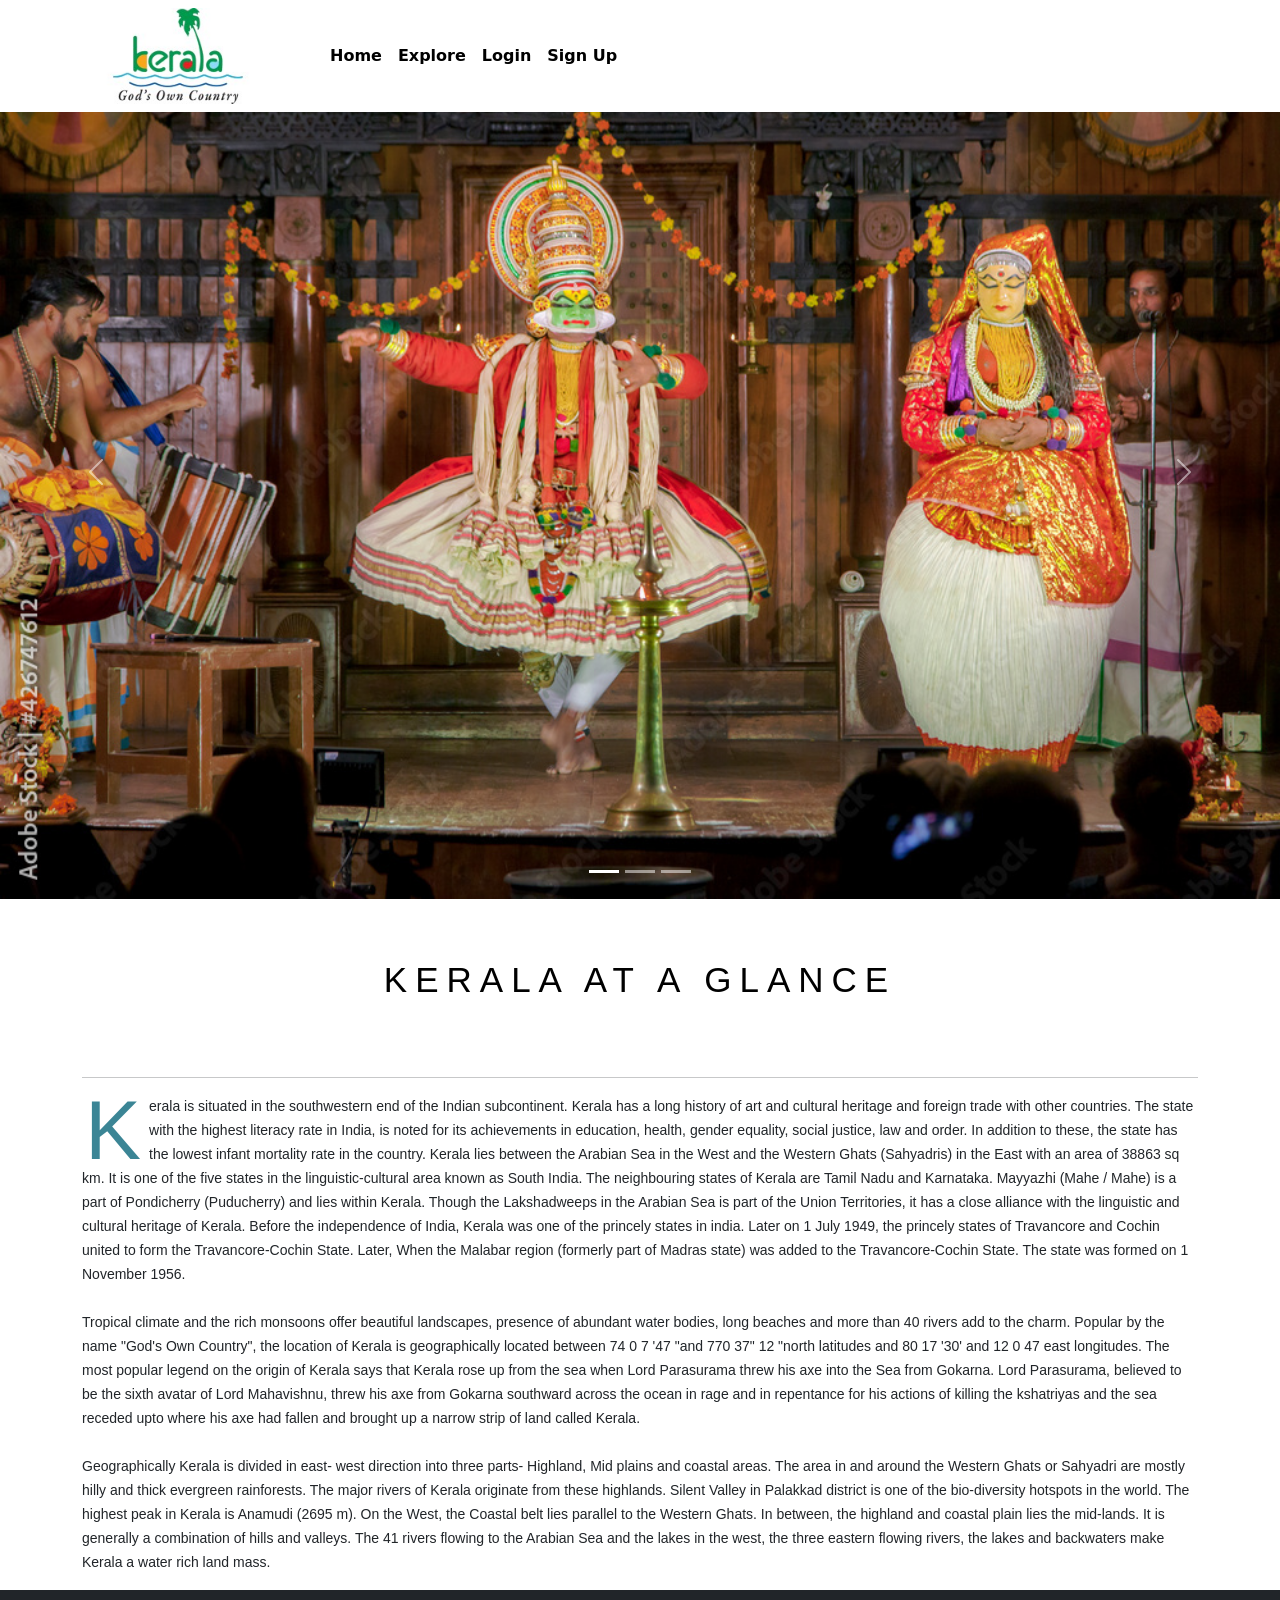
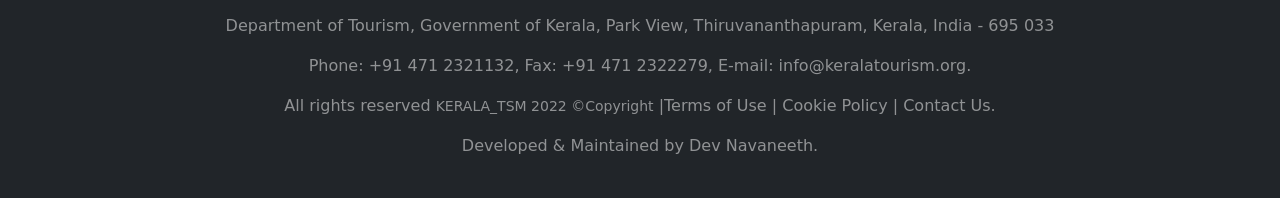
<file: index.html>
<!DOCTYPE html>
<html lang="en">
<head>
    <meta charset="UTF-8">
    <meta http-equiv="X-UA-Compatible" content="IE=edge">
    <meta name="viewport" content="width=device-width, initial-scale=1.0">
    <title>kerala Tourism | Navaneeth</title>
    <link rel="stylesheet" href="style.css">
    <link href="https://cdn.jsdelivr.net/npm/bootstrap@5.2.2/dist/css/bootstrap.min.css" rel="stylesheet" integrity="sha384-Zenh87qX5JnK2Jl0vWa8Ck2rdkQ2Bzep5IDxbcnCeuOxjzrPF/et3URy9Bv1WTRi" crossorigin="anonymous">
    <script src="https://cdn.jsdelivr.net/npm/bootstrap@5.2.2/dist/js/bootstrap.bundle.min.js" integrity="sha384-OERcA2EqjJCMA+/3y+gxIOqMEjwtxJY7qPCqsdltbNJuaOe923+mo//f6V8Qbsw3" crossorigin="anonymous"></script>
</head>

<body>
  <!--navigation bar wit logo and anchor tag-->
  <nav class="navbar navbar-expand-lg fixed-top navbar-scroll">
    <div class="container">
      <div class="logo">
        <a href="#"><img alt="Logo" src="Kerala_Tourism_Logo-700x520 (2).jpg" width="240" height="120"></a>
    </div>
    <button class="navbar-toggler" type="button" data-bs-toggle="collapse" data-bs-target="#navbarSupportedContent" aria-controls="navbarSupportedContent" aria-expanded="false" aria-label="Toggle navigation">
      <span class="navbar-toggler-icon"></span>
    </button>
    <div class="collapse navbar-collapse" id="navbarSupportedContent">
      <ul class="navbar-nav me-auto mb-2 mb-lg-0">
          <li class="nav-item active">
            <a class="nav-link" aria-current="page" href="#"><b>Home</b></a>
          </li>
          <li class="nav-item">
            <a class="nav-link" aria-current="page" href="explore.html"><b>Explore</b></a>
          </li>
          <li class="nav-item">
            <a class="nav-link" aria-current="page" href="login.html"> <b>Login</b></a>
          </li>
          <li class="nav-item">
            <a class="nav-link" aria-current="page" href="signup.html"><b>Sign Up</b></a>
          </li>
        </ul>
  
        <ul class="navbar-nav flex-row">
          <li class="nav-item">
            <a class="nav-link px-2" href="#!">
              <i class="fab fa-facebook-square"></i>
            </a>
          </li>
          <li class="nav-item">
            <a class="nav-link px-2" href="#!">
              <i class="fab fa-instagram"></i>
            </a>
          </li>
          <li class="nav-item">
            <a class="nav-link ps-2" href="#!">
              <i class="fab fa-youtube"></i>
            </a>
          </li>
        </ul>
      </div>
    </div>
  </nav>
  <!--nav ends-->
  <!--cursoral head-->
  <div id="carouselExampleIndicators" class="carousel slide" data-bs-ride="true">
    <div class="carousel-indicators">
      <button type="button" data-bs-target="#carouselExampleIndicators" data-bs-slide-to="0" class="active" aria-current="true" aria-label="Slide 1"></button>
      <button type="button" data-bs-target="#carouselExampleIndicators" data-bs-slide-to="1" aria-label="Slide 2"></button>
      <button type="button" data-bs-target="#carouselExampleIndicators" data-bs-slide-to="2" aria-label="Slide 3"></button>
    </div>
    <div class="carousel-inner">
      <div class="carousel-item active">
        <img src="1000_F_426747612_njE92HPAxtXyO0jyan2Qkw6ubM1ecKNF.jpg" class="d-block w-100" alt="...">
      </div>
      <div class="carousel-item">
        <img src="1000_F_343222747_X11fCNfdAQ5PPoXR8C6yIRUXYfk6Ntwl.jpg" class="d-block w-100" alt="...">
      </div>
      <div class="carousel-item">
        <img src="1000_F_88560496_odTxuCTh1n1lcA8YRKjR4mKFSKAukdZP.jpg" class="d-block w-100" alt="...">
      </div>
    </div>
    <button class="carousel-control-prev" type="button" data-bs-target="#carouselExampleIndicators" data-bs-slide="prev">
      <span class="carousel-control-prev-icon" aria-hidden="true"></span>
      <span class="visually-hidden">Previous</span>
    </button>
    <button class="carousel-control-next" type="button" data-bs-target="#carouselExampleIndicators" data-bs-slide="next">
      <span class="carousel-control-next-icon" aria-hidden="true"></span>
      <span class="visually-hidden">Next</span>
    </button>
  </div>
  <!--cursoral end-->
  <div id="parallax-world-of-ugg">
    <section>
      <div class="title">
        
        <b><h1>Kerala at a Glance</h1></b>
      </div>
    </section>
      <div class="page-content " style="margin-bottom: 10px;">
        <section id="About" class="content-section ">
                <div class="container">
                    <hr />
                    <p class="box"><span class="first-character sc">K</span> erala is situated in the southwestern
                        end of the Indian subcontinent. Kerala
                        has
                        a long
                        history of art and cultural heritage and foreign trade with other countries. The state with
                        the highest literacy rate in India, is noted for its achievements in education, health,
                        gender equality, social justice, law and order. In addition to these, the state has the
                        lowest infant mortality rate in the country.

                        Kerala lies between the Arabian Sea in the West and the Western Ghats (Sahyadris) in the
                        East with an area of 38863 sq km. It is one of the five states in the linguistic-cultural
                        area known as South India. The neighbouring states of Kerala are Tamil Nadu and Karnataka.
                        Mayyazhi (Mahe / Mahe) is a part of Pondicherry (Puducherry) and lies within Kerala. Though
                        the Lakshadweeps in the Arabian Sea is part of the Union Territories, it has a close
                        alliance with the linguistic and cultural heritage of Kerala.

                        Before the independence of India, Kerala was one of the princely states in india. Later on 1
                        July 1949, the princely states of Travancore and Cochin united to form the Travancore-Cochin
                        State. Later, When the Malabar region (formerly part of Madras state) was added to the
                        Travancore-Cochin State. The state was formed on 1 November 1956.<br><br>

                        Tropical climate
                        and the rich monsoons offer beautiful landscapes, presence of abundant water bodies, long
                        beaches and more than 40 rivers add to the charm. Popular by the name "God's Own Country",
                        the location of Kerala is geographically located between 74 0 7 '47 "and 770 37" 12 "north
                        latitudes and 80 17 '30' and 12 0 47 east longitudes.

                        The most popular legend on the origin of Kerala says that Kerala rose up from the sea when
                        Lord Parasurama threw his axe into the Sea from Gokarna. Lord Parasurama, believed to be the
                        sixth avatar of Lord Mahavishnu, threw his axe from Gokarna southward across the ocean in
                        rage and in repentance for his actions of killing the kshatriyas and the sea receded upto
                        where his axe had fallen and brought up a narrow strip of land called Kerala.<br><br>

                        Geographically Kerala is divided in east- west direction into three parts- Highland, Mid
                        plains and coastal areas. The area in and around the Western Ghats or Sahyadri are mostly
                        hilly and thick evergreen rainforests. The major rivers of Kerala originate from these
                        highlands. Silent Valley in Palakkad district is one of the bio-diversity hotspots in the
                        world. The highest peak in Kerala is Anamudi (2695 m). On the West, the Coastal belt lies
                        parallel to the Western Ghats. In between, the highland and coastal plain lies the
                        mid-lands. It is generally a combination of hills and valleys. The 41 rivers flowing to the
                        Arabian Sea and the lakes in the west, the three eastern flowing rivers, the lakes and
                        backwaters make Kerala a water rich land mass.

                    </p>

                </div>
            </div>
        </section>
    </div>
    


   <!-- footer-->
   <footer id="sticky-footer" class="flex-shrink-0 py-4 bg-dark text-white-50">
    <div class="container text-center">
      
     
     <p>Department of Tourism, Government of Kerala, Park View, Thiruvananthapuram, Kerala, India - 695 033</p>
     <p>Phone: +91 471 2321132, Fax: +91 471 2322279, E-mail: info@keralatourism.org.</p> 
     <p>All rights reserved <small> KERALA_TSM 2022 &copy;Copyright</small> |Terms of Use | Cookie Policy | Contact Us.</p>
     <p>Developed & Maintained by Dev Navaneeth.</p>
    </div>
  </footer>
    <!-- Copyright -->
</footer>
      
</body>

</html>
</file>
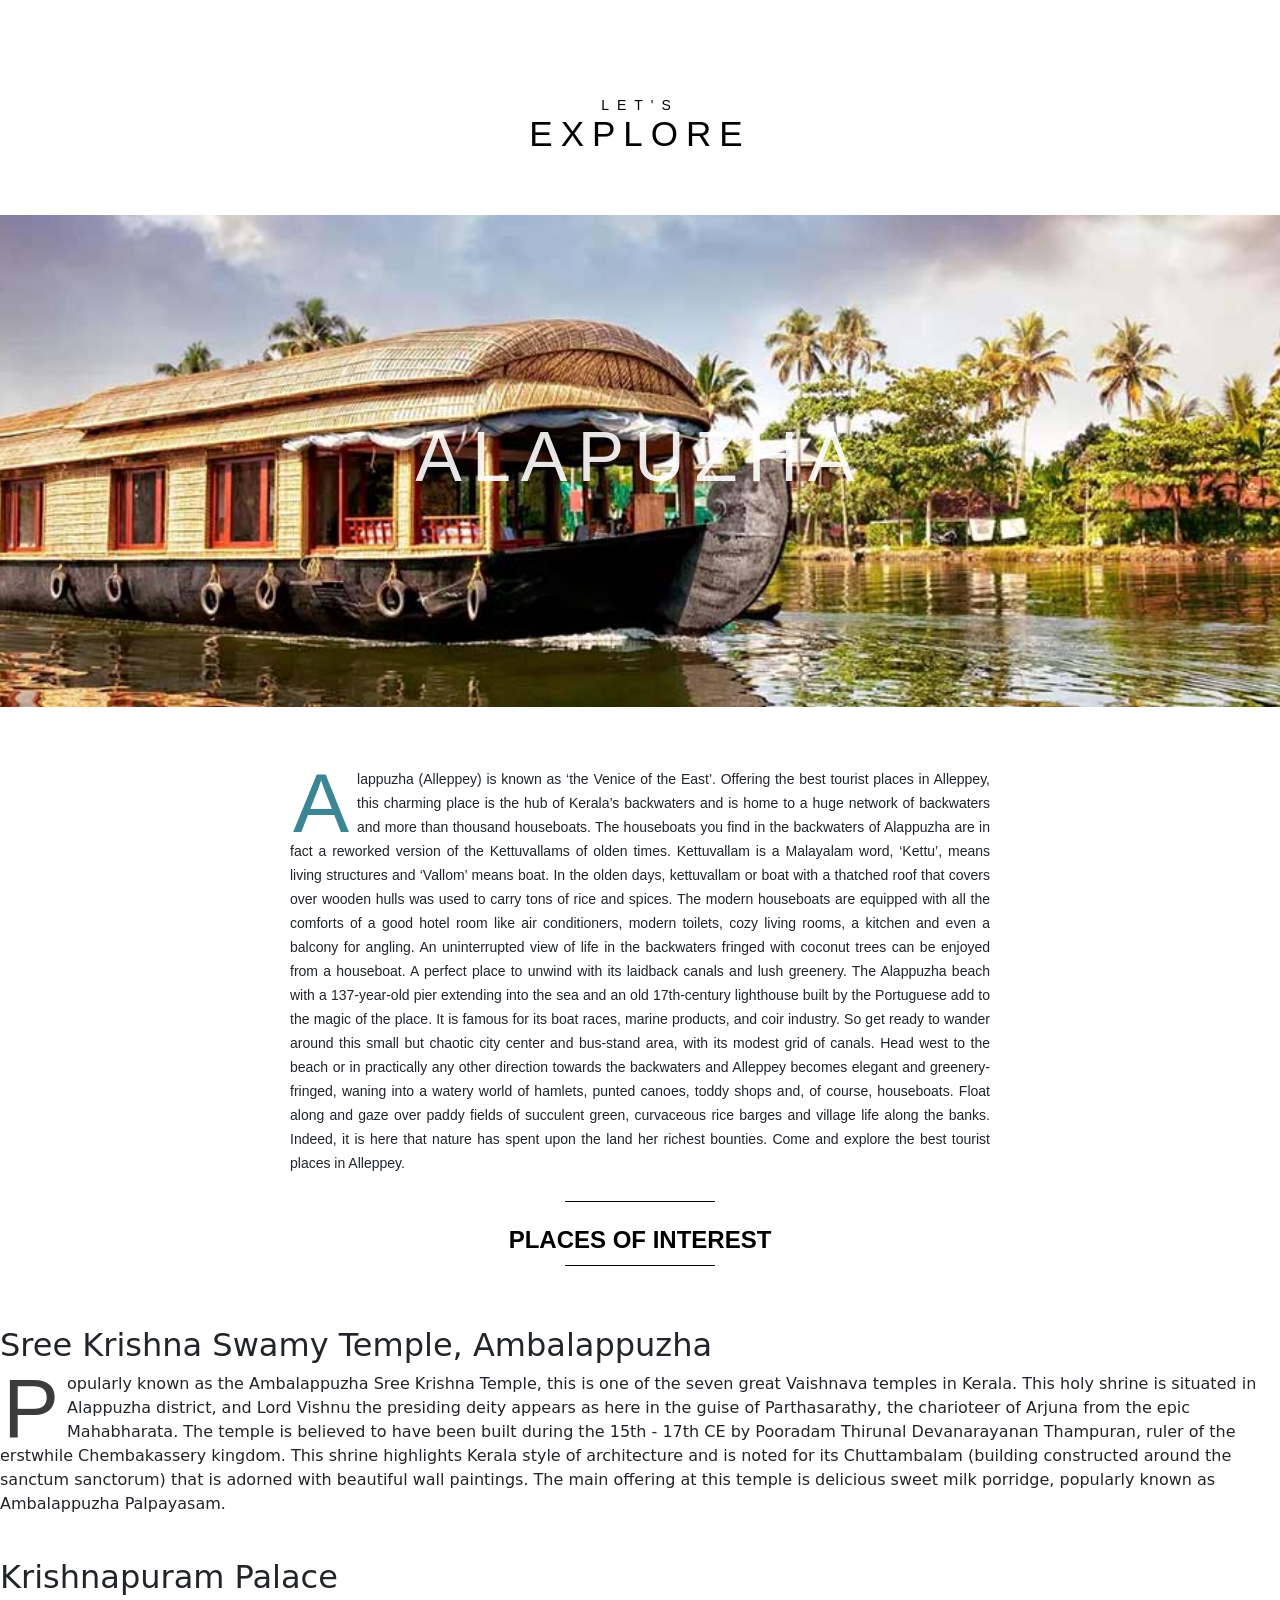
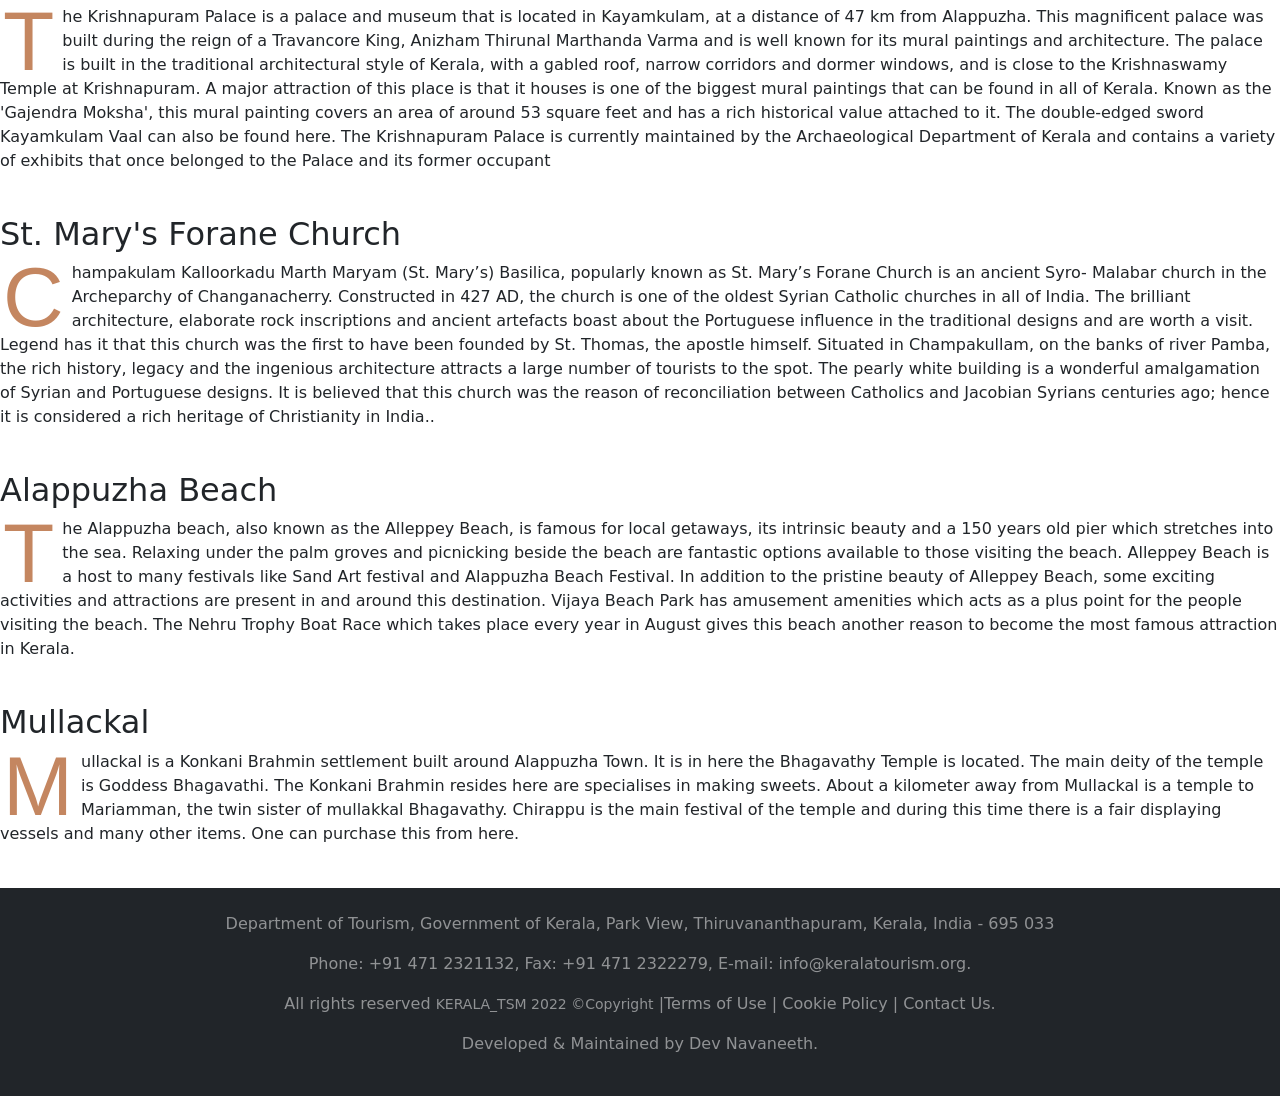
<file: alpz.html>
<!DOCTYPE html>
<html lang="en">
<head>
    <meta charset="UTF-8">
    <meta http-equiv="X-UA-Compatible" content="IE=edge">
    <meta name="viewport" content="width=device-width, initial-scale=1.0">
    <title>Alapuzha</title>
    <link rel="stylesheet" href="style.css">
    <link href="https://cdn.jsdelivr.net/npm/bootstrap@5.2.2/dist/css/bootstrap.min.css" rel="stylesheet" integrity="sha384-Zenh87qX5JnK2Jl0vWa8Ck2rdkQ2Bzep5IDxbcnCeuOxjzrPF/et3URy9Bv1WTRi" crossorigin="anonymous">
    <script src="https://cdn.jsdelivr.net/npm/bootstrap@5.2.2/dist/js/bootstrap.bundle.min.js" integrity="sha384-OERcA2EqjJCMA+/3y+gxIOqMEjwtxJY7qPCqsdltbNJuaOe923+mo//f6V8Qbsw3" crossorigin="anonymous"></script>
</head>
<body>
    
    <div id="parallax-world-of-ugg">
  
        <section>
          <div class="title">
            <h3>Let's</h3>
            <h1>EXPLORE</h1>
          </div>
        </section>
        
        <section>
            <div class="parallax-one-alpz">
              <h2>ALAPUZHA</h2>
            </div>
        </section>
        
        <section>
          <div class="block">
            <p><span class="first-character sc">A</span>lappuzha (Alleppey) is known as ‘the Venice of the East’. Offering the best tourist places in Alleppey, this charming place is the hub of Kerala’s backwaters and is home to a huge network of backwaters and more than thousand houseboats. The houseboats you find in the backwaters of Alappuzha are in fact a reworked version of the Kettuvallams of olden times. Kettuvallam is a Malayalam word, ‘Kettu’, means living structures and ‘Vallom’ means boat. In the olden days, kettuvallam or boat with a thatched roof that covers over wooden hulls was used to carry tons of rice and spices.

              The modern houseboats are equipped with all the comforts of a good hotel room like air conditioners, modern toilets, cozy living rooms, a kitchen and even a balcony for angling. An uninterrupted view of life in the backwaters fringed with coconut trees can be enjoyed from a houseboat. A perfect place to unwind with its laidback canals and lush greenery. The Alappuzha beach with a 137-year-old pier extending into the sea and an old 17th-century lighthouse built by the Portuguese add to the magic of the place. It is famous for its boat races, marine products, and coir industry.
              
              So get ready to wander around this small but chaotic city center and bus-stand area, with its modest grid of canals. Head west to the beach or in practically any other direction towards the backwaters and Alleppey becomes elegant and greenery-fringed, waning into a watery world of hamlets, punted canoes, toddy shops and, of course, houseboats. Float along and gaze over paddy fields of succulent green, curvaceous rice barges and village life along the banks. Indeed, it is here that nature has spent upon the land her richest bounties. Come and explore the best tourist places in Alleppey.</p>
            <p class="line-break margin-top-10"></p><br>
            <h1 align ="center" ><b> Places of Interest </b></h1>
            <p class="line-break margin-top-10"></p>
          </div>
          </div>
        </section>
        
        <section>
          <div class="parallax-two">
            <h2>Sree Krishna Swamy Temple, Ambalappuzha</h2>
          </div>
        </section>
        
        <section>
          <div class="block">
            <p><span class="first-character ny">P</span>opularly known as the Ambalappuzha Sree Krishna Temple, this is one of the seven great Vaishnava temples in Kerala. This holy shrine is situated in Alappuzha district, and Lord Vishnu the presiding deity appears as here in the guise of Parthasarathy, the charioteer of Arjuna from the epic Mahabharata.

              The temple is believed to have been built during the 15th - 17th CE by Pooradam Thirunal Devanarayanan Thampuran, ruler of the erstwhile Chembakassery kingdom. This shrine highlights Kerala style of architecture and is noted for its Chuttambalam (building constructed around the sanctum sanctorum) that is adorned with beautiful wall paintings. The main offering at this temple is delicious sweet milk porridge, popularly known as Ambalappuzha Palpayasam.
              
              </p>
            <p class="line-break margin-top-10"></p>  
          </div>
        </section>
        
        <section>
          <div class="parallax-three">
            <h2>Krishnapuram Palace</h2>
          </div>
        </section>
        
        <section>
          <div class="block">
            <p><span class="first-character atw">T</span>he Krishnapuram Palace is a palace and museum that is located in Kayamkulam, at a distance of 47 km from Alappuzha. This magnificent palace was built during the reign of a Travancore King, Anizham Thirunal Marthanda Varma and is well known for its mural paintings and architecture. The palace is built in the traditional architectural style of Kerala, with a gabled roof, narrow corridors and dormer windows, and is close to the Krishnaswamy Temple at Krishnapuram.

              A major attraction of this place is that it houses is one of the biggest mural paintings that can be found in all of Kerala. Known as the 'Gajendra Moksha', this mural painting covers an area of around 53 square feet and has a rich historical value attached to it. The double-edged sword Kayamkulam Vaal can also be found here. The Krishnapuram Palace is currently maintained by the Archaeological Department of Kerala and contains a variety of exhibits that once belonged to the Palace and its former occupant</p>
            <p class="line-break margin-top-10"></p>
          </div>
        </section>

        <section>
          <div class="parallax-four">
            <h2>St. Mary's Forane Church</h2>
          </div>
        </section>

        <section>
          <div class="block">
            <p><span class="first-character atw">C</span>hampakulam Kalloorkadu Marth Maryam (St. Mary’s) Basilica, popularly known as St. Mary’s Forane Church is an ancient Syro- Malabar church in the Archeparchy of Changanacherry. Constructed in 427 AD, the church is one of the oldest Syrian Catholic churches in all of India. The brilliant architecture, elaborate rock inscriptions and ancient artefacts boast about the Portuguese influence in the traditional designs and are worth a visit. Legend has it that this church was the first to have been founded by St. Thomas, the apostle himself.

              Situated in Champakullam, on the banks of river Pamba, the rich history, legacy and the ingenious architecture attracts a large number of tourists to the spot. The pearly white building is a wonderful amalgamation of Syrian and Portuguese designs. It is believed that this church was the reason of reconciliation between Catholics and Jacobian Syrians centuries ago; hence it is considered a rich heritage of Christianity in India..</p>
              <p class="line-break margin-top-10"></p>
          </div>
        </section>

        <section>
          <div class="parallax-five">
            <h2>Alappuzha Beach</h2>
          </div>
        </section>

        <section>
          <div class="block">
            <p><span class="first-character atw">T</span>he Alappuzha beach, also known as the Alleppey Beach, is famous for local getaways, its intrinsic beauty and a 150 years old pier which stretches into the sea. Relaxing under the palm groves and picnicking beside the beach are fantastic options available to those visiting the beach. Alleppey Beach is a host to many festivals like Sand Art festival and Alappuzha Beach Festival.

              In addition to the pristine beauty of Alleppey Beach, some exciting activities and attractions are present in and around this destination. Vijaya Beach Park has amusement amenities which acts as a plus point for the people visiting the beach. The Nehru Trophy Boat Race which takes place every year in August gives this beach another reason to become the most famous attraction in Kerala. </p>
              <p class="line-break margin-top-10"></p>
          </div>
        </section>


        <section>
          <div class="parallax-six">
            <h2>Mullackal</h2>
          </div>
        </section>

        <section>
          <div class="block">
            <p><span class="first-character atw">M</span>ullackal is a Konkani Brahmin settlement built around Alappuzha Town. It is in here the Bhagavathy Temple is located. The main deity of the temple is Goddess Bhagavathi. The Konkani Brahmin resides here are specialises in making sweets.

              About a kilometer away from Mullackal is a temple to Mariamman, the twin sister of mullakkal Bhagavathy. Chirappu is the main festival of the temple and during this time there is a fair displaying vessels and many other items. One can purchase this from here.</p>
            <p class="line-break margin-top-10"></p>
          </div>
        </section>
          
        <!-- footer-->
   <footer id="sticky-footer" class="flex-shrink-0 py-4 bg-dark text-white-50">
    <div class="container text-center">
      
     
     <p>Department of Tourism, Government of Kerala, Park View, Thiruvananthapuram, Kerala, India - 695 033</p>
     <p>Phone: +91 471 2321132, Fax: +91 471 2322279, E-mail: info@keralatourism.org.</p> 
     <p>All rights reserved <small> KERALA_TSM 2022 &copy;Copyright</small> |Terms of Use | Cookie Policy | Contact Us.</p>
     <p>Developed & Maintained by Dev Navaneeth.</p>
    </div>
  </footer>
    <!-- Copyright -->
</footer>
</body>
</html>
</file>
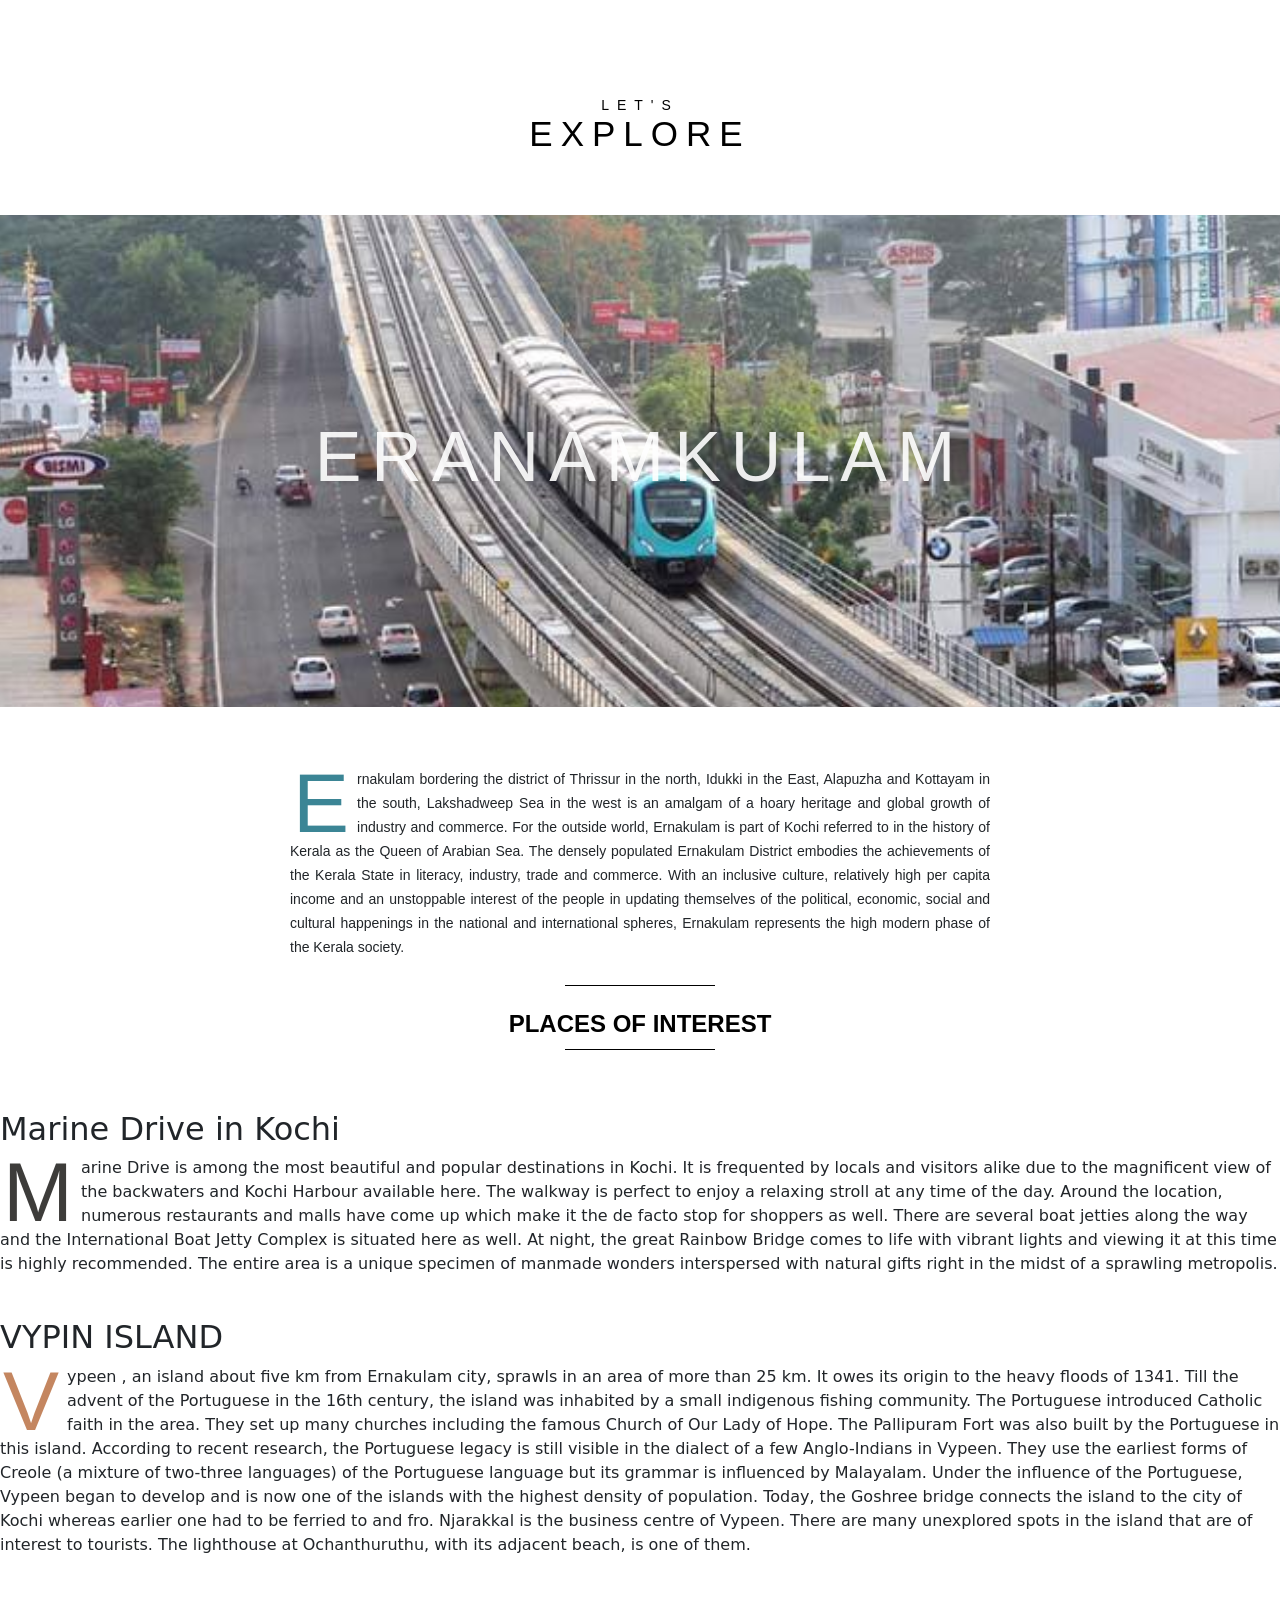
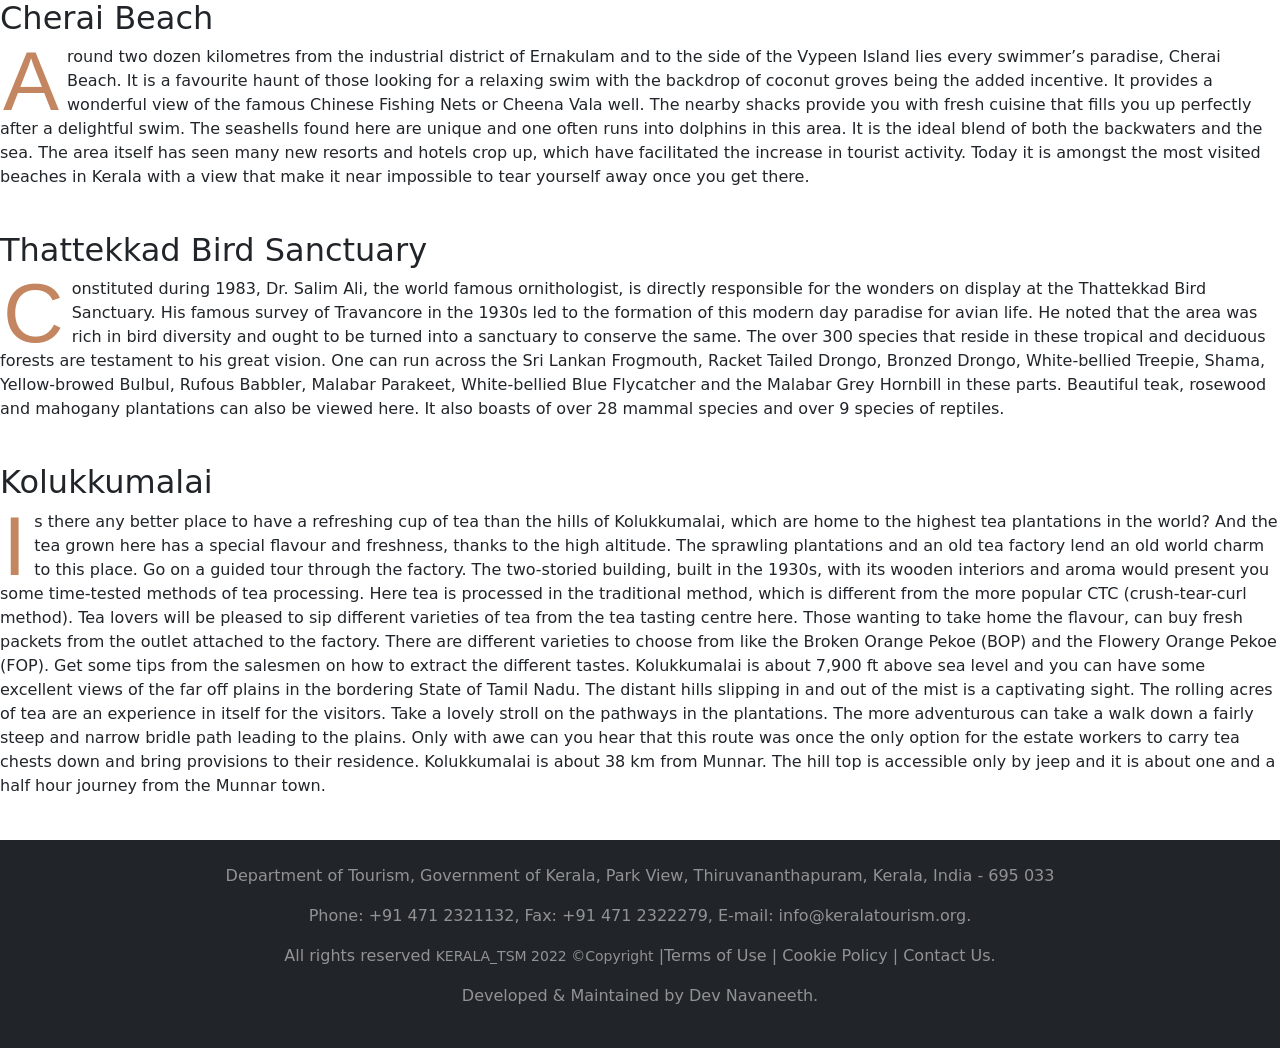
<file: erklm.html>
<!DOCTYPE html>
<html lang="en">
<head>
    <meta charset="UTF-8">
    <meta http-equiv="X-UA-Compatible" content="IE=edge">
    <meta name="viewport" content="width=device-width, initial-scale=1.0">
    <title>Eranamkulam</title>
    <link rel="stylesheet" href="style.css">
    <link href="https://cdn.jsdelivr.net/npm/bootstrap@5.2.2/dist/css/bootstrap.min.css" rel="stylesheet" integrity="sha384-Zenh87qX5JnK2Jl0vWa8Ck2rdkQ2Bzep5IDxbcnCeuOxjzrPF/et3URy9Bv1WTRi" crossorigin="anonymous">
    <script src="https://cdn.jsdelivr.net/npm/bootstrap@5.2.2/dist/js/bootstrap.bundle.min.js" integrity="sha384-OERcA2EqjJCMA+/3y+gxIOqMEjwtxJY7qPCqsdltbNJuaOe923+mo//f6V8Qbsw3" crossorigin="anonymous"></script>
</head>
<body>
    
    <div id="parallax-world-of-ugg">
  
        <section>
          <div class="title">
            <h3>Let's</h3>
            <h1>EXPLORE</h1>
          </div>
        </section>
        
        <section>
            <div class="parallax-one-erklm">
              <h2>ERANAMKULAM</h2>
            </div>
        </section>
        
        <section>
          <div class="block">
            <p><span class="first-character sc">E</span>rnakulam bordering the district of Thrissur in the north, Idukki in the East, Alapuzha and Kottayam in the south, Lakshadweep Sea in the west is an amalgam of a hoary heritage and global growth of industry and commerce. For the outside world, Ernakulam is part of Kochi referred to in the history of Kerala as the Queen of Arabian Sea. The densely populated Ernakulam District embodies the achievements of the Kerala State in literacy, industry, trade and commerce. With an inclusive culture, relatively high per capita income and an unstoppable interest of the people in updating themselves of the political, economic, social and cultural happenings in the national and international spheres, Ernakulam represents the high modern phase of the Kerala society.</p>
            <p class="line-break margin-top-10"></p><br>
            <h1 align ="center" ><b> Places of Interest </b></h1>
            <p class="line-break margin-top-10"></p>
          </div>
          </div>
        </section>
        
        <section>
          <div class="parallax-two">
            <h2>Marine Drive in Kochi</h2>
          </div>
        </section>
        
        <section>
          <div class="block">
            <p><span class="first-character ny">M</span>arine Drive is among the most beautiful and popular destinations in Kochi. It is frequented by locals and visitors alike due to the magnificent view of the backwaters and Kochi Harbour available here. The walkway is perfect to enjoy a relaxing stroll at any time of the day. Around the location, numerous restaurants and malls have come up which make it the de facto stop for shoppers as well. There are several boat jetties along the way and the International Boat Jetty Complex is situated here as well. 

              At night, the great Rainbow Bridge comes to life with vibrant lights and viewing it at this time is highly recommended. The entire area is a unique specimen of manmade wonders interspersed with natural gifts right in the midst of a sprawling metropolis.</p>
            <p class="line-break margin-top-10"></p>  
          </div>
        </section>
        
        <section>
          <div class="parallax-three">
            <h2>VYPIN ISLAND</h2>
          </div>
        </section>
        
        <section>
          <div class="block">
            <p><span class="first-character atw">V</span>ypeen , an island about five km from Ernakulam city, sprawls in an area of more than 25 km. It owes its origin to the heavy floods of 1341.

              Till the advent of the Portuguese in the 16th century, the island was inhabited by a small indigenous fishing community. The Portuguese introduced Catholic faith in the area. They set up many churches including the famous Church of Our Lady of Hope.
              
              The Pallipuram Fort was also built by the Portuguese in this island.
              
              According to recent research, the Portuguese legacy is still visible in the dialect of a few Anglo-Indians in Vypeen. They use the earliest forms of Creole (a mixture of two-three languages) of the Portuguese language but its grammar is influenced by Malayalam.
              
              Under the influence of the Portuguese, Vypeen began to develop and is now one of the islands with the highest density of population. Today, the Goshree bridge connects the island to the city of Kochi  whereas earlier one had to be ferried to and fro. Njarakkal is the business centre of Vypeen.
              
              There are many unexplored spots in the island that are of interest to tourists. The lighthouse at Ochanthuruthu, with its adjacent beach, is one of them.
              </p>
            <p class="line-break margin-top-10"></p>
          </div>
        </section>

        <section>
          <div class="parallax-four">
            <h2>Cherai Beach</h2>
          </div>
        </section>

        <section>
          <div class="block">
            <p><span class="first-character atw">A</span>round two dozen kilometres from the industrial district of Ernakulam and to the side of the Vypeen Island lies every swimmer’s paradise, Cherai Beach. It is a favourite haunt of those looking for a relaxing swim with the backdrop of coconut groves being the added incentive. It provides a wonderful view of the famous Chinese Fishing Nets or Cheena Vala well. The nearby shacks provide you with fresh cuisine that fills you up perfectly after a delightful swim.

              The seashells found here are unique and one often runs into dolphins in this area. It is the ideal blend of both the backwaters and the sea. The area itself has seen many new resorts and hotels crop up, which have facilitated the increase in tourist activity. Today it is amongst the most visited beaches in Kerala with a view that make it near impossible to tear yourself away once you get there.</p>
              <p class="line-break margin-top-10"></p>
          </div>
        </section>

        <section>
          <div class="parallax-five">
            <h2>Thattekkad Bird Sanctuary</h2>
          </div>
        </section>

        <section>
          <div class="block">
            <p><span class="first-character atw">C</span>onstituted during 1983, Dr. Salim Ali, the world famous ornithologist, is directly responsible for the wonders on display at the Thattekkad Bird Sanctuary. His famous survey of Travancore in the 1930s led to the formation of this modern day paradise for avian life. He noted that the area was rich in bird diversity and ought to be turned into a sanctuary to conserve the same. The over 300 species that reside in these tropical and deciduous forests are testament to his great vision.

              One can run across the Sri Lankan Frogmouth, Racket Tailed Drongo, Bronzed Drongo, White-bellied Treepie, Shama, Yellow-browed Bulbul, Rufous Babbler, Malabar Parakeet, White-bellied Blue Flycatcher and the Malabar Grey Hornbill in these parts. Beautiful teak, rosewood and mahogany plantations can also be viewed here. It also boasts of over 28 mammal species and over 9 species of reptiles.</p>
              <p class="line-break margin-top-10"></p>
          </div>
        </section>


        <section>
          <div class="parallax-six">
            <h2>Kolukkumalai</h2>
          </div>
        </section>

        <section>
          <div class="block">
            <p><span class="first-character atw">I</span>s there any better place to have a refreshing cup of tea than the hills of Kolukkumalai, which are home to the highest tea plantations in the world? And the tea grown here has a special flavour and freshness, thanks to the high altitude.

              The sprawling plantations and an old tea factory lend an old world charm to this place.  Go on a guided tour through the factory. The two-storied building, built in the 1930s, with its wooden interiors and aroma would present you some time-tested methods of tea processing. Here tea is processed in the traditional method, which is different from the more popular CTC (crush-tear-curl method). Tea lovers will be pleased to sip different varieties of tea from the tea tasting centre here. Those wanting to take home the flavour, can buy fresh packets from the outlet attached to the factory. There are different varieties to choose from like the Broken Orange Pekoe (BOP) and the Flowery Orange Pekoe (FOP). Get some tips from the salesmen on how to extract the different tastes.
              
              Kolukkumalai is about 7,900 ft above sea level and you can have some excellent views of the far off plains in the bordering State of Tamil Nadu. The distant hills slipping in and out of the mist is a captivating sight.      
               
              The rolling acres of tea are an experience in itself for the visitors. Take a lovely stroll on the pathways in the plantations. The more adventurous can take a walk down a fairly steep and narrow bridle path leading to the plains. Only with awe can you hear that this route was once the only option for the estate workers to carry tea chests down and bring provisions to their residence.
              
              Kolukkumalai is about 38 km from Munnar. The hill top is accessible only by jeep and it is about one and a half hour journey from the Munnar town.</p>
            <p class="line-break margin-top-10"></p>
          </div>
        </section>
        </div>
        <!-- footer-->
   <footer id="sticky-footer" class="flex-shrink-0 py-4 bg-dark text-white-50">
    <div class="container text-center">
      
     
     <p>Department of Tourism, Government of Kerala, Park View, Thiruvananthapuram, Kerala, India - 695 033</p>
     <p>Phone: +91 471 2321132, Fax: +91 471 2322279, E-mail: info@keralatourism.org.</p> 
     <p>All rights reserved <small> KERALA_TSM 2022 &copy;Copyright</small> |Terms of Use | Cookie Policy | Contact Us.</p>
     <p>Developed & Maintained by Dev Navaneeth.</p>
    </div>
  </footer>
    <!-- Copyright -->
</footer>
</body>
</html>
</file>
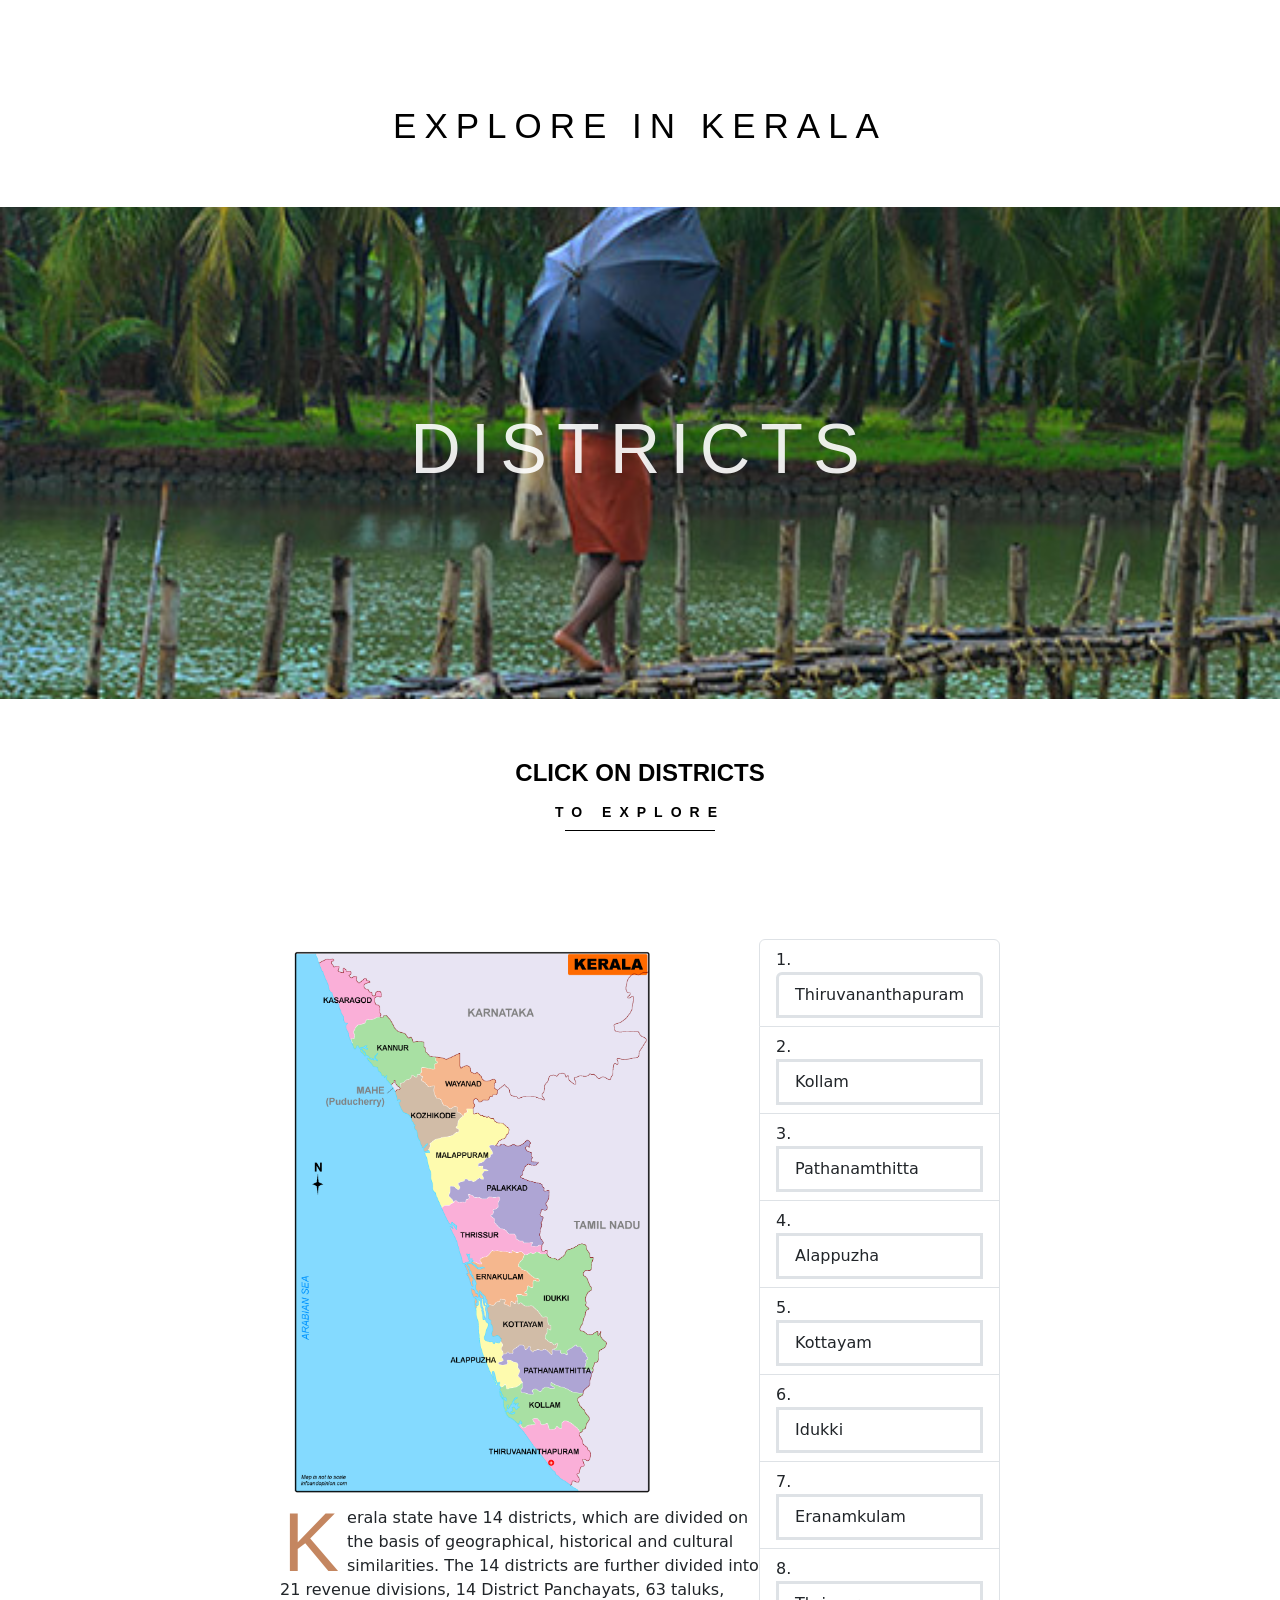
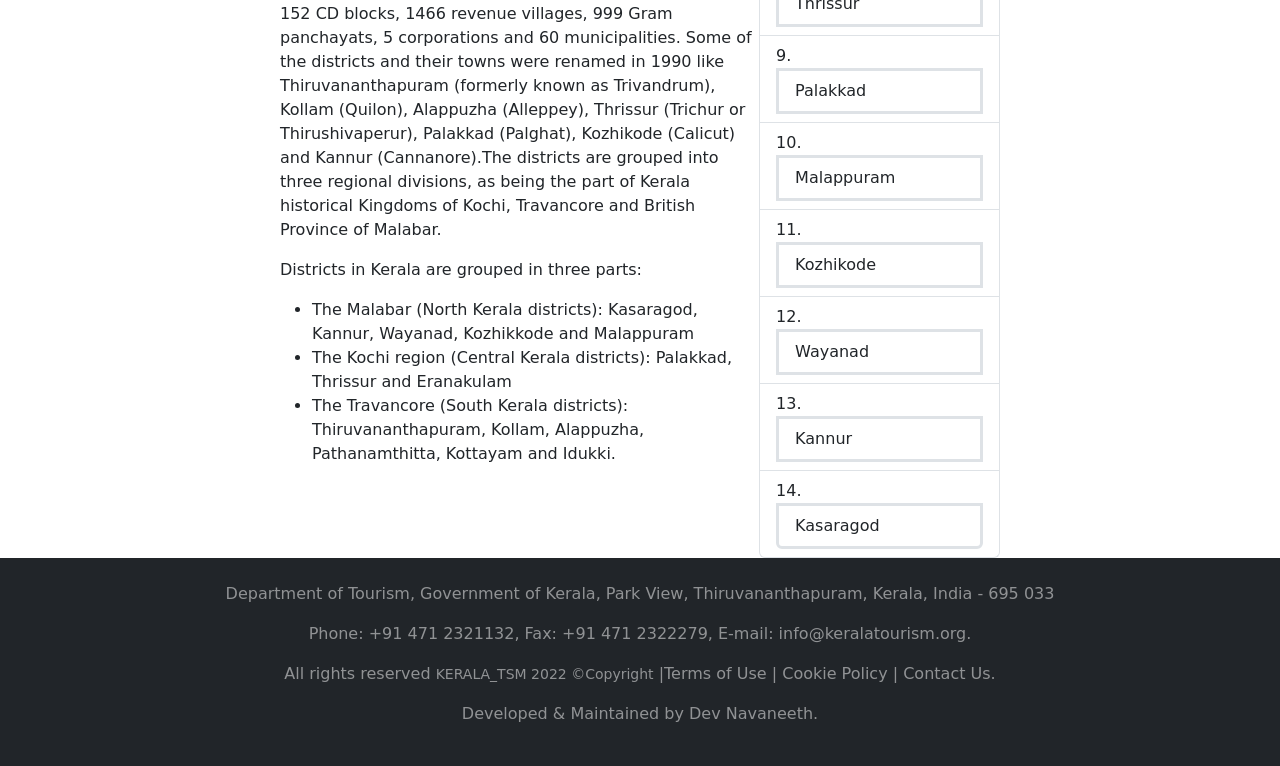
<file: explore.html>
<!DOCTYPE html>
<html lang="en">
<head>
    <meta charset="UTF-8">
    <meta http-equiv="X-UA-Compatible" content="IE=edge">
    <meta name="viewport" content="width=device-width, initial-scale=1.0">
    <title>explore</title>
    <link rel="stylesheet" href="style.css">
    <link href="https://cdn.jsdelivr.net/npm/bootstrap@5.2.2/dist/css/bootstrap.min.css" rel="stylesheet" integrity="sha384-Zenh87qX5JnK2Jl0vWa8Ck2rdkQ2Bzep5IDxbcnCeuOxjzrPF/et3URy9Bv1WTRi" crossorigin="anonymous">
    <script src="https://cdn.jsdelivr.net/npm/bootstrap@5.2.2/dist/js/bootstrap.bundle.min.js" integrity="sha384-OERcA2EqjJCMA+/3y+gxIOqMEjwtxJY7qPCqsdltbNJuaOe923+mo//f6V8Qbsw3" crossorigin="anonymous"></script>
</head>
<body>
    
    <div id="parallax-world-of-ugg">
  
        <section>
          <div class="title">
            <h1>EXPLORE IN KERALA</h1>
          </div>
        </section>
        
        <section>
            <div class="parallax-one-explr">
              <h2>DISTRICTS</h2>
            </div>
        </section>
        
        <section>
          <div class="block">
            
            <h1 align ="center" ><b>CLICK ON DISTRICTS</b></h1><br>
            <H3 align ="center"><b>TO EXPLORE</b></H3>
            <p class="line-break margin-top-10"></p>
          </div>
          </div>
        </section><br><br>
        <div class="test-wrapper">
            <div class="col-left">
                <img src="Kerala-Map-District.png" alt="placeholder">
                <section>
                    <div class="block">
                      <p><span class="first-character atw">K</span>erala state have 14 districts, which are divided on the basis of geographical, historical and cultural similarities. The 14 districts are further divided into 21 revenue divisions, 14 District Panchayats, 63 taluks, 152 CD blocks, 1466 revenue villages, 999 Gram panchayats, 5 corporations and 60 municipalities.

                        Some of the districts and their towns were renamed in 1990 like Thiruvananthapuram (formerly known as Trivandrum), Kollam (Quilon), Alappuzha (Alleppey), Thrissur (Trichur or Thirushivaperur), Palakkad (Palghat), Kozhikode (Calicut) and Kannur (Cannanore).The districts are grouped into three regional divisions, as being the part of Kerala historical Kingdoms of Kochi, Travancore and British Province of Malabar.</p>
                       <p>Districts in Kerala are grouped in three parts:</p>
                       <ul>
                        <li>The Malabar (North Kerala districts): Kasaragod, Kannur, Wayanad, Kozhikkode and Malappuram</li>
                        <li>The Kochi region (Central Kerala districts): Palakkad, Thrissur and Eranakulam</li>
                        <li>The Travancore (South Kerala districts): Thiruvananthapuram, Kollam, Alappuzha, Pathanamthitta, Kottayam and Idukki.</li>
                       </ul>

                      <p class="line-break margin-top-10"></p>
                    </div>
                </section>
            </div>
            <div class="col-right">
                <div class="limit-content">
                  <ul class="list-group list-group-numbered">
                  <li class="list-group-item"><a href="tvm.html" class="list-group-item list-group-item-action px-3 border-3 ">Thiruvananthapuram</a></ol>
                  <li class="list-group-item"><a href="kollam.html" class="list-group-item list-group-item-action px-3 border-3">Kollam</a></li>
                  <li class="list-group-item"><a href="ptnm.html" class="list-group-item list-group-item-action px-3 border-3">Pathanamthitta</a></li>
                  <li class="list-group-item"><a href="alpz.html" class="list-group-item list-group-item-action px-3 border-3">Alappuzha</a></li>
                  <li class="list-group-item"><a href="kott.html" class="list-group-item list-group-item-action px-3 border-3">Kottayam</a></li>
                  <li class="list-group-item"><a href="iduk.html" class="list-group-item list-group-item-action px-3 border-3">Idukki</a></li>
                  <li class="list-group-item"><a href="erklm.html" class="list-group-item list-group-item-action px-3 border-3">Eranamkulam</a></li>
                  <li class="list-group-item"><a href="thsr.html" class="list-group-item list-group-item-action px-3 border-3">Thrissur</a></li>
                  <li class="list-group-item"><a href="palkd.html" class="list-group-item list-group-item-action px-3 border-3">Palakkad</a></li>
                  <li class="list-group-item"><a href="mala.html" class="list-group-item list-group-item-action px-3 border-3">Malappuram</a></li>
                  <li class="list-group-item"><a href="kzhd.html" class="list-group-item list-group-item-action px-3 border-3">Kozhikode</a></li>
                  <li class="list-group-item"><a href="waynd.html" class="list-group-item list-group-item-action px-3 border-3">Wayanad</a></li>
                  <li class="list-group-item"><a href="knr.html" class="list-group-item list-group-item-action px-3 border-3">Kannur</a></li> 
                  <li class="list-group-item"><a href="ksrgd.html" class="list-group-item list-group-item-action px-3 border-3">Kasaragod</a></li>
                  </ul>
                </div>
            </div>
        </div>
        <!-- footer-->
   <footer id="sticky-footer" class="flex-shrink-0 py-4 bg-dark text-white-50">
    <div class="container text-center">
      
     
     <p>Department of Tourism, Government of Kerala, Park View, Thiruvananthapuram, Kerala, India - 695 033</p>
     <p>Phone: +91 471 2321132, Fax: +91 471 2322279, E-mail: info@keralatourism.org.</p> 
     <p>All rights reserved <small> KERALA_TSM 2022 &copy;Copyright</small> |Terms of Use | Cookie Policy | Contact Us.</p>
     <p>Developed & Maintained by Dev Navaneeth.</p>
    </div>
  </footer>
    <!-- Copyright -->
</footer>
            
</body>
</html>
</file>
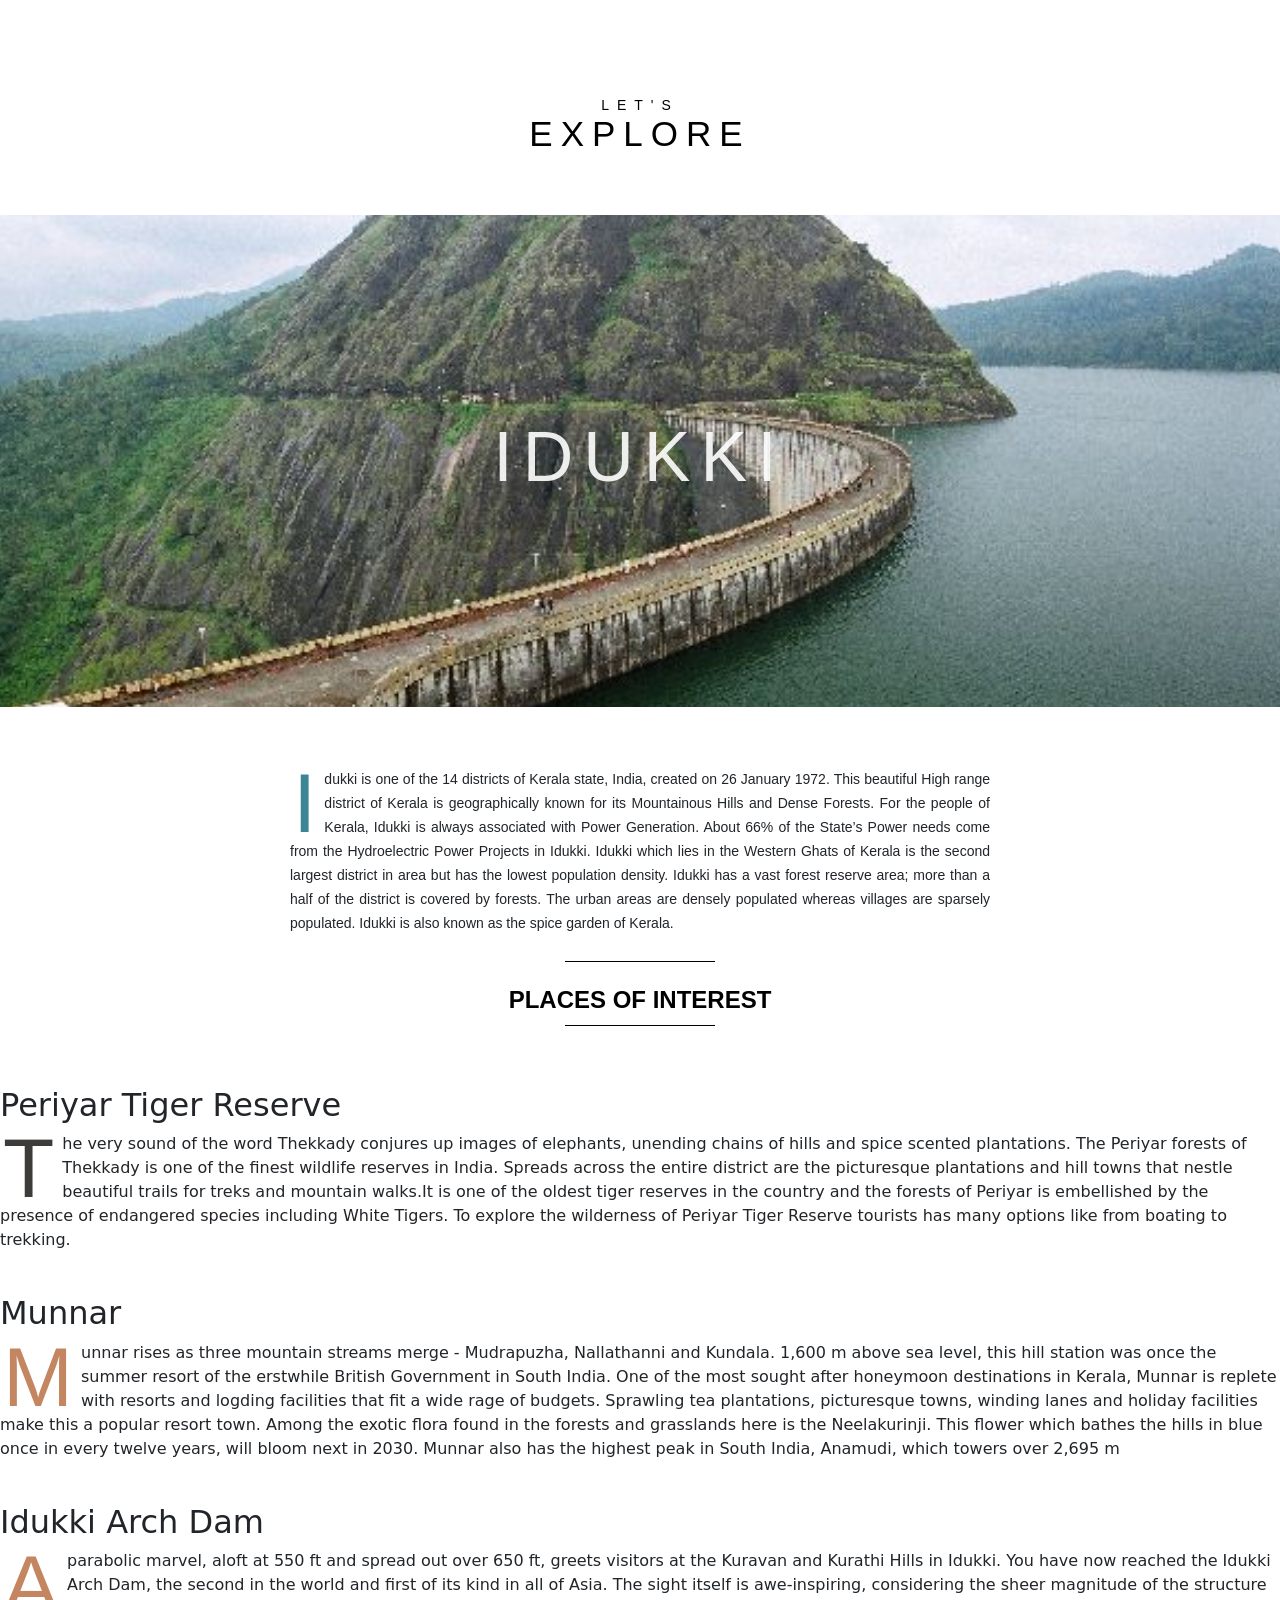
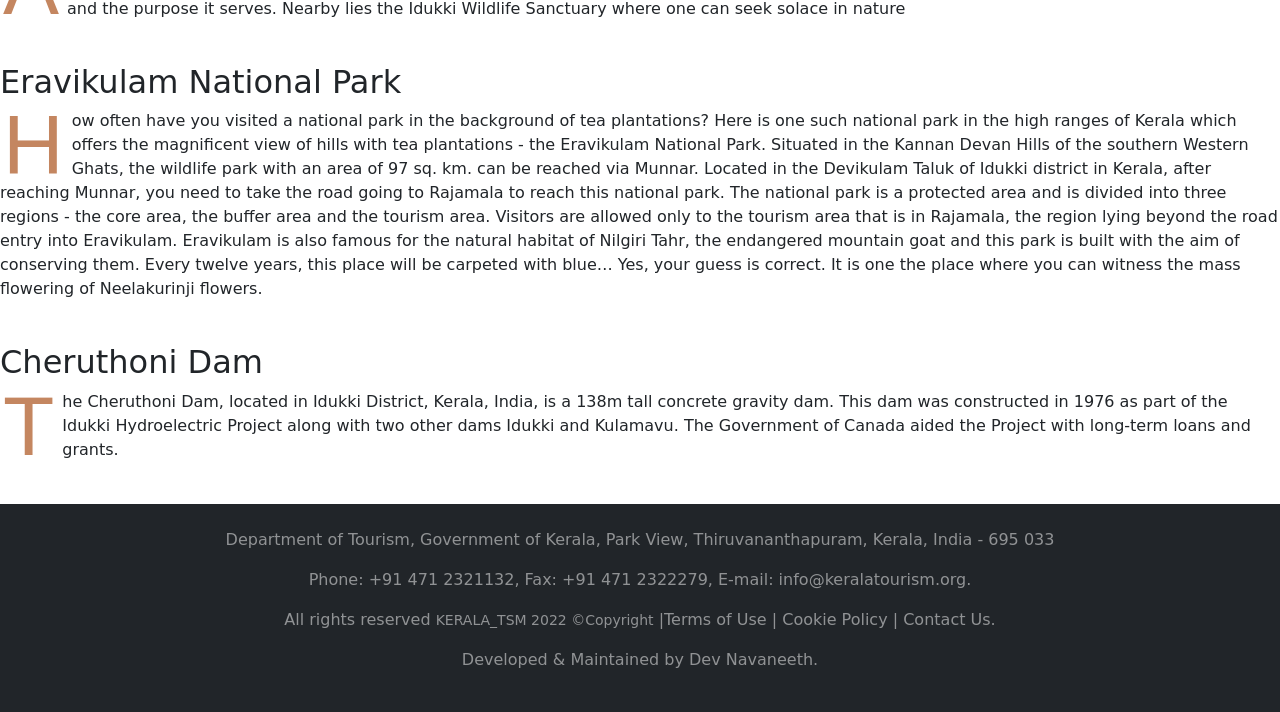
<file: iduk.html>
<!DOCTYPE html>
<html lang="en">
<head>
    <meta charset="UTF-8">
    <meta http-equiv="X-UA-Compatible" content="IE=edge">
    <meta name="viewport" content="width=device-width, initial-scale=1.0">
    <title>Idukki</title>
    <link rel="stylesheet" href="style.css">
    <link href="https://cdn.jsdelivr.net/npm/bootstrap@5.2.2/dist/css/bootstrap.min.css" rel="stylesheet" integrity="sha384-Zenh87qX5JnK2Jl0vWa8Ck2rdkQ2Bzep5IDxbcnCeuOxjzrPF/et3URy9Bv1WTRi" crossorigin="anonymous">
    <script src="https://cdn.jsdelivr.net/npm/bootstrap@5.2.2/dist/js/bootstrap.bundle.min.js" integrity="sha384-OERcA2EqjJCMA+/3y+gxIOqMEjwtxJY7qPCqsdltbNJuaOe923+mo//f6V8Qbsw3" crossorigin="anonymous"></script>
</head>
<body>
    
    <div id="parallax-world-of-ugg">
  
        <section>
          <div class="title">
            <h3>Let's</h3>
            <h1>EXPLORE</h1>
          </div>
        </section>
        
        <section>
            <div class="parallax-one-iduk">
              <h2>IDUKKI</h2>
            </div>
        </section>
        
        <section>
          <div class="block">
            <p><span class="first-character sc">I</span>dukki is one of the 14 districts of Kerala state, India, created on 26 January 1972. This beautiful High range district of Kerala is geographically known for its Mountainous Hills and Dense Forests. For the people of Kerala, Idukki is always associated with Power Generation. About 66% of the State’s Power needs come from the Hydroelectric Power Projects in Idukki.
              Idukki which lies in the Western Ghats of Kerala is the second largest district in area but has the lowest population density. Idukki has a vast forest reserve area; more than a half of the district is covered by forests. The urban areas are densely populated whereas villages are sparsely populated. Idukki is also known as the spice garden of Kerala.</p>
            <p class="line-break margin-top-10"></p><br>
            <h1 align ="center" ><b> Places of Interest </b></h1>
            <p class="line-break margin-top-10"></p>
          </div>
          </div>
        </section>
        
        <section>
          <div class="parallax-two">
            <h2>Periyar Tiger Reserve</h2>
          </div>
        </section>
        
        <section>
          <div class="block">
            <p><span class="first-character ny">T</span>
              he very sound of the word Thekkady conjures up images of elephants, unending chains of hills and spice scented plantations. The Periyar forests of Thekkady is one of the finest wildlife reserves in India. Spreads across the entire district are the picturesque plantations and hill towns that nestle beautiful trails for treks and mountain walks.It is one of the oldest tiger reserves in the country and the forests of Periyar is embellished by the presence of endangered species including White Tigers. 
              
              To explore the wilderness of Periyar Tiger Reserve tourists has many options like from boating to trekking. </p>
            <p class="line-break margin-top-10"></p>  
          </div>
        </section>
        
        <section>
          <div class="parallax-three">
            <h2>Munnar</h2>
          </div>
        </section>
        
        <section>
          <div class="block">
            <p><span class="first-character atw">M</span>
            unnar rises as three mountain streams merge  - Mudrapuzha, Nallathanni and Kundala. 1,600 m above sea level, this hill station was once the summer resort of the erstwhile British Government in South India. One of the most sought after honeymoon destinations in Kerala, Munnar is replete with resorts and logding facilities that fit a wide rage of budgets. Sprawling tea plantations, picturesque towns, winding lanes and holiday facilities make this a popular resort town. Among the exotic flora found in the forests and grasslands here is the Neelakurinji. This flower which bathes the hills in blue once in every twelve years, will bloom next in 2030. Munnar also has the highest peak in South India, Anamudi, which towers over 2,695 m</p>
            <p class="line-break margin-top-10"></p>
          </div>
        </section>

        <section>
          <div class="parallax-four">
            <h2>Idukki Arch Dam</h2>
          </div>
        </section>

        <section>
          <div class="block">
            <p><span class="first-character atw">A</span>
               parabolic marvel, aloft at 550 ft and spread out over 650 ft, greets visitors at the Kuravan and Kurathi Hills in Idukki. You have now reached the Idukki Arch Dam, the second in the world and first of its kind in all of Asia. The sight itself is awe-inspiring, considering the sheer magnitude of the structure and the purpose it serves. Nearby lies the Idukki Wildlife Sanctuary where one can seek solace in nature</p>
              <p class="line-break margin-top-10"></p>
          </div>
        </section>

        <section>
          <div class="parallax-five">
            <h2>Eravikulam National Park</h2>
          </div>
        </section>

        <section>
          <div class="block">
            <p><span class="first-character atw">H</span>ow often have you visited a national park in the background of tea plantations? Here is one such national park in the high ranges of Kerala which offers the magnificent view of hills with tea plantations - the Eravikulam National Park. Situated in the Kannan Devan Hills of the southern Western Ghats, the wildlife park with an area of 97 sq. km. can be reached via Munnar. Located in the Devikulam Taluk of Idukki district in Kerala, after reaching Munnar, you need to take the road going to Rajamala to reach this national park. 

              The national park is a protected area and is divided into three regions - the core area, the buffer area and the tourism area. Visitors are allowed only to the tourism area that is in Rajamala, the region lying beyond the road entry into Eravikulam. Eravikulam is also famous for the natural habitat of Nilgiri Tahr, the endangered mountain goat and this park is built with the aim of conserving them.  
              
              Every twelve years, this place will be carpeted with blue… Yes, your guess is correct. It is one the place where you can witness the mass flowering of Neelakurinji flowers. </p>
              <p class="line-break margin-top-10"></p>
          </div>
        </section>


        <section>
          <div class="parallax-six">
            <h2>Cheruthoni Dam</h2>
          </div>
        </section>

        <section>
          <div class="block">
            <p><span class="first-character atw">T</span>he Cheruthoni Dam, located in Idukki District, Kerala, India, is a 138m tall concrete gravity dam. This dam was constructed in 1976 as part of the Idukki Hydroelectric Project along with two other dams Idukki and Kulamavu. The Government of Canada aided the Project with long-term loans and grants.</p>
            <p class="line-break margin-top-10"></p>
          </div>
        </section>
          
        </div>
        <!-- footer-->
   <footer id="sticky-footer" class="flex-shrink-0 py-4 bg-dark text-white-50">
    <div class="container text-center">
      
     
     <p>Department of Tourism, Government of Kerala, Park View, Thiruvananthapuram, Kerala, India - 695 033</p>
     <p>Phone: +91 471 2321132, Fax: +91 471 2322279, E-mail: info@keralatourism.org.</p> 
     <p>All rights reserved <small> KERALA_TSM 2022 &copy;Copyright</small> |Terms of Use | Cookie Policy | Contact Us.</p>
     <p>Developed & Maintained by Dev Navaneeth.</p>
    </div>
  </footer>
    <!-- Copyright -->
</footer>
</body>
</html>
</file>
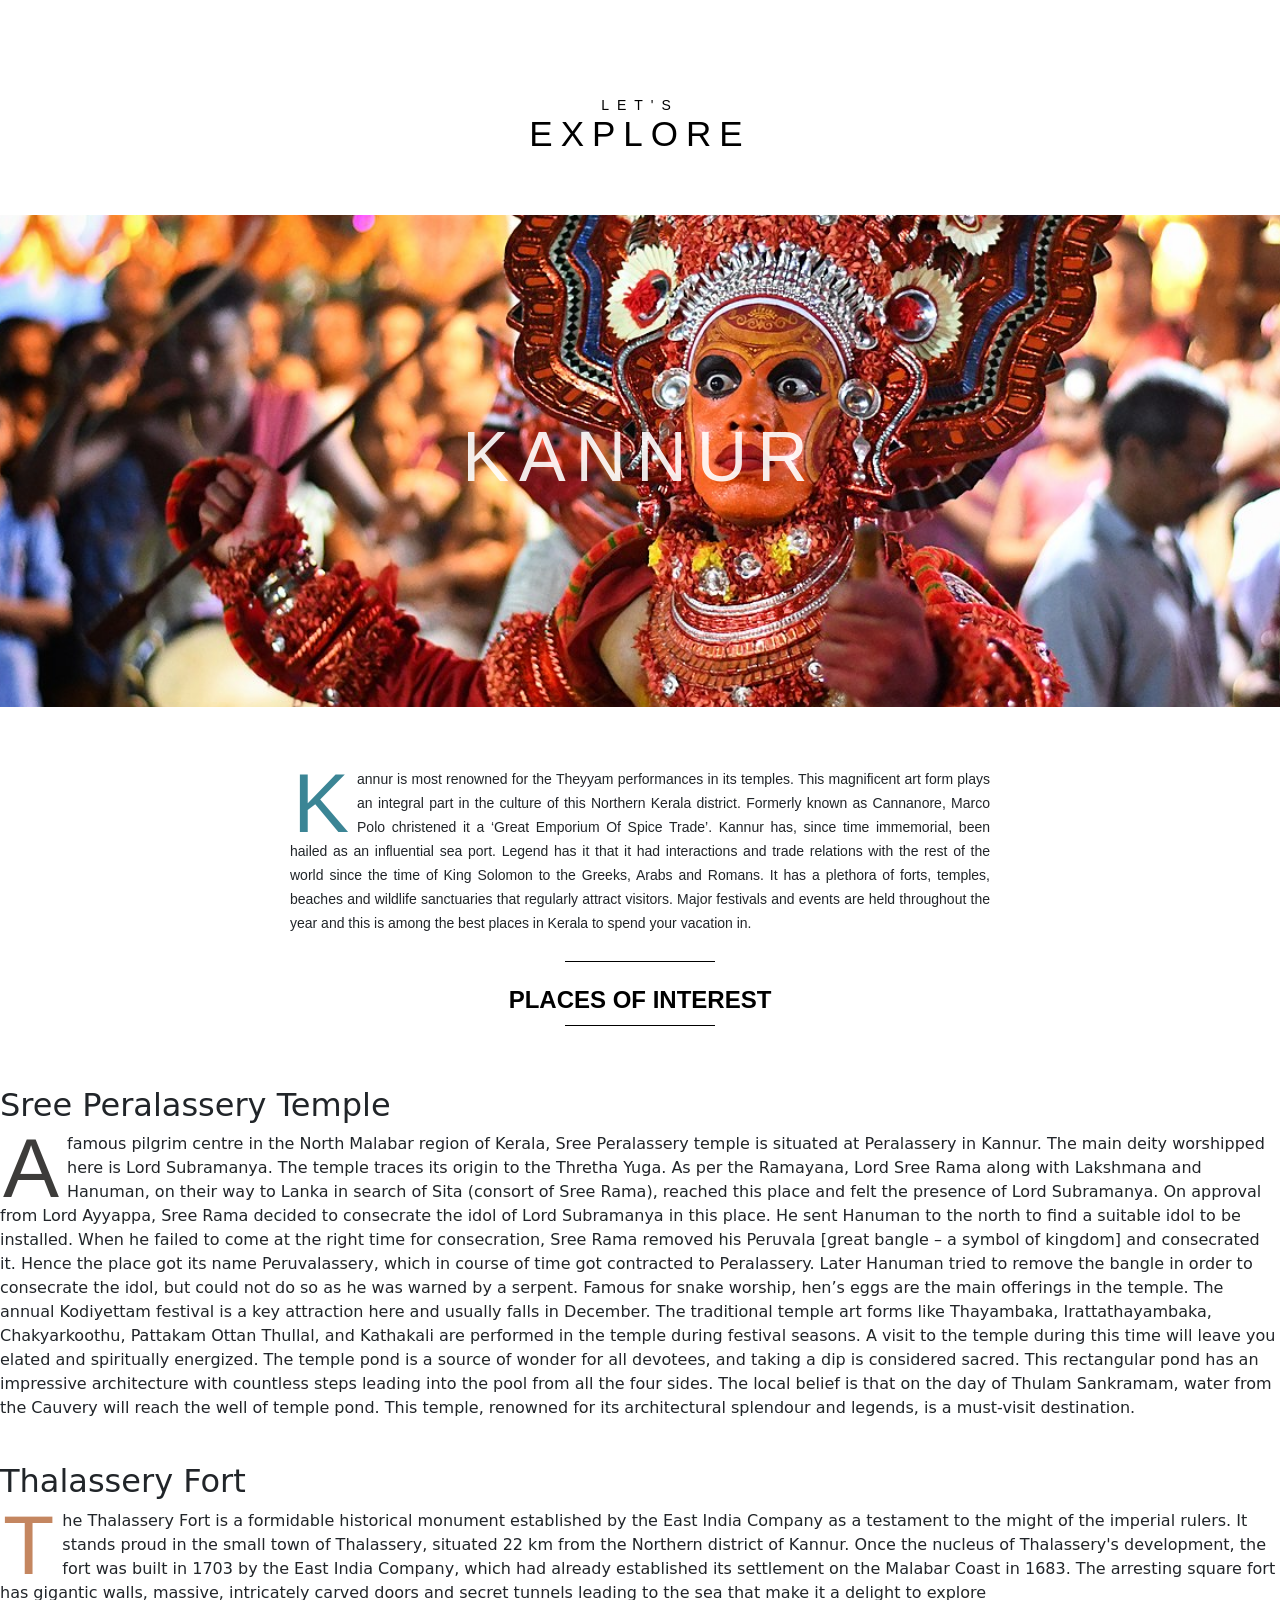
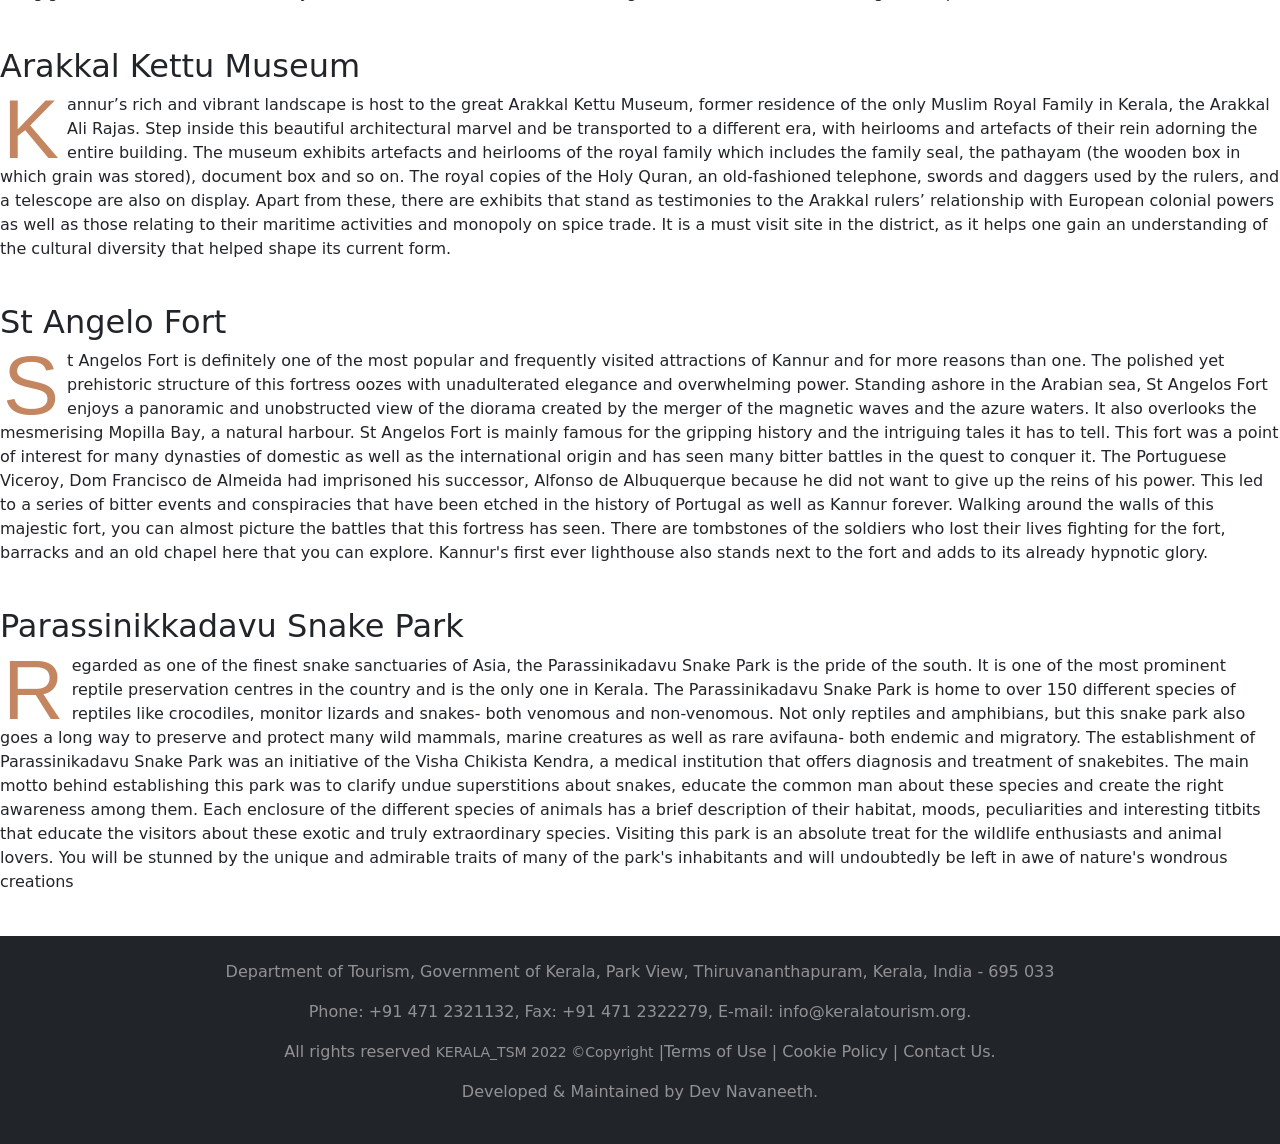
<file: knr.html>
<!DOCTYPE html>
<html lang="en">
<head>
    <meta charset="UTF-8">
    <meta http-equiv="X-UA-Compatible" content="IE=edge">
    <meta name="viewport" content="width=device-width, initial-scale=1.0">
    <title>Kannur</title>
    <link rel="stylesheet" href="style.css">
    <link href="https://cdn.jsdelivr.net/npm/bootstrap@5.2.2/dist/css/bootstrap.min.css" rel="stylesheet" integrity="sha384-Zenh87qX5JnK2Jl0vWa8Ck2rdkQ2Bzep5IDxbcnCeuOxjzrPF/et3URy9Bv1WTRi" crossorigin="anonymous">
    <script src="https://cdn.jsdelivr.net/npm/bootstrap@5.2.2/dist/js/bootstrap.bundle.min.js" integrity="sha384-OERcA2EqjJCMA+/3y+gxIOqMEjwtxJY7qPCqsdltbNJuaOe923+mo//f6V8Qbsw3" crossorigin="anonymous"></script>
</head>
<body>
    
    <div id="parallax-world-of-ugg">
  
        <section>
          <div class="title">
            <h3>Let's</h3>
            <h1>EXPLORE</h1>
          </div>
        </section>
        
        <section>
            <div class="parallax-one-knr">
              <h2>KANNUR</h2>
            </div>
        </section>
        
        <section>
          <div class="block">
            <p><span class="first-character sc">K</span>annur is most renowned for the Theyyam performances in its temples. This magnificent art form plays an integral part in the culture of this Northern Kerala district. Formerly known as Cannanore, Marco Polo christened it a ‘Great Emporium Of Spice Trade’. Kannur has, since time immemorial, been hailed as an influential sea port. Legend has it that it had interactions and trade relations with the rest of the world since the time of King Solomon to the Greeks, Arabs and Romans. It has a plethora of forts, temples, beaches and wildlife sanctuaries that regularly attract visitors. Major festivals and events are held throughout the year and this is among the best places in Kerala to spend your vacation in.</p>
            <p class="line-break margin-top-10"></p><br>
            <h1 align ="center" ><b> Places of Interest </b></h1>
            <p class="line-break margin-top-10"></p>
          </div>
          </div>
        </section>
        
        <section>
          <div class="parallax-two">
            <h2>Sree Peralassery Temple</h2>
          </div>
        </section>
        
        <section>
          <div class="block">
            <p><span class="first-character ny">A</span> famous pilgrim centre in the North Malabar region of Kerala, Sree Peralassery temple is situated at Peralassery in Kannur. The main deity worshipped here is Lord Subramanya. The temple traces its origin to the Thretha Yuga. As per the Ramayana, Lord Sree Rama along with Lakshmana and Hanuman, on their way to Lanka in search of Sita (consort of Sree Rama), reached this place and felt the presence of Lord Subramanya. On approval from Lord Ayyappa, Sree Rama decided to consecrate the idol of Lord Subramanya in this place. He sent Hanuman to the north to find a suitable idol to be installed. When he failed to come at the right time for consecration, Sree Rama removed his Peruvala [great bangle – a symbol of kingdom] and consecrated it. Hence the place got its name Peruvalassery, which in course of time got contracted to Peralassery. Later Hanuman tried to remove the bangle in order to consecrate the idol, but could not do so as he was warned by a serpent.

              Famous for snake worship, hen’s eggs are the main offerings in the temple. The annual Kodiyettam festival is a key attraction here and usually falls in December. The traditional temple art forms like Thayambaka, Irattathayambaka, Chakyarkoothu, Pattakam Ottan Thullal, and Kathakali are performed in the temple during festival seasons. A visit to the temple during this time will leave you elated and spiritually energized.
              
              The temple pond is a source of wonder for all devotees, and taking a dip is considered sacred. This rectangular pond has an impressive architecture with countless steps leading into the pool from all the four sides. The local belief is that on the day of Thulam Sankramam, water from the Cauvery will reach the well of temple pond. This temple, renowned for its architectural splendour and legends, is a must-visit destination.</p>
            <p class="line-break margin-top-10"></p>  
          </div>
        </section>
        
        <section>
          <div class="parallax-three">
            <h2>Thalassery Fort</h2>
          </div>
        </section>
        
        <section>
          <div class="block">
            <p><span class="first-character atw">T</span>he Thalassery Fort is a formidable historical monument established by the East India Company as a testament to the might of the imperial rulers. It stands proud in the small town of Thalassery, situated 22 km from the Northern district of Kannur. Once the nucleus of Thalassery's development, the fort was built in 1703 by the East India Company, which had already established its settlement on the Malabar Coast in 1683. The arresting square fort has gigantic walls, massive, intricately carved doors and secret tunnels leading to the sea that make it a delight to explore</p>
            <p class="line-break margin-top-10"></p>
          </div>
        </section>

        <section>
          <div class="parallax-four">
            <h2>Arakkal Kettu Museum</h2>
          </div>
        </section>

        <section>
          <div class="block">
            <p><span class="first-character atw">K</span>annur’s rich and vibrant landscape is host to the great Arakkal Kettu Museum, former residence of the only Muslim Royal Family in Kerala, the Arakkal Ali Rajas. Step inside this beautiful architectural marvel and be transported to a different era, with heirlooms and artefacts of their rein adorning the entire building.

              The museum exhibits artefacts and heirlooms of the royal family which includes the family seal, the pathayam (the wooden box in which grain was stored), document box and so on. The royal copies of the Holy Quran, an old-fashioned telephone, swords and daggers used by the rulers, and a telescope are also on display. 
              
              Apart from these, there are exhibits that stand as testimonies to the Arakkal rulers’ relationship with European colonial powers as well as those relating to their maritime activities and monopoly on spice trade.  
              
              It is a must visit site in the district, as it helps one gain an understanding of the cultural diversity that helped shape its current form.</p>
              <p class="line-break margin-top-10"></p>
          </div>
        </section>

        <section>
          <div class="parallax-five">
            <h2>St Angelo Fort</h2>
          </div>
        </section>

        <section>
          <div class="block">
            <p><span class="first-character atw">S</span>t Angelos Fort is definitely one of the most popular and frequently visited attractions of Kannur and for more reasons than one. The polished yet prehistoric structure of this fortress oozes with unadulterated elegance and overwhelming power. Standing ashore in the Arabian sea, St Angelos Fort enjoys a panoramic and unobstructed view of the diorama created by the merger of the magnetic waves and the azure waters. It also overlooks the mesmerising Mopilla Bay, a natural harbour.

              St Angelos Fort is mainly famous for the gripping history and the intriguing tales it has to tell. This fort was a point of interest for many dynasties of domestic as well as the international origin and has seen many bitter battles in the quest to conquer it. The Portuguese Viceroy, Dom Francisco de Almeida had imprisoned his successor, Alfonso de Albuquerque because he did not want to give up the reins of his power. This led to a series of bitter events and conspiracies that have been etched in the history of Portugal as well as Kannur forever. Walking around the walls of this majestic fort, you can almost picture the battles that this fortress has seen. There are tombstones of the soldiers who lost their lives fighting for the fort, barracks and an old chapel here that you can explore. Kannur's first ever lighthouse also stands next to the fort and adds to its already hypnotic glory.</p>
              <p class="line-break margin-top-10"></p>
          </div>
        </section>


        <section>
          <div class="parallax-six">
            <h2>Parassinikkadavu Snake Park</h2>
          </div>
        </section>

        <section>
          <div class="block">
            <p><span class="first-character atw">R</span>egarded as one of the finest snake sanctuaries of Asia, the Parassinikadavu Snake Park is the pride of the south. It is one of the most prominent reptile preservation centres in the country and is the only one in Kerala. The Parassinikadavu Snake Park is home to over 150 different species of reptiles like crocodiles, monitor lizards and snakes- both venomous and non-venomous. Not only reptiles and amphibians, but this snake park also goes a long way to preserve and protect many wild mammals, marine creatures as well as rare avifauna- both endemic and migratory.

              The establishment of Parassinikadavu Snake Park was an initiative of the Visha Chikista Kendra, a medical institution that offers diagnosis and treatment of snakebites. The main motto behind establishing this park was to clarify undue superstitions about snakes, educate the common man about these species and create the right awareness among them. Each enclosure of the different species of animals has a brief description of their habitat, moods, peculiarities and interesting titbits that educate the visitors about these exotic and truly extraordinary species. Visiting this park is an absolute treat for the wildlife enthusiasts and animal lovers. You will be stunned by the unique and admirable traits of many of the park's inhabitants and will undoubtedly be left in awe of nature's wondrous creations</p>
            <p class="line-break margin-top-10"></p>
          </div>
        </section>
        </div>
        <!-- footer-->
   <footer id="sticky-footer" class="flex-shrink-0 py-4 bg-dark text-white-50">
    <div class="container text-center">
      
     
     <p>Department of Tourism, Government of Kerala, Park View, Thiruvananthapuram, Kerala, India - 695 033</p>
     <p>Phone: +91 471 2321132, Fax: +91 471 2322279, E-mail: info@keralatourism.org.</p> 
     <p>All rights reserved <small> KERALA_TSM 2022 &copy;Copyright</small> |Terms of Use | Cookie Policy | Contact Us.</p>
     <p>Developed & Maintained by Dev Navaneeth.</p>
    </div>
  </footer>
    <!-- Copyright -->
</footer>
</body>
</html>
</file>
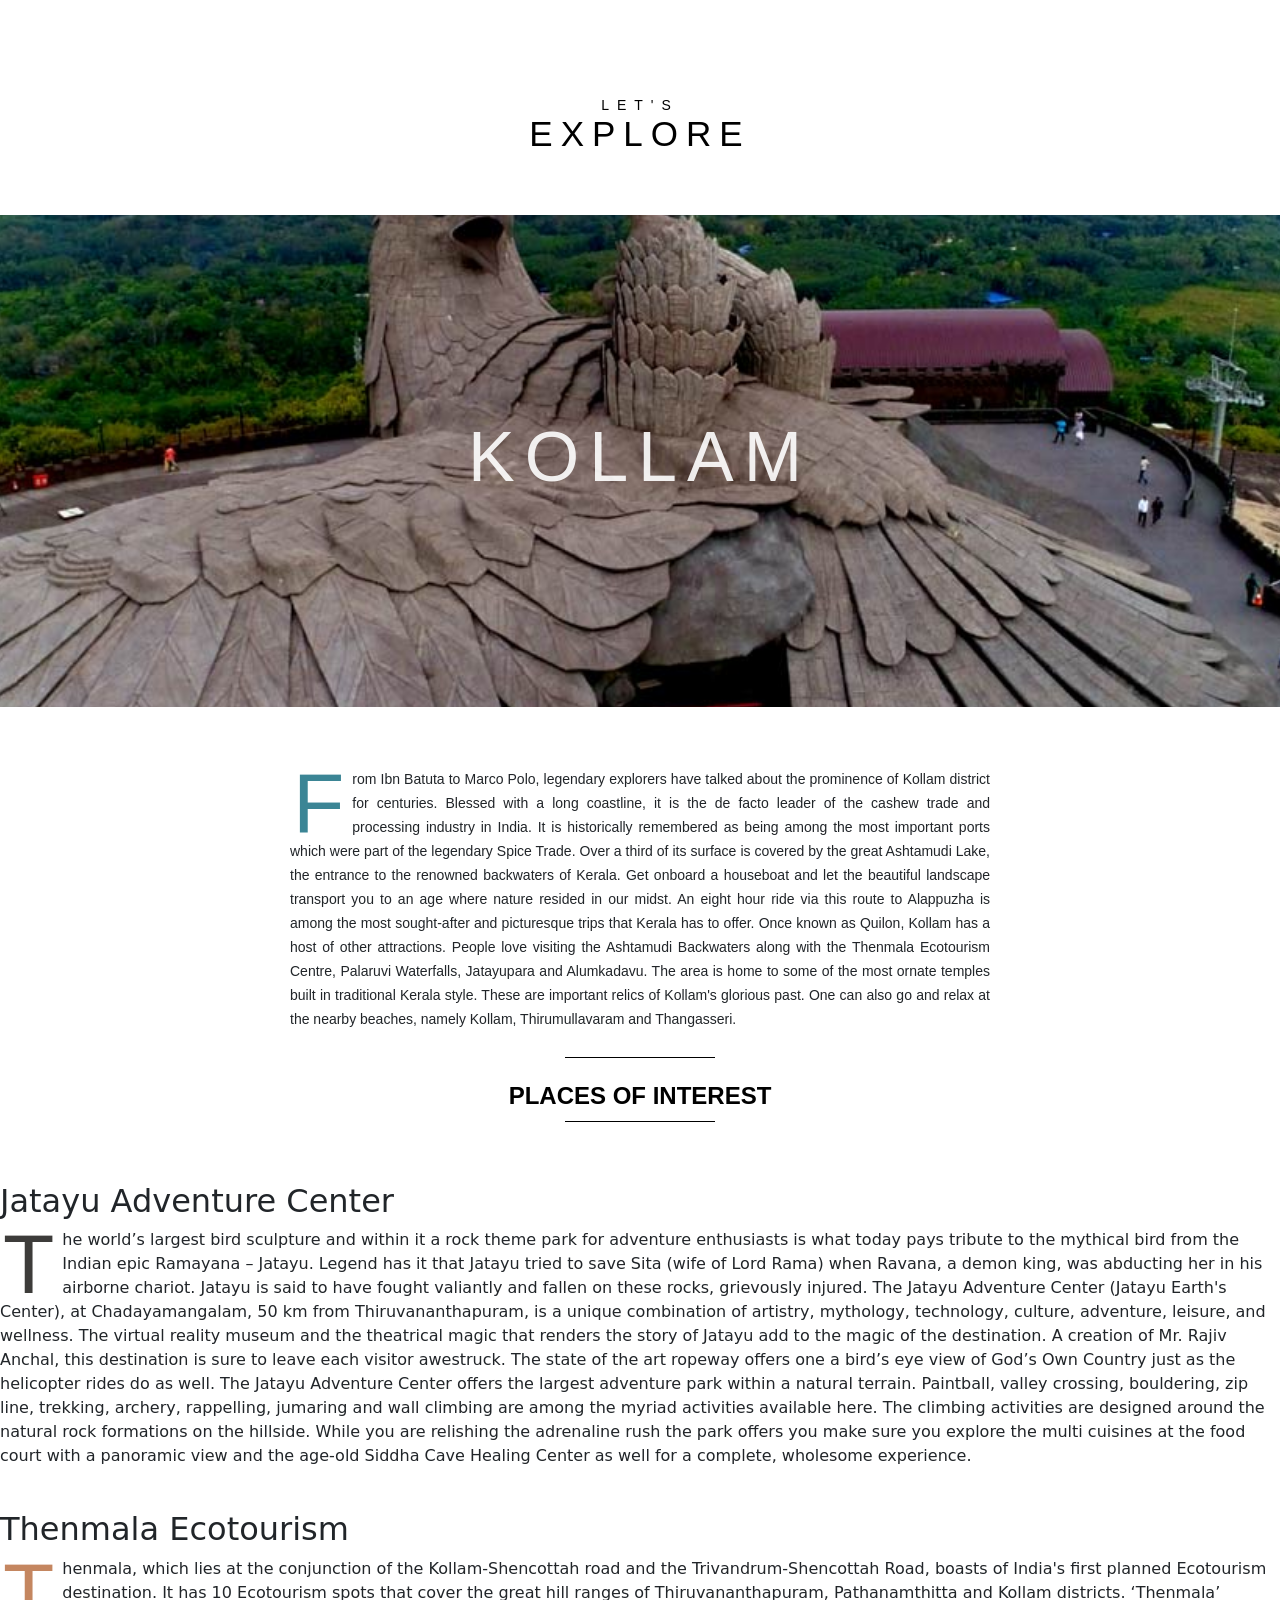
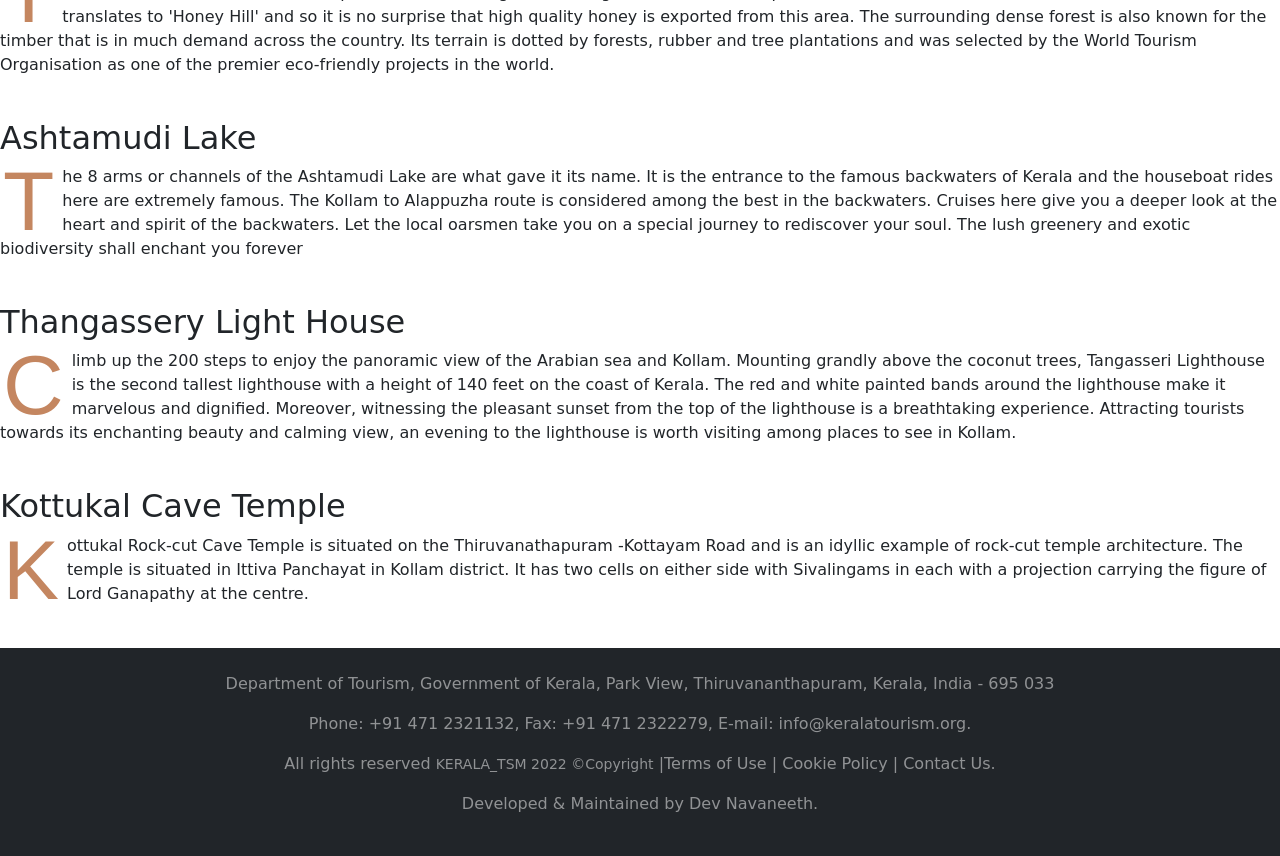
<file: kollam.html>
<!DOCTYPE html>
<html lang="en">
<head>
    <meta charset="UTF-8">
    <meta http-equiv="X-UA-Compatible" content="IE=edge">
    <meta name="viewport" content="width=device-width, initial-scale=1.0">
    <title>Kollam</title>
    <link rel="stylesheet" href="style.css">
    <link href="https://cdn.jsdelivr.net/npm/bootstrap@5.2.2/dist/css/bootstrap.min.css" rel="stylesheet" integrity="sha384-Zenh87qX5JnK2Jl0vWa8Ck2rdkQ2Bzep5IDxbcnCeuOxjzrPF/et3URy9Bv1WTRi" crossorigin="anonymous">
    <script src="https://cdn.jsdelivr.net/npm/bootstrap@5.2.2/dist/js/bootstrap.bundle.min.js" integrity="sha384-OERcA2EqjJCMA+/3y+gxIOqMEjwtxJY7qPCqsdltbNJuaOe923+mo//f6V8Qbsw3" crossorigin="anonymous"></script>
</head>
<body>
    
    <div id="parallax-world-of-ugg">
  
        <section>
          <div class="title">
            <h3>Let's</h3>
            <h1>EXPLORE</h1>
          </div>
        </section>
        
        <section>
            <div class="parallax-one-kollam">
              <h2>KOLLAM</h2>
            </div>
        </section>
        
        <section>
          <div class="block">
            <p><span class="first-character sc">F</span>rom Ibn Batuta to Marco Polo, legendary explorers have talked about the prominence of Kollam district for centuries. Blessed with a long coastline, it is the de facto leader of the cashew trade and processing industry in India. It is historically remembered as being among the most important ports which were part of the legendary Spice Trade. 

              Over a third of its surface is covered by the great Ashtamudi Lake, the entrance to the renowned backwaters of Kerala. Get onboard a houseboat and let the beautiful landscape transport you to an age where nature resided in our midst. An eight hour ride via this route to Alappuzha is among the most sought-after and picturesque trips that Kerala has to offer.
              
              Once known as Quilon, Kollam has a host of other attractions. People love visiting the Ashtamudi Backwaters along with the Thenmala Ecotourism Centre, Palaruvi Waterfalls, Jatayupara and Alumkadavu. The area is home to some of the most ornate temples built in traditional Kerala style. These are important relics of Kollam's glorious past. One can also go and relax at the nearby beaches, namely Kollam, Thirumullavaram and Thangasseri.</p>
            <p class="line-break margin-top-10"></p><br>
            <h1 align ="center" ><b> Places of Interest </b></h1>
            <p class="line-break margin-top-10"></p>
          </div>
          </div>
        </section>
        
        <section>
          <div class="parallax-two">
            <h2>Jatayu Adventure Center</h2>
          </div>
        </section>
        
        <section>
          <div class="block">
            <p><span class="first-character ny">T</span>he world’s largest bird sculpture and within it a rock theme park for adventure enthusiasts is what today pays tribute to the mythical bird from the Indian epic Ramayana – Jatayu.

              Legend has it that Jatayu tried to save Sita (wife of Lord Rama) when Ravana, a demon king, was abducting her in his airborne chariot. Jatayu is said to have fought valiantly and fallen on these rocks, grievously injured.
              
              The Jatayu Adventure Center (Jatayu Earth's Center), at Chadayamangalam, 50 km from Thiruvananthapuram, is a unique combination of artistry, mythology, technology, culture, adventure, leisure, and wellness. The virtual reality museum and the theatrical magic that renders the story of Jatayu add to the magic of the destination.
              
              A creation of Mr. Rajiv Anchal, this destination is sure to leave each visitor awestruck. The state of the art ropeway offers one a bird’s eye view of God’s Own Country just as the helicopter rides do as well.
              
              The Jatayu Adventure Center offers the largest adventure park within a natural terrain. Paintball, valley crossing, bouldering, zip line, trekking, archery, rappelling, jumaring and wall climbing are among the myriad activities available here. The climbing activities are designed around the natural rock formations on the hillside. While you are relishing the adrenaline rush the park offers you make sure you explore the multi cuisines at the food court with a panoramic view and the age-old Siddha Cave Healing Center as well for a complete, wholesome experience.</p>
            <p class="line-break margin-top-10"></p>  
          </div>
        </section>
        
        <section>
          <div class="parallax-three">
            <h2>Thenmala Ecotourism</h2>
          </div>
        </section>
        
        <section>
          <div class="block">
              <p><span class="first-character atw">T</span>henmala, which lies at the conjunction of the Kollam-Shencottah road and the Trivandrum-Shencottah Road, boasts of India's first planned Ecotourism destination. It has 10 Ecotourism spots that cover the great hill ranges of Thiruvananthapuram, Pathanamthitta and Kollam districts. ‘Thenmala’ translates to 'Honey Hill' and so it is no surprise that high quality honey is exported from this area. The surrounding dense forest is also known for the timber that is in much demand across the country. Its terrain is dotted by forests, rubber and tree plantations and was selected by the World Tourism Organisation as one of the premier eco-friendly projects in the world.</p>
            <p class="line-break margin-top-10"></p>
          </div>
        </section>

        <section>
          <div class="parallax-four">
            <h2>Ashtamudi Lake</h2>
          </div>
        </section>

        <section>
          <div class="block">
            <p><span class="first-character atw">T</span>he 8 arms or channels of the Ashtamudi Lake are what gave it its name. It is the entrance to the famous backwaters of Kerala and the houseboat rides here are extremely famous. The Kollam to Alappuzha route is considered among the best in the backwaters. Cruises here give you a deeper look at the heart and spirit of the backwaters. Let the local oarsmen take you on a special journey to rediscover your soul. The lush greenery and exotic biodiversity shall enchant you forever</p>
              <p class="line-break margin-top-10"></p>
          </div>
        </section>

        <section>
          <div class="parallax-five">
            <h2>Thangassery Light House</h2>
          </div>
        </section>

        <section>
          <div class="block">
            <p><span class="first-character atw">C</span>limb up the 200 steps to enjoy the panoramic view of the Arabian sea and Kollam. Mounting grandly above the coconut trees, Tangasseri Lighthouse is the second tallest lighthouse with a height of 140 feet on the coast of Kerala.

              The red and white painted bands around the lighthouse make it marvelous and dignified. Moreover, witnessing the pleasant sunset from the top of the lighthouse is a breathtaking experience. Attracting tourists towards its enchanting beauty and calming view, an evening to the lighthouse is worth visiting among places to see in Kollam.
              </p>
              <p class="line-break margin-top-10"></p>
          </div>
        </section>


        <section>
          <div class="parallax-six">
            <h2>Kottukal Cave Temple</h2>
          </div>
        </section>

        <section>
          <div class="block">
            <p><span class="first-character atw">K</span>ottukal Rock-cut Cave Temple is situated on the Thiruvanathapuram -Kottayam Road and is an idyllic example of rock-cut temple architecture. The temple is situated in Ittiva Panchayat in Kollam district. It has two cells on either side with Sivalingams in each with a projection carrying the figure of Lord Ganapathy at the centre. </p>
            <p class="line-break margin-top-10"></p>
          </div>
        </section>
        </div>
        <!-- footer-->
   <footer id="sticky-footer" class="flex-shrink-0 py-4 bg-dark text-white-50">
    <div class="container text-center">
      
     
     <p>Department of Tourism, Government of Kerala, Park View, Thiruvananthapuram, Kerala, India - 695 033</p>
     <p>Phone: +91 471 2321132, Fax: +91 471 2322279, E-mail: info@keralatourism.org.</p> 
     <p>All rights reserved <small> KERALA_TSM 2022 &copy;Copyright</small> |Terms of Use | Cookie Policy | Contact Us.</p>
     <p>Developed & Maintained by Dev Navaneeth.</p>
    </div>
  </footer>
    <!-- Copyright -->
</footer>
</body>
</html>
</file>
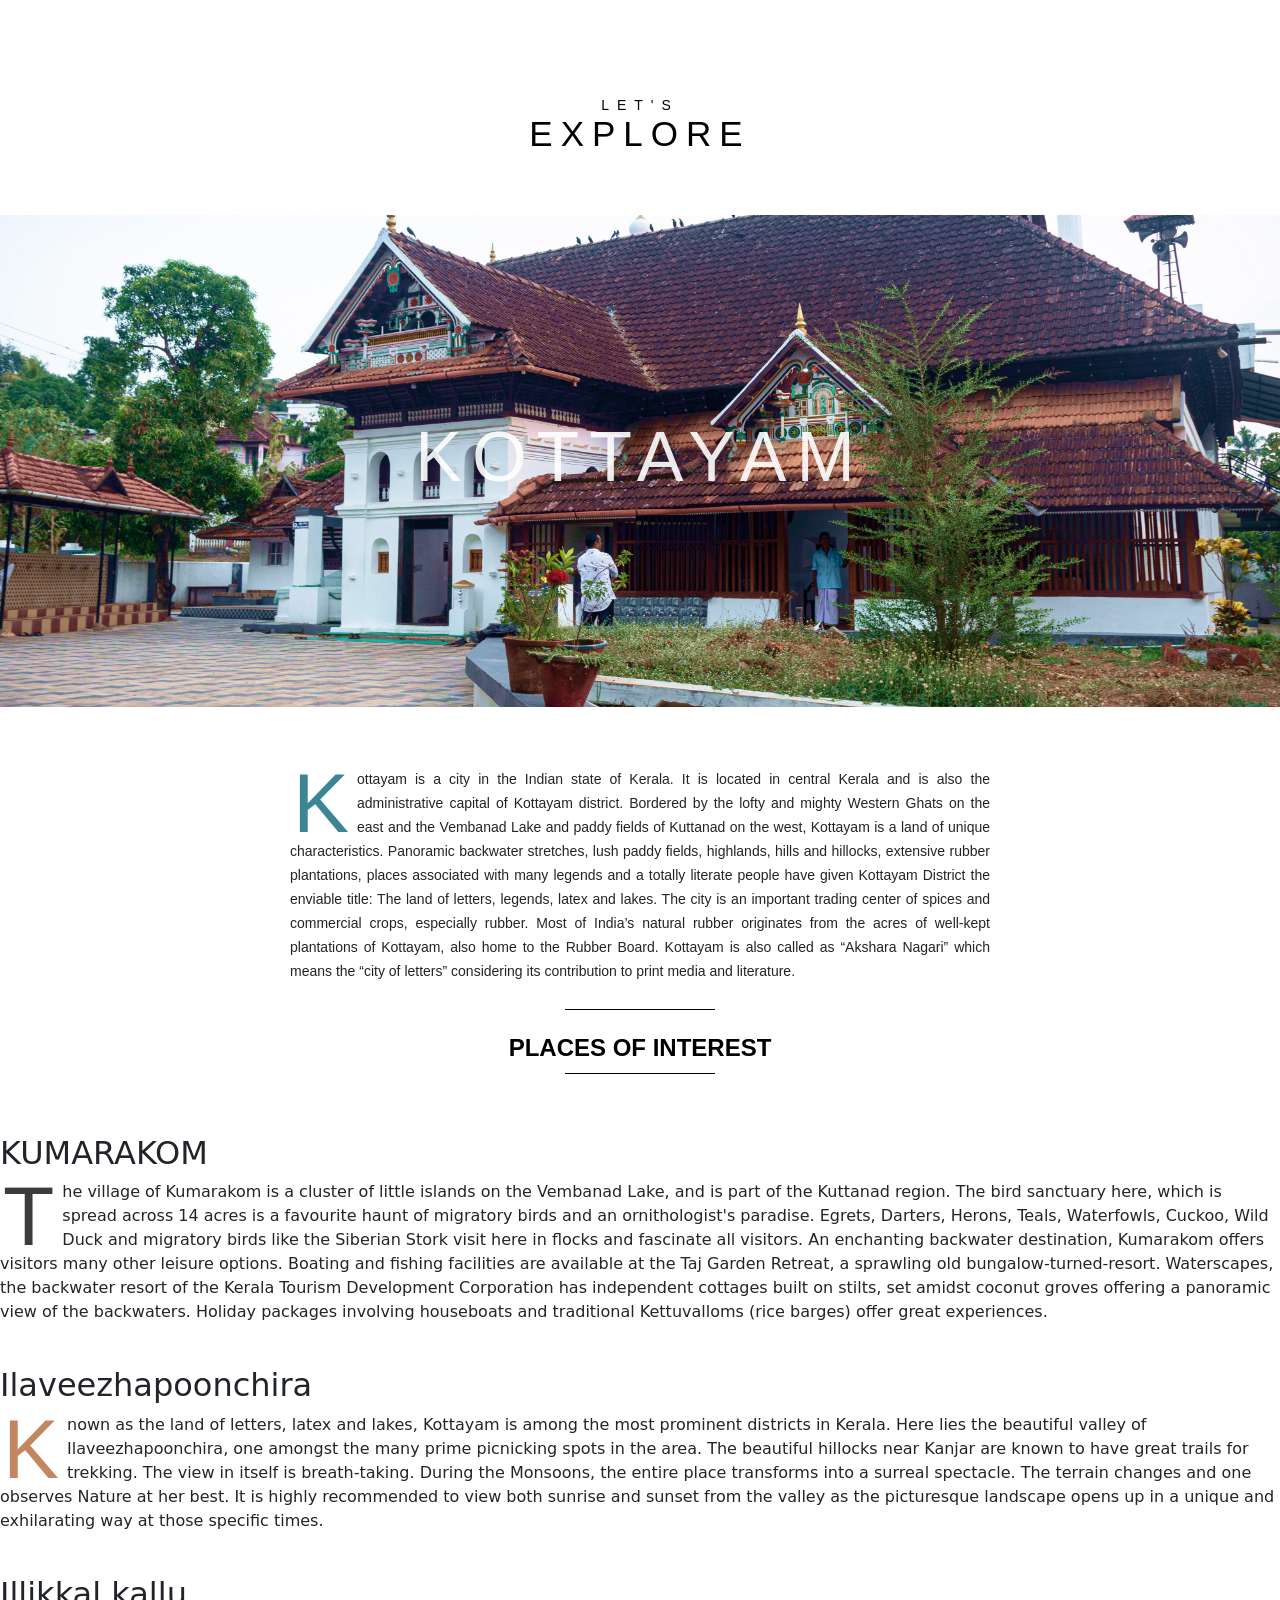
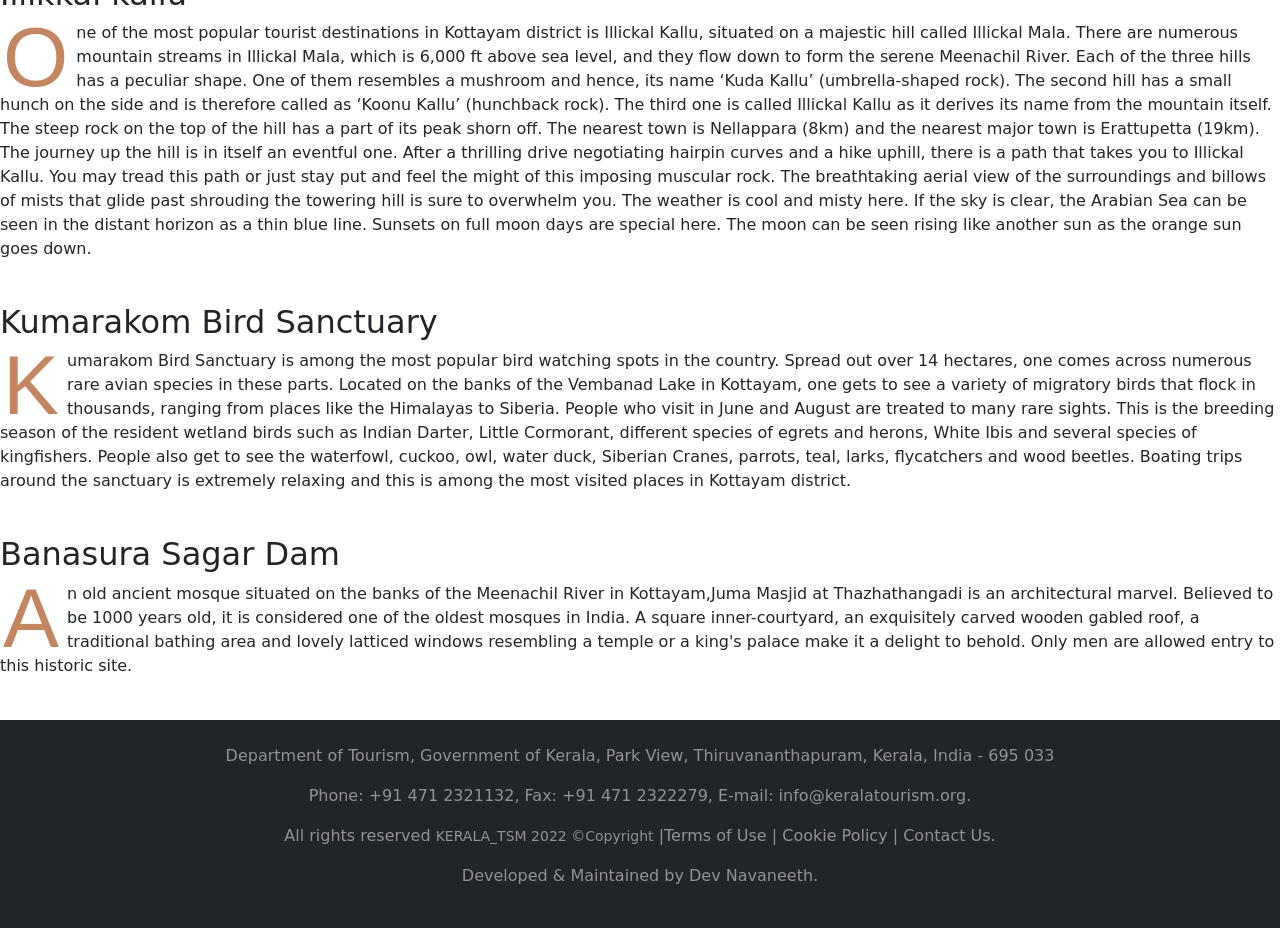
<file: kott.html>
<!DOCTYPE html>
<html lang="en">
<head>
    <meta charset="UTF-8">
    <meta http-equiv="X-UA-Compatible" content="IE=edge">
    <meta name="viewport" content="width=device-width, initial-scale=1.0">
    <title>Kottayam</title>
    <link rel="stylesheet" href="style.css">
    <link href="https://cdn.jsdelivr.net/npm/bootstrap@5.2.2/dist/css/bootstrap.min.css" rel="stylesheet" integrity="sha384-Zenh87qX5JnK2Jl0vWa8Ck2rdkQ2Bzep5IDxbcnCeuOxjzrPF/et3URy9Bv1WTRi" crossorigin="anonymous">
    <script src="https://cdn.jsdelivr.net/npm/bootstrap@5.2.2/dist/js/bootstrap.bundle.min.js" integrity="sha384-OERcA2EqjJCMA+/3y+gxIOqMEjwtxJY7qPCqsdltbNJuaOe923+mo//f6V8Qbsw3" crossorigin="anonymous"></script>
</head>
<body>
    
    <div id="parallax-world-of-ugg">
  
        <section>
          <div class="title">
            <h3>Let's</h3>
            <h1>EXPLORE</h1>
          </div>
        </section>
        
        <section>
            <div class="parallax-one-kott">
              <h2>KOTTAYAM</h2>
            </div>
        </section>
        
        <section>
          <div class="block">
            <p><span class="first-character sc">K</span>ottayam is a city in the Indian state of Kerala. It is located in central Kerala and is also the administrative capital of Kottayam district. Bordered by the lofty and mighty Western Ghats on the east and the Vembanad Lake and paddy fields of Kuttanad on the west, Kottayam is a land of unique characteristics. Panoramic backwater stretches, lush paddy fields, highlands, hills and hillocks, extensive rubber plantations, places associated with many legends and a totally literate people have given Kottayam District the enviable title: The land of letters, legends, latex and lakes. The city is an important trading center of spices and commercial crops, especially rubber. Most of India’s natural rubber originates from the acres of well-kept plantations of Kottayam, also home to the Rubber Board. Kottayam is also called as “Akshara Nagari” which means the “city of letters” considering its contribution to print media and literature.</p>
            <p class="line-break margin-top-10"></p><br>
            <h1 align ="center" ><b> Places of Interest </b></h1>
            <p class="line-break margin-top-10"></p>
          </div>
          </div>
        </section>
        
        <section>
          <div class="parallax-two">
            <h2>KUMARAKOM</h2>
          </div>
        </section>
        
        <section>
          <div class="block">
            <p><span class="first-character ny">T</span>he village of Kumarakom is a cluster of little islands on the Vembanad Lake, and is part of the Kuttanad region. The bird sanctuary here, which is spread across 14 acres is a favourite haunt of migratory birds and an ornithologist's paradise. Egrets, Darters, Herons, Teals, Waterfowls, Cuckoo, Wild Duck and migratory birds like the Siberian Stork visit here in flocks and fascinate all visitors.

              An enchanting backwater destination, Kumarakom offers visitors many other leisure options. Boating and fishing facilities are available at the Taj Garden Retreat, a sprawling old bungalow-turned-resort.
              
              Waterscapes, the backwater resort of the Kerala Tourism Development Corporation has independent cottages built on stilts, set amidst coconut groves offering a panoramic view of the backwaters. Holiday packages involving houseboats and traditional Kettuvalloms (rice barges) offer great experiences.</p>
            <p class="line-break margin-top-10"></p>  
          </div>
        </section>
        
        <section>
          <div class="parallax-three">
            <h2>Ilaveezhapoonchira</h2>
          </div>
        </section>
        
        <section>
          <div class="block">
            <p><span class="first-character atw">K</span>nown as the land of letters, latex and lakes, Kottayam is among the most prominent districts in Kerala. Here lies the beautiful valley of Ilaveezhapoonchira, one amongst the many prime picnicking spots in the area. The beautiful hillocks near Kanjar are known to have great trails for trekking. The view in itself is breath-taking. During the Monsoons, the entire place transforms into a surreal spectacle. The terrain changes and one observes Nature at her best. It is highly recommended to view both sunrise and sunset from the valley as the picturesque landscape opens up in a unique and exhilarating way at those specific times. </p>
            <p class="line-break margin-top-10"></p>
          </div>
        </section>

        <section>
          <div class="parallax-four">
            <h2>Illikkal kallu</h2>
          </div>
        </section>

        <section>
          <div class="block">
            <p><span class="first-character atw">O</span>ne of the most popular tourist destinations in Kottayam district is Illickal Kallu, situated on a majestic hill called Illickal Mala. 

              There are numerous mountain streams in Illickal Mala, which is 6,000 ft above sea level, and they flow down to form the serene Meenachil River. Each of the three hills has a peculiar shape. One of them resembles a mushroom and hence, its name ‘Kuda Kallu’ (umbrella-shaped rock). The second hill has a small hunch on the side and is therefore called as ‘Koonu Kallu’ (hunchback rock). The third one is called Illickal Kallu as it derives its name from the mountain itself. The steep rock on the top of the hill has a part of its peak shorn off. 
              
              The nearest town is Nellappara (8km) and the nearest major town is Erattupetta (19km). The journey up the hill is in itself an eventful one. After a thrilling drive negotiating hairpin curves and a hike uphill, there is a path that takes you to Illickal Kallu. You may tread this path or just stay put and feel the might of this imposing muscular rock. 
              
              The breathtaking aerial view of the surroundings and billows of mists that glide past shrouding the towering hill is sure to overwhelm you. The weather is cool and misty here. If the sky is clear, the Arabian Sea can be seen in the distant horizon as a thin blue line. Sunsets on full moon days are special here. The moon can be seen rising like another sun as the orange sun goes down.
              </p>
              <p class="line-break margin-top-10"></p>
          </div>
        </section>

        <section>
          <div class="parallax-five">
            <h2>Kumarakom Bird Sanctuary</h2>
          </div>
        </section>

        <section>
          <div class="block">
            <p><span class="first-character atw">K</span>
              umarakom Bird Sanctuary is among the most popular bird watching spots in the country. Spread out over 14 hectares, one comes across numerous rare avian species in these parts. Located on the banks of the Vembanad Lake in Kottayam, one gets to see a variety of migratory birds that flock in thousands, ranging from places like the Himalayas to Siberia.
              
              People who visit in June and August are treated to many rare sights. This is the breeding season of the resident wetland birds such as Indian Darter, Little Cormorant, different species of egrets and herons, White Ibis and several species of kingfishers. People also get to see the waterfowl, cuckoo, owl, water duck, Siberian Cranes, parrots, teal, larks, flycatchers and wood beetles. Boating trips around the sanctuary is extremely relaxing and this is among the most visited places in Kottayam district.</p>
              <p class="line-break margin-top-10"></p>
          </div>
        </section>


        <section>
          <div class="parallax-six">
            <h2>Banasura Sagar Dam</h2>
          </div>
        </section>

        <section>
          <div class="block">
            <p><span class="first-character atw">A</span>
              n old ancient mosque situated on the banks of the Meenachil River in Kottayam,Juma Masjid at Thazhathangadi is an architectural marvel. Believed to be 1000 years old, it is considered one of the oldest mosques in India. A square inner-courtyard, an exquisitely carved wooden gabled roof, a traditional bathing area and lovely latticed windows resembling a temple or a king's palace make it a delight to behold. Only men are allowed entry to this historic site.</p>
            <p class="line-break margin-top-10"></p>
          </div>
        </section>
        
        
          
        </div>
        <!-- footer-->
   <footer id="sticky-footer" class="flex-shrink-0 py-4 bg-dark text-white-50">
    <div class="container text-center">
      
     
     <p>Department of Tourism, Government of Kerala, Park View, Thiruvananthapuram, Kerala, India - 695 033</p>
     <p>Phone: +91 471 2321132, Fax: +91 471 2322279, E-mail: info@keralatourism.org.</p> 
     <p>All rights reserved <small> KERALA_TSM 2022 &copy;Copyright</small> |Terms of Use | Cookie Policy | Contact Us.</p>
     <p>Developed & Maintained by Dev Navaneeth.</p>
    </div>
  </footer>
    <!-- Copyright -->
</footer>
</body>
</html>
</file>
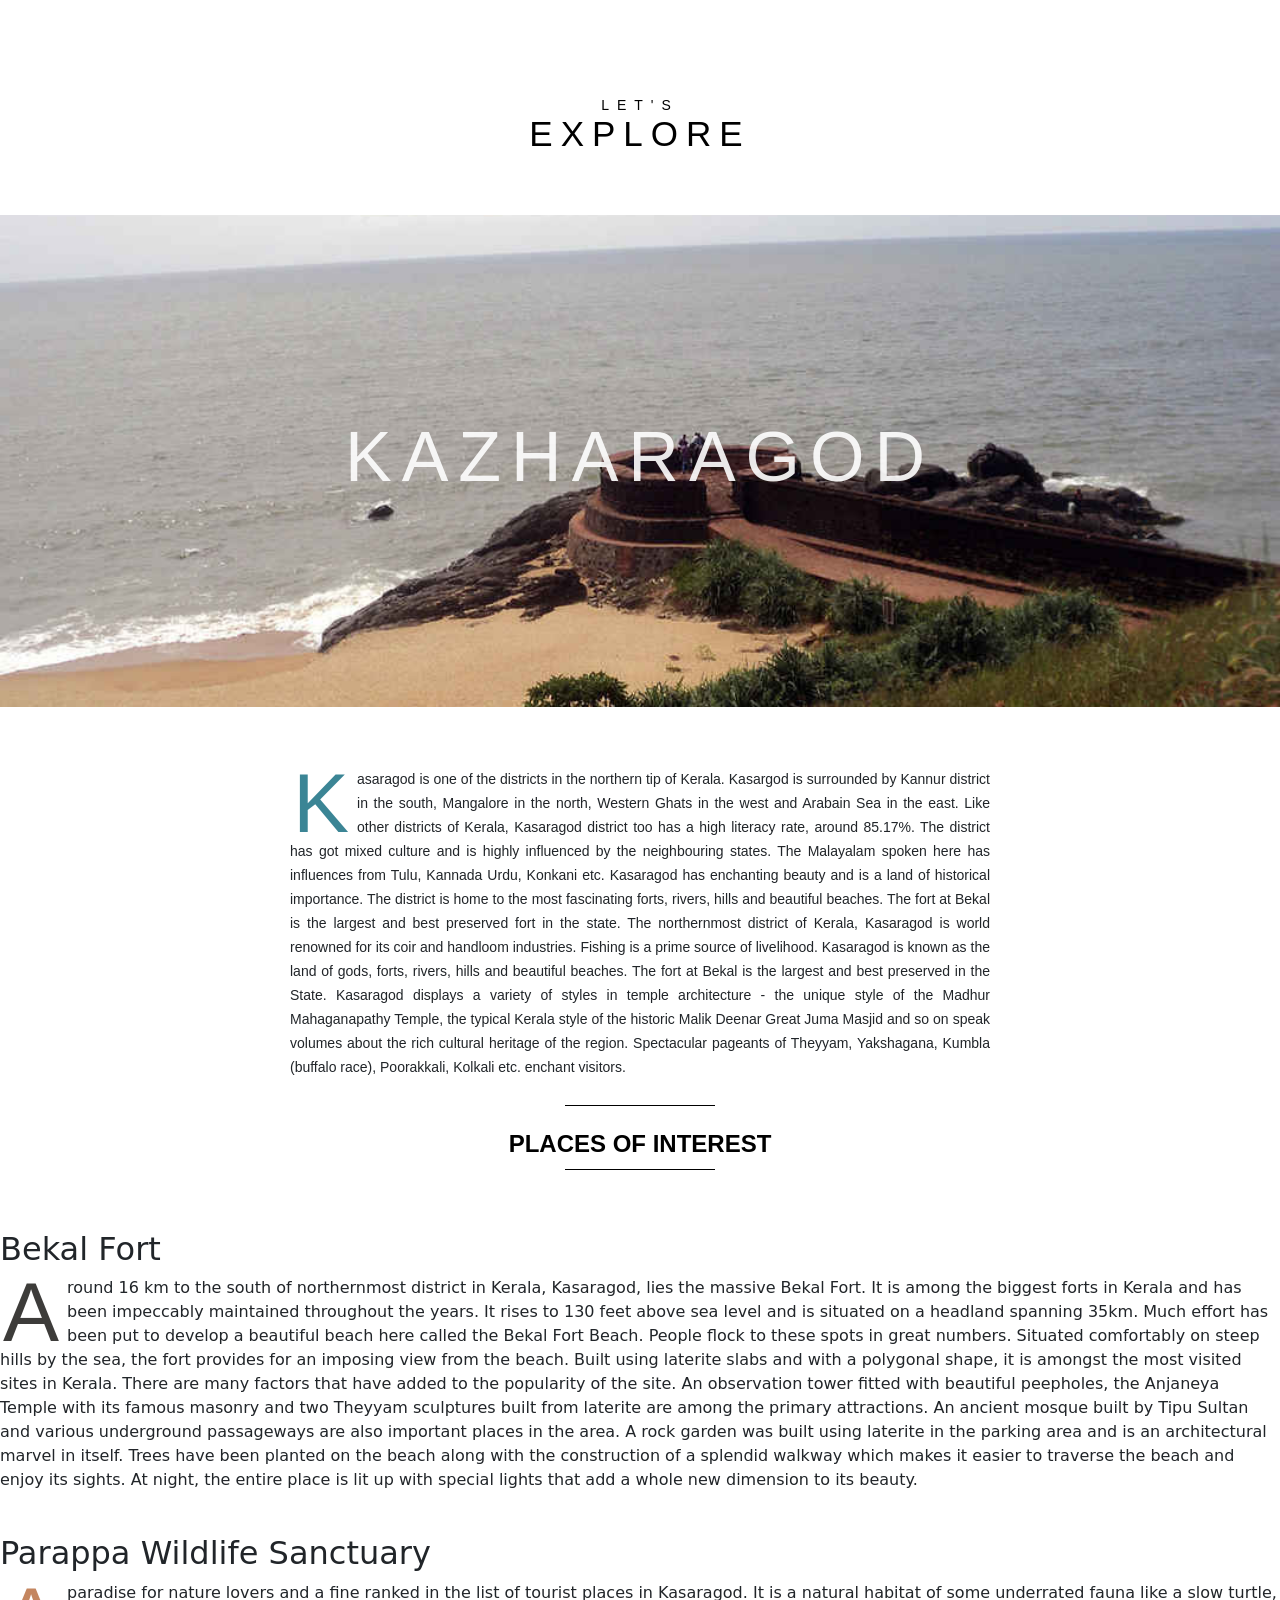
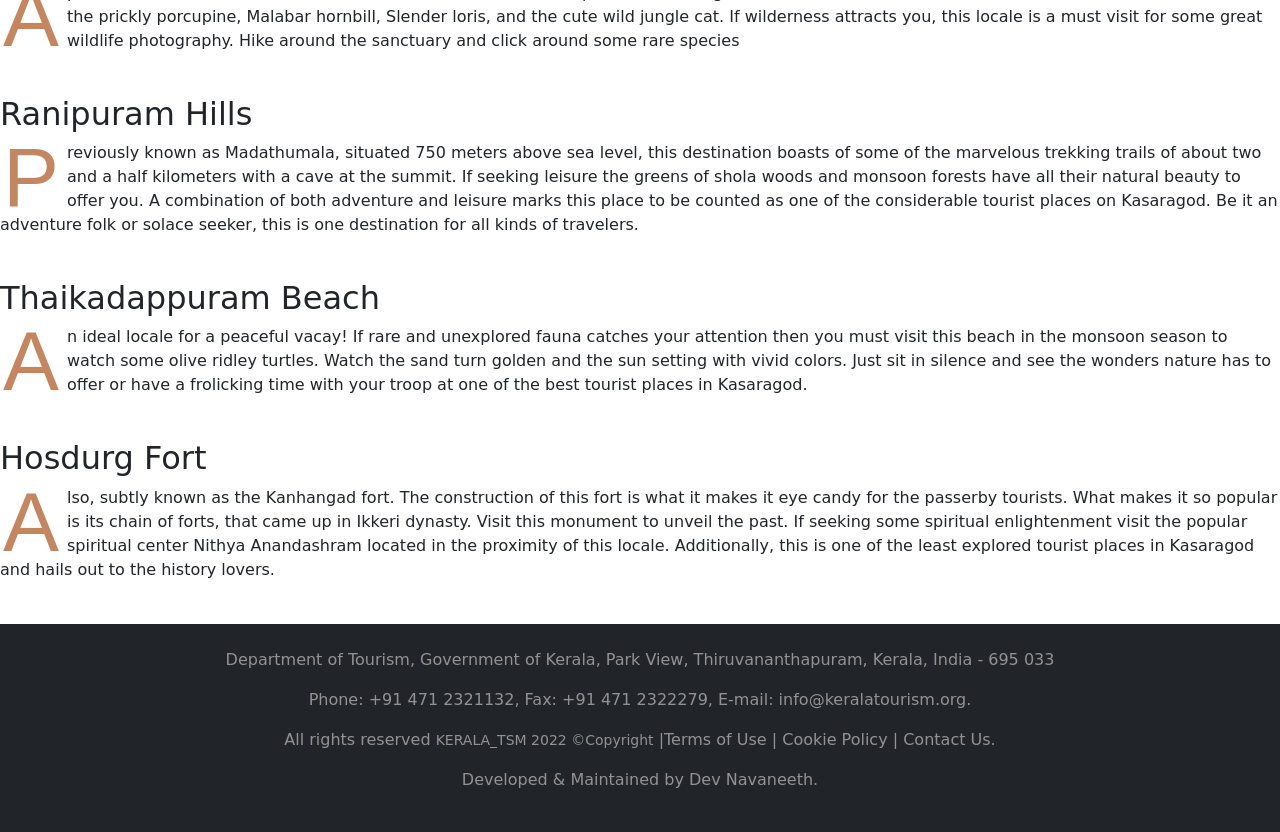
<file: ksrgd.html>
<!DOCTYPE html>
<html lang="en">
<head>
    <meta charset="UTF-8">
    <meta http-equiv="X-UA-Compatible" content="IE=edge">
    <meta name="viewport" content="width=device-width, initial-scale=1.0">
    <title>Kazharagod</title>
    <link rel="stylesheet" href="style.css">
    <link href="https://cdn.jsdelivr.net/npm/bootstrap@5.2.2/dist/css/bootstrap.min.css" rel="stylesheet" integrity="sha384-Zenh87qX5JnK2Jl0vWa8Ck2rdkQ2Bzep5IDxbcnCeuOxjzrPF/et3URy9Bv1WTRi" crossorigin="anonymous">
    <script src="https://cdn.jsdelivr.net/npm/bootstrap@5.2.2/dist/js/bootstrap.bundle.min.js" integrity="sha384-OERcA2EqjJCMA+/3y+gxIOqMEjwtxJY7qPCqsdltbNJuaOe923+mo//f6V8Qbsw3" crossorigin="anonymous"></script>
</head>
<body>
    
    <div id="parallax-world-of-ugg">
  
        <section>
          <div class="title">
            <h3>Let's</h3>
            <h1>EXPLORE</h1>
          </div>
        </section>
        
        <section>
            <div class="parallax-one-ksrgd">
              <h2>KAZHARAGOD</h2>
            </div>
        </section>
        
        <section>
          <div class="block">
            <p><span class="first-character sc">K</span>asaragod is one of the districts in the northern tip of Kerala. Kasargod is surrounded by Kannur district in the south, Mangalore in the north, Western Ghats in the west and Arabain Sea in the east. Like other districts of Kerala, Kasaragod district too has a high literacy rate, around 85.17%. The district has got mixed culture and is highly influenced by the neighbouring states. The Malayalam spoken here has influences from Tulu, Kannada Urdu, Konkani etc. Kasaragod has enchanting beauty and is a land of historical importance. The district is home to the most fascinating forts, rivers, hills and beautiful beaches. The fort at Bekal is the largest and best preserved fort in the state.

              The northernmost district of Kerala, Kasaragod is world renowned for its coir and handloom industries. Fishing is a prime source of livelihood. Kasaragod is known as the land of gods, forts, rivers, hills and beautiful beaches. The fort at Bekal is the largest and best preserved in the State. 
              
              Kasaragod displays a variety of styles in temple architecture - the unique style of the Madhur Mahaganapathy Temple, the typical Kerala style of the historic Malik Deenar Great Juma Masjid and so on speak volumes about the rich cultural heritage of the region. Spectacular pageants of Theyyam, Yakshagana, Kumbla (buffalo race), Poorakkali, Kolkali etc. enchant visitors.</p>
            <p class="line-break margin-top-10"></p><br>
            <h1 align ="center" ><b> Places of Interest </b></h1>
            <p class="line-break margin-top-10"></p>
          </div>
          </div>
        </section>
        
        <section>
          <div class="parallax-two">
            <h2>Bekal Fort</h2>
          </div>
        </section>
        
        <section>
          <div class="block">
            <p><span class="first-character ny">A</span>
              round 16 km to the south of northernmost district in Kerala, Kasaragod, lies the massive Bekal Fort. It is among the biggest forts in Kerala and has been impeccably maintained throughout the years. It rises to 130 feet above sea level and is situated on a headland spanning 35km. Much effort has been put to develop a beautiful beach here called the Bekal Fort Beach. People flock to these spots in great numbers. Situated comfortably on steep hills by the sea, the fort provides for an imposing view from the beach. Built using laterite slabs and with a polygonal shape, it is amongst the most visited sites in Kerala.
              
              There are many factors that have added to the popularity of the site. An observation tower fitted with beautiful peepholes, the Anjaneya Temple with its famous masonry and two Theyyam sculptures built from laterite are among the primary attractions. An ancient mosque built by Tipu Sultan and various underground passageways are also important places in the area. A rock garden was built using laterite in the parking area and is an architectural marvel in itself. Trees have been planted on the beach along with the construction of a splendid walkway which makes it easier to traverse the beach and enjoy its sights. At night, the entire place is lit up with special lights that add a whole new dimension to its beauty.</p>
            <p class="line-break margin-top-10"></p>  
          </div>
        </section>
        
        <section>
          <div class="parallax-three">
            <h2>Parappa Wildlife Sanctuary</h2>
          </div>
        </section>
        
        <section>
          <div class="block">
            <p><span class="first-character atw">A</span> paradise for nature lovers and a fine ranked in the list of tourist places in Kasaragod. It is a natural habitat of some underrated fauna like a slow turtle, the prickly porcupine, Malabar hornbill, Slender loris, and the cute wild jungle cat.

              If wilderness attracts you, this locale is a must visit for some great wildlife photography. Hike around the sanctuary and click around some rare species</p>
            <p class="line-break margin-top-10"></p>
          </div>
        </section>

        <section>
          <div class="parallax-four">
            <h2>Ranipuram Hills</h2>
          </div>
        </section>

        <section>
          <div class="block">
            <p><span class="first-character atw">P</span>reviously known as Madathumala, situated 750 meters above sea level, this destination boasts of some of the marvelous trekking trails of about two and a half kilometers with a cave at the summit. If seeking leisure the greens of shola woods and monsoon forests have all their natural beauty to offer you.

              A combination of both adventure and leisure marks this place to be counted as one of the considerable tourist places on Kasaragod. Be it an adventure folk or solace seeker, this is one destination for all kinds of travelers.</p>
              <p class="line-break margin-top-10"></p>
          </div>
        </section>

        <section>
          <div class="parallax-five">
            <h2>Thaikadappuram Beach</h2>
          </div>
        </section>

        <section>
          <div class="block">
            <p><span class="first-character atw">A</span>n ideal locale for a peaceful vacay! If rare and unexplored fauna catches your attention then you must visit this beach in the monsoon season to watch some olive ridley turtles. Watch the sand turn golden and the sun setting with vivid colors.

              Just sit in silence and see the wonders nature has to offer or have a frolicking time with your troop at one of the best tourist places in Kasaragod.</p>
              <p class="line-break margin-top-10"></p>
          </div>
        </section>


        <section>
          <div class="parallax-six">
            <h2>Hosdurg Fort</h2>
          </div>
        </section>

        <section>
          <div class="block">
            <p><span class="first-character atw">A</span>lso, subtly known as the Kanhangad fort. The construction of this fort is what it makes it eye candy for the passerby tourists. What makes it so popular is its chain of forts, that came up in Ikkeri dynasty. Visit this monument to unveil the past.

              If seeking some spiritual enlightenment visit the popular spiritual center Nithya Anandashram located in the proximity of this locale. Additionally, this is one of the least explored tourist places in Kasaragod and hails out to the history lovers.</p>
            <p class="line-break margin-top-10"></p>
          </div>
        </section>
          
        </div>
        <!-- footer-->
   <footer id="sticky-footer" class="flex-shrink-0 py-4 bg-dark text-white-50">
    <div class="container text-center">
      
     
     <p>Department of Tourism, Government of Kerala, Park View, Thiruvananthapuram, Kerala, India - 695 033</p>
     <p>Phone: +91 471 2321132, Fax: +91 471 2322279, E-mail: info@keralatourism.org.</p> 
     <p>All rights reserved <small> KERALA_TSM 2022 &copy;Copyright</small> |Terms of Use | Cookie Policy | Contact Us.</p>
     <p>Developed & Maintained by Dev Navaneeth.</p>
    </div>
  </footer>
    <!-- Copyright -->
</footer>
</body>
</html>
</file>
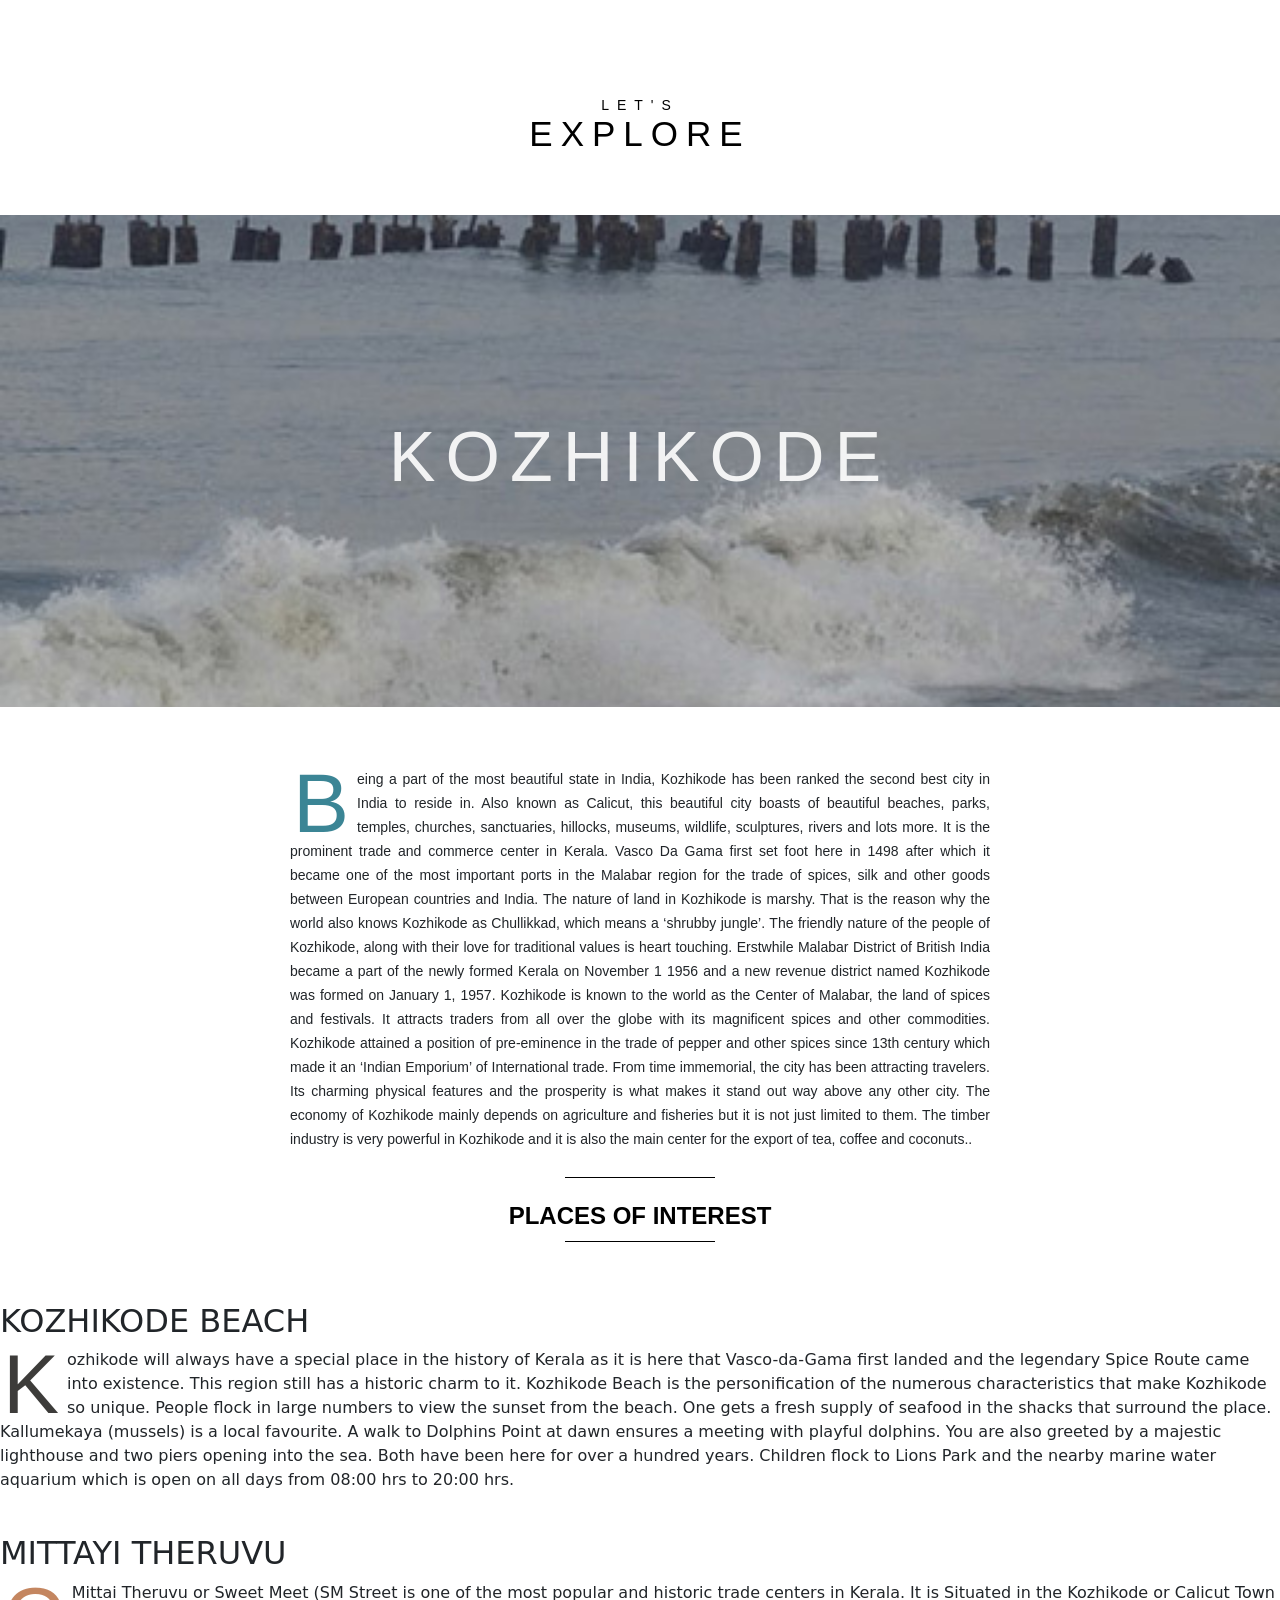
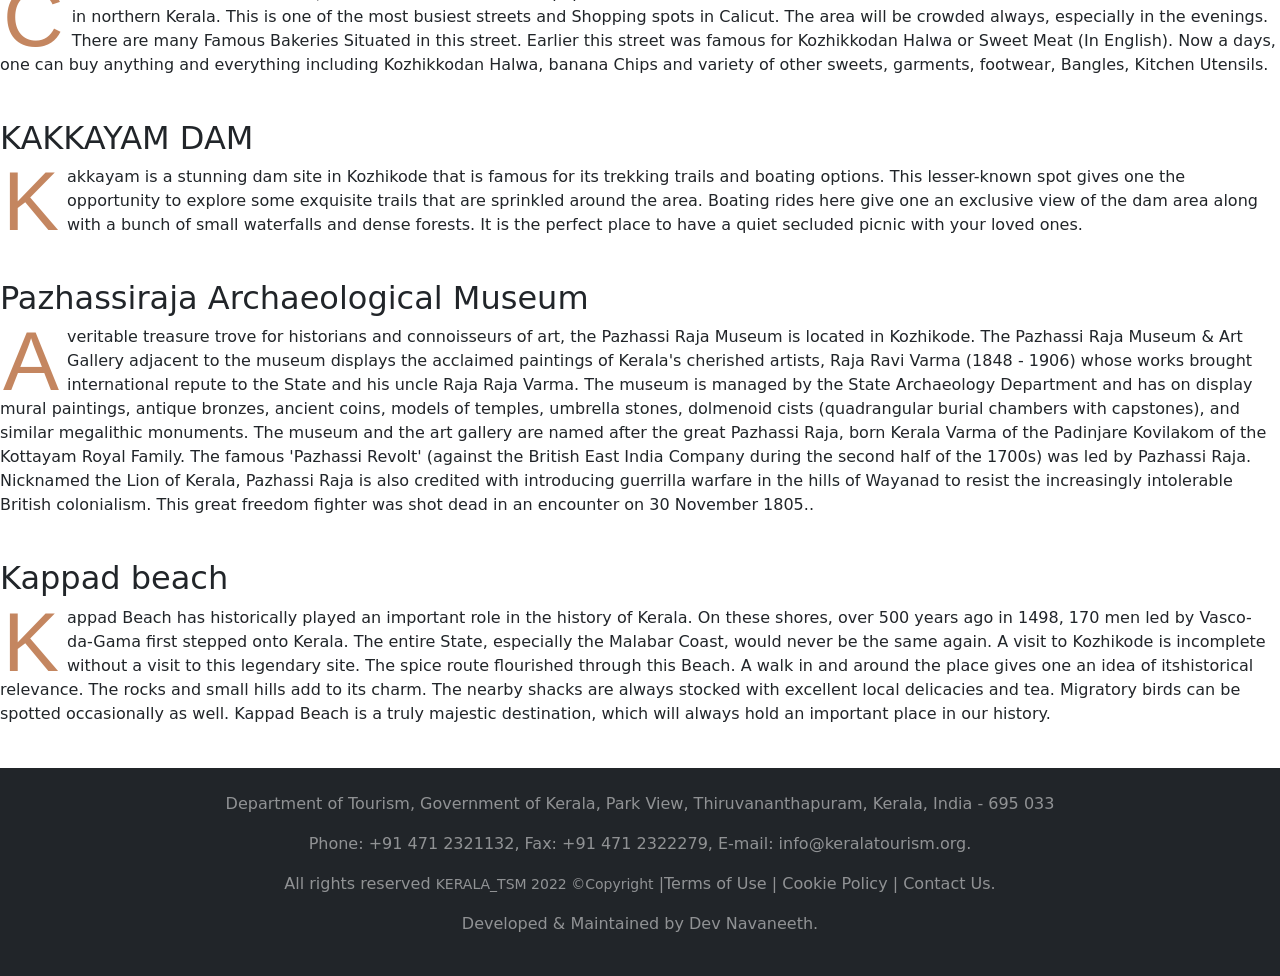
<file: kzhd.html>
<!DOCTYPE html>
<html lang="en">
<head>
    <meta charset="UTF-8">
    <meta http-equiv="X-UA-Compatible" content="IE=edge">
    <meta name="viewport" content="width=device-width, initial-scale=1.0">
    <title>Kozhikode</title>
    <link rel="stylesheet" href="style.css">
    <link href="https://cdn.jsdelivr.net/npm/bootstrap@5.2.2/dist/css/bootstrap.min.css" rel="stylesheet" integrity="sha384-Zenh87qX5JnK2Jl0vWa8Ck2rdkQ2Bzep5IDxbcnCeuOxjzrPF/et3URy9Bv1WTRi" crossorigin="anonymous">
    <script src="https://cdn.jsdelivr.net/npm/bootstrap@5.2.2/dist/js/bootstrap.bundle.min.js" integrity="sha384-OERcA2EqjJCMA+/3y+gxIOqMEjwtxJY7qPCqsdltbNJuaOe923+mo//f6V8Qbsw3" crossorigin="anonymous"></script>
</head>
<body>
    
    <div id="parallax-world-of-ugg">
  
        <section>
          <div class="title">
            <h3>Let's</h3>
            <h1>EXPLORE</h1>
          </div>
        </section>
        
        <section>
            <div class="parallax-one-kzhd">
              <h2>KOZHIKODE</h2>
            </div>
        </section>
        
        <section>
          <div class="block">
            <p><span class="first-character sc">B</span>eing a part of the most beautiful state in India, Kozhikode has been ranked the second best city in India to reside in. Also known as Calicut, this beautiful city boasts of beautiful beaches, parks, temples, churches, sanctuaries, hillocks, museums, wildlife, sculptures, rivers and lots more. It is the prominent trade and commerce center in Kerala. Vasco Da Gama first set foot here in 1498 after which it became one of the most important ports in the Malabar region for the trade of spices, silk and other goods between European countries and India. The nature of land in Kozhikode is marshy. That is the reason why the world also knows Kozhikode as Chullikkad, which means a ‘shrubby jungle’. The friendly nature of the people of Kozhikode, along with their love for traditional values is heart touching.

              Erstwhile Malabar District of British India became a part of the newly formed Kerala on November 1 1956 and a new revenue district named Kozhikode was formed on January 1, 1957. Kozhikode is known to the world as the Center of Malabar, the land of spices and festivals. It attracts traders from all over the globe with its magnificent spices and other commodities. Kozhikode attained a position of pre-eminence in the trade of pepper and other spices since 13th century which made it an ‘Indian Emporium’ of International trade. From time immemorial, the city has been attracting travelers. Its charming physical features and the prosperity is what makes it stand out way above any other city. The economy of Kozhikode mainly depends on agriculture and fisheries but it is not just limited to them. The timber industry is very powerful in Kozhikode and it is also the main center for the export of tea, coffee and coconuts..</p>

            <p class="line-break margin-top-10"></p><br>
            <h1 align ="center" ><b> Places of Interest </b></h1>
            <p class="line-break margin-top-10"></p>
          </div>
          </div>
        </section>
        
        <section>
          <div class="parallax-two">
            <h2>KOZHIKODE BEACH</h2>
          </div>
        </section>
        
        <section>
          <div class="block">
            <p><span class="first-character ny">K</span>ozhikode will always have a special place in the history of Kerala as it is here that Vasco-da-Gama first landed and the legendary Spice Route came into existence. This region still has a historic charm to it. Kozhikode Beach is the personification of the numerous characteristics that make Kozhikode so unique.

              People flock in large numbers to view the sunset from the beach. One gets a fresh supply of seafood in the shacks that surround the place. Kallumekaya (mussels) is a local favourite. A walk to Dolphins Point at dawn ensures a meeting with playful dolphins. You are also greeted by a majestic lighthouse and two piers opening into the sea. Both have been here for over a hundred years. Children flock to Lions Park and the nearby marine water aquarium which is open on all days from 08:00 hrs to 20:00 hrs.
              
            </p>
            <p class="line-break margin-top-10"></p>  
          </div>
        </section>
        
        <section>
          <div class="parallax-three">
            <h2>MITTAYI THERUVU</h2>
          </div>
        </section>
        
        <section>
          <div class="block">
            <p><span class="first-character atw">C</span>Mittai Theruvu or Sweet Meet (SM Street is one of the most popular and historic trade centers in Kerala. It is Situated in the Kozhikode or Calicut Town in northern Kerala. This is one of the most busiest streets and Shopping spots in Calicut. The area will be crowded always, especially in the evenings. There are many Famous Bakeries Situated in this street. Earlier this street was famous for Kozhikkodan Halwa  or Sweet Meat (In English). Now a days, one can buy anything and everything including Kozhikkodan Halwa, banana Chips and variety of other sweets, garments, footwear, Bangles, Kitchen Utensils.</p>
            <p class="line-break margin-top-10"></p>
          </div>
        </section>

        <section>
          <div class="parallax-four">
            <h2>KAKKAYAM DAM</h2>
          </div>
        </section>

        <section>
          <div class="block">
            <p><span class="first-character atw">K</span>akkayam is a stunning dam site in Kozhikode that is famous for its trekking trails and boating options. This lesser-known spot gives one the opportunity to explore some exquisite trails that are sprinkled around the area. Boating rides here give one an exclusive view of the dam area along with a bunch of small waterfalls and dense forests. It is the perfect place to have a quiet secluded picnic with your loved ones.</p>
              <p class="line-break margin-top-10"></p>
          </div>
        </section>

        <section>
          <div class="parallax-five">
            <h2>Pazhassiraja Archaeological Museum</h2>
          </div>
        </section>

        <section>
          <div class="block">
            <p><span class="first-character atw">A</span>veritable treasure trove for historians and connoisseurs of art, the Pazhassi Raja Museum is located in Kozhikode. The Pazhassi Raja Museum & Art Gallery adjacent to the museum displays the acclaimed paintings of Kerala's cherished artists, Raja Ravi Varma (1848 - 1906) whose works brought international repute to the State and his uncle Raja Raja Varma.

              The museum is managed by the State Archaeology Department and has on display mural paintings, antique bronzes, ancient coins, models of temples, umbrella stones, dolmenoid cists (quadrangular burial chambers with capstones), and similar megalithic monuments.
              
              The museum and the art gallery are named after the great Pazhassi Raja, born Kerala Varma of the Padinjare Kovilakom of the Kottayam Royal Family. The famous 'Pazhassi Revolt' (against the British East India Company during the second half of the 1700s) was led by Pazhassi Raja. Nicknamed the Lion of Kerala, Pazhassi Raja is also credited with introducing guerrilla warfare in the hills of Wayanad to resist the increasingly intolerable British colonialism. This great freedom fighter was shot dead in an encounter on 30 November 1805..</p>
              <p class="line-break margin-top-10"></p>
          </div>
        </section>


        <section>
          <div class="parallax-six">
            <h2>Kappad beach</h2>
          </div>
        </section>

        <section>
          <div class="block">
            <p><span class="first-character atw">K</span>appad Beach has historically played an important role in the history of Kerala. On these shores, over 500 years ago in 1498, 170 men led by Vasco- da-Gama first stepped onto Kerala. The entire State, especially the Malabar Coast, would never be the same again.

              A visit to Kozhikode is incomplete without a visit to this legendary site. The spice route flourished through this Beach. A walk in and around the place gives one an idea of itshistorical relevance. The rocks and small hills add to its charm. The nearby shacks are always stocked with excellent local delicacies and tea. Migratory birds can be spotted occasionally as well. Kappad Beach is a truly majestic destination, which will always hold an important place in our history.</p>
            <p class="line-break margin-top-10"></p>
          </div>
        </section>
        </div>
        <!-- footer-->
   <footer id="sticky-footer" class="flex-shrink-0 py-4 bg-dark text-white-50">
    <div class="container text-center">
      
     
     <p>Department of Tourism, Government of Kerala, Park View, Thiruvananthapuram, Kerala, India - 695 033</p>
     <p>Phone: +91 471 2321132, Fax: +91 471 2322279, E-mail: info@keralatourism.org.</p> 
     <p>All rights reserved <small> KERALA_TSM 2022 &copy;Copyright</small> |Terms of Use | Cookie Policy | Contact Us.</p>
     <p>Developed & Maintained by Dev Navaneeth.</p>
    </div>
  </footer>
    <!-- Copyright -->
</footer>
</body>
</html>
</file>
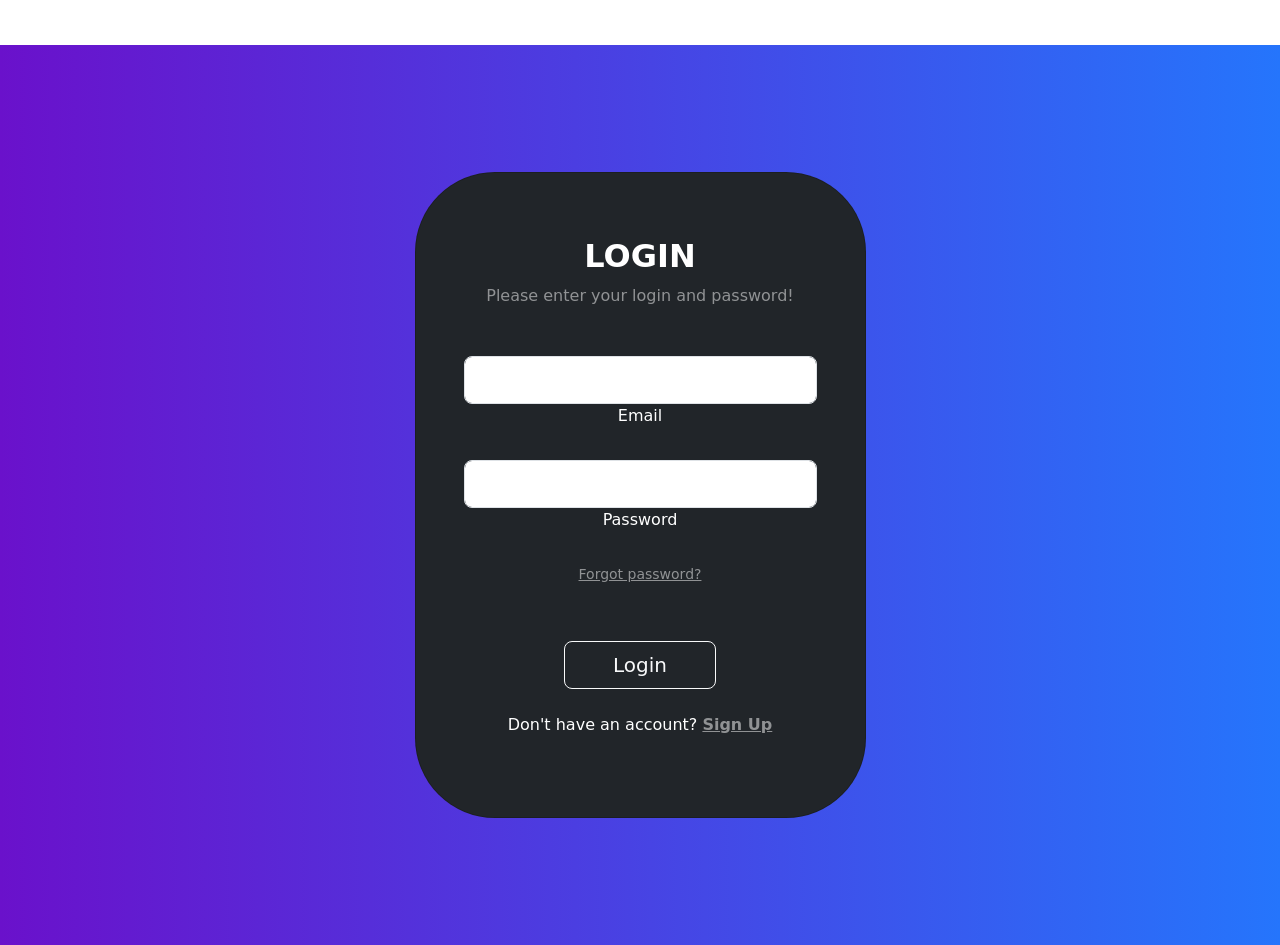
<file: login.html>
<!DOCTYPE html>
<html lang="en">
<head>
    <meta charset="UTF-8">
    <meta http-equiv="X-UA-Compatible" content="IE=edge">
    <meta name="viewport" content="width=device-width, initial-scale=1.0">
    <title>Login</title>
    <link rel="stylesheet" href="style.css">
    <link href="https://cdn.jsdelivr.net/npm/bootstrap@5.2.2/dist/css/bootstrap.min.css" rel="stylesheet" integrity="sha384-Zenh87qX5JnK2Jl0vWa8Ck2rdkQ2Bzep5IDxbcnCeuOxjzrPF/et3URy9Bv1WTRi" crossorigin="anonymous">
    <script src="https://cdn.jsdelivr.net/npm/bootstrap@5.2.2/dist/js/bootstrap.bundle.min.js" integrity="sha384-OERcA2EqjJCMA+/3y+gxIOqMEjwtxJY7qPCqsdltbNJuaOe923+mo//f6V8Qbsw3" crossorigin="anonymous"></script>
</head>
<body>
    <section class="vh-100 gradient-custom">
        <div class="container py-5 h-100">
          <div class="row d-flex justify-content-center align-items-center h-100">
            <div class="col-10 col-md-8 col-lg-6 col-xl-5">
              <div class="card bg-dark text-white" style="border-radius: 5rem;">
                <div class="card-body p-5 text-center">
      
                  <div class="mb-md-3 mt-md-3 pb-3">
      
                    <h2 class="fw-bold mb-2 text-uppercase">Login</h2>
                    <p class="text-white-50 mb-5">Please enter your login and password!</p>
      
                    <div class="form-outline form-white mb-4">
                      <input type="email" id="typeEmailX" class="form-control form-control-lg" />
                      <label class="form-label" for="typeEmailX">Email</label>
                    </div>
      
                    <div class="form-outline form-white mb-4">
                      <input type="password" id="typePasswordX" class="form-control form-control-lg" />
                      <label class="form-label" for="typePasswordX">Password</label>
                    </div>
      
                    <p class="small mb-5 pb-lg-2"><a class="text-white-50" href="#!">Forgot password?</a></p>
      
                    <button class="btn btn-outline-light btn-lg px-5" type="submit">Login</button><br><br>
                    
                  
                    <div>
                    <p class="mb-0">Don't have an account? <a href="signup.html" class="text-white-50 fw-bold">Sign Up</a>
                    </p>
                  </div>
      
                </div>
              </div>
            </div>
          </div>
        </div>
      </section>
</body>
</html>
</file>
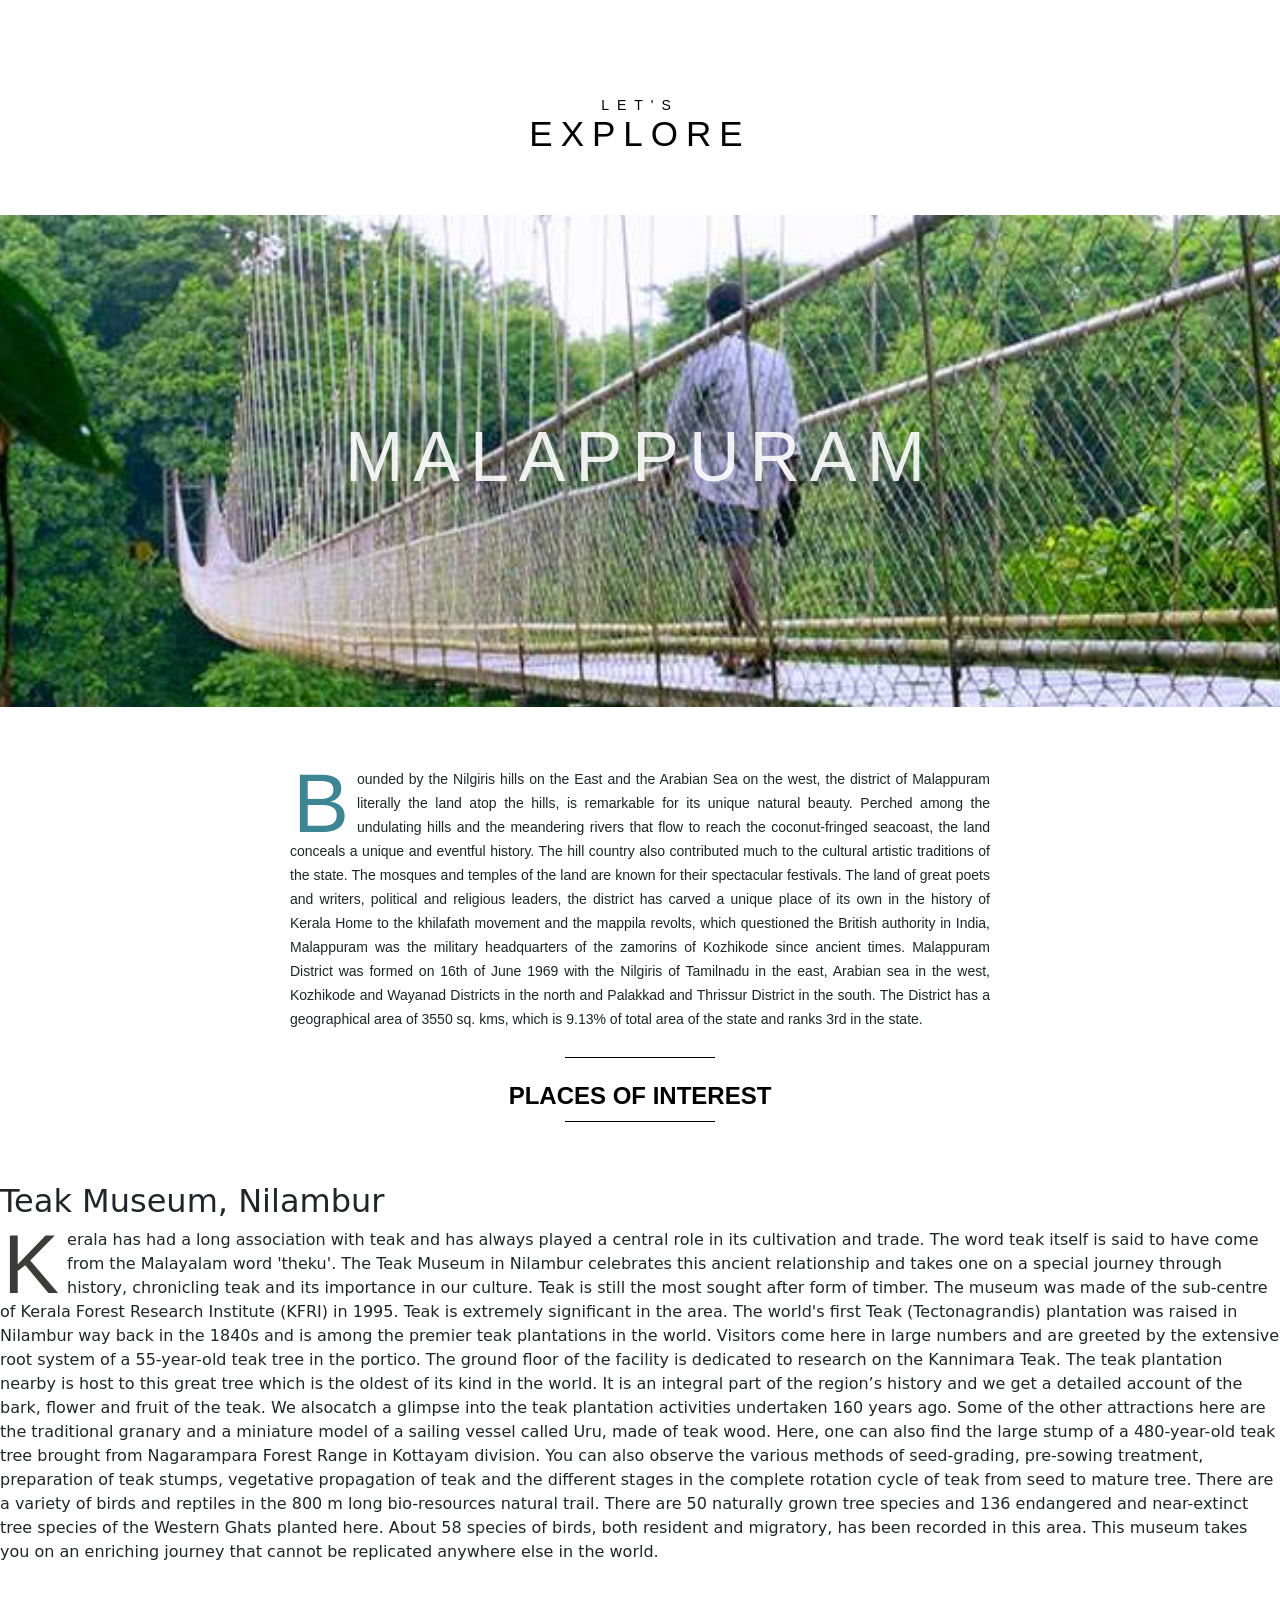
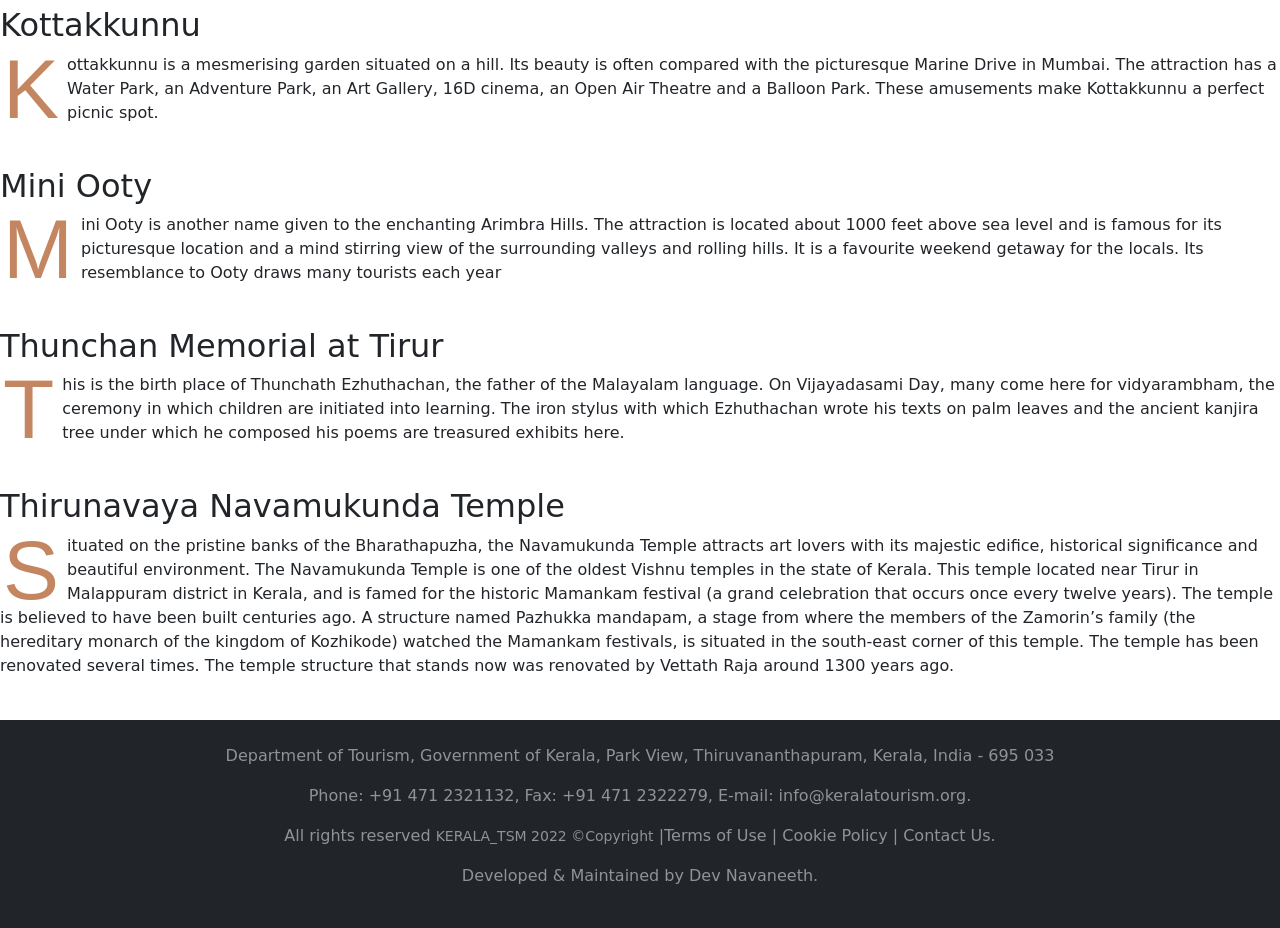
<file: mala.html>
<!DOCTYPE html>
<html lang="en">
<head>
    <meta charset="UTF-8">
    <meta http-equiv="X-UA-Compatible" content="IE=edge">
    <meta name="viewport" content="width=device-width, initial-scale=1.0">
    <title>Malappuram</title>
    <link rel="stylesheet" href="style.css">
    <link href="https://cdn.jsdelivr.net/npm/bootstrap@5.2.2/dist/css/bootstrap.min.css" rel="stylesheet" integrity="sha384-Zenh87qX5JnK2Jl0vWa8Ck2rdkQ2Bzep5IDxbcnCeuOxjzrPF/et3URy9Bv1WTRi" crossorigin="anonymous">
    <script src="https://cdn.jsdelivr.net/npm/bootstrap@5.2.2/dist/js/bootstrap.bundle.min.js" integrity="sha384-OERcA2EqjJCMA+/3y+gxIOqMEjwtxJY7qPCqsdltbNJuaOe923+mo//f6V8Qbsw3" crossorigin="anonymous"></script>
</head>
<body>
    
    <div id="parallax-world-of-ugg">
  
        <section>
          <div class="title">
            <h3>Let's</h3>
            <h1>EXPLORE</h1>
          </div>
        </section>
        
        <section>
            <div class="parallax-one-mala">
              <h2>MALAPPURAM</h2>
            </div>
        </section>
        
        <section>
          <div class="block">
            <p><span class="first-character sc">B</span>ounded by the Nilgiris hills on the East and the Arabian Sea on the west, the district of Malappuram literally the land atop the hills, is remarkable for its unique natural beauty. Perched among the undulating hills and the meandering rivers that flow to reach the coconut-fringed seacoast, the land conceals a unique and eventful history.
              The hill country also contributed much to the cultural artistic traditions of the state. The mosques and temples of the land are known for their spectacular festivals. The land of great poets and writers, political and religious leaders, the district has carved a unique place of its own in the history of Kerala
              
              Home to the khilafath movement and the mappila revolts, which questioned the British authority in India, Malappuram was the military headquarters of the zamorins of Kozhikode since ancient times.
              
              Malappuram District was formed on 16th of June 1969 with the Nilgiris of Tamilnadu in the east, Arabian sea in the west, Kozhikode and Wayanad Districts in the north and Palakkad and Thrissur District in the south. The District has a geographical area of 3550 sq. kms, which is 9.13% of total area of the state and ranks 3rd in the state.</p>
            <p class="line-break margin-top-10"></p><br>
            <h1 align ="center" ><b> Places of Interest </b></h1>
            <p class="line-break margin-top-10"></p>
          </div>
          </div>
        </section>
        
        <section>
          <div class="parallax-two">
            <h2>Teak Museum, Nilambur</h2>
          </div>
        </section>
        
        <section>
          <div class="block">
            <p><span class="first-character ny">K</span>
              erala has had a long association with teak and has always played a central role in its cultivation and trade. The word teak itself is said to have come from the Malayalam word 'theku'. The Teak Museum in Nilambur celebrates this ancient relationship and takes one on a special journey through history, chronicling teak and its importance in our culture.
              
              Teak is still the most sought after form of timber. The museum was made of the sub-centre of Kerala Forest Research Institute (KFRI) in 1995. Teak is extremely significant in the area. The world's first Teak (Tectonagrandis) plantation was raised in Nilambur way back in the 1840s and is among the premier teak plantations in the world. Visitors come here in large numbers and are greeted by the extensive root system of a 55-year-old teak tree in the portico.
              
              The ground floor of the facility is dedicated to research on the Kannimara Teak. The teak plantation nearby is host to this great tree which is the oldest of its kind in the world. It is an integral part of the region’s history and we get a detailed account of the bark, flower and fruit of the teak. We alsocatch a glimpse into the teak plantation activities undertaken 160 years ago. Some of the other attractions here are the traditional granary and a miniature model of a sailing vessel called Uru, made of teak wood.
              
              Here, one can also find the large stump of a 480-year-old teak tree brought from Nagarampara Forest Range in Kottayam division. You can also observe the various methods of seed-grading, pre-sowing treatment, preparation of teak stumps, vegetative propagation of teak and the different stages in the complete rotation cycle of teak from seed to mature tree.
              
              There are a variety of birds and reptiles in the 800 m long bio-resources natural trail. There are 50 naturally grown tree species and 136 endangered and near-extinct tree species of the Western Ghats planted here. About 58 species of birds, both resident and migratory, has been recorded in this area. This museum takes you on an enriching journey that cannot be replicated anywhere else in the world.</p>
            <p class="line-break margin-top-10"></p>  
          </div>
        </section>
        
        <section>
          <div class="parallax-three">
            <h2>Kottakkunnu</h2>
          </div>
        </section>
        
        <section>
          <div class="block">
            <p><span class="first-character atw">K</span>ottakkunnu is a mesmerising garden situated on a hill. Its beauty is often compared with the picturesque Marine Drive in Mumbai. The attraction has a Water Park, an Adventure Park, an Art Gallery, 16D cinema, an Open Air Theatre and a Balloon Park. These amusements make Kottakkunnu a perfect picnic spot.</p>
            <p class="line-break margin-top-10"></p>
          </div>
        </section>

        <section>
          <div class="parallax-four">
            <h2>Mini Ooty</h2>
          </div>
        </section>

        <section>
          <div class="block">
            <p><span class="first-character atw">M</span>ini Ooty is another name given to the enchanting Arimbra Hills. The attraction is located about 1000 feet above sea level and is famous for its picturesque location and a mind stirring view of the surrounding valleys and rolling hills. It is a favourite weekend getaway for the locals. Its resemblance to Ooty draws many tourists each year</p>
              <p class="line-break margin-top-10"></p>
          </div>
        </section>

        <section>
          <div class="parallax-five">
            <h2>Thunchan Memorial at Tirur</h2>
          </div>
        </section>

        <section>
          <div class="block">
            <p><span class="first-character atw">T</span>his is the birth place of Thunchath Ezhuthachan, the father of the Malayalam language. On Vijayadasami Day, many come here for vidyarambham, the ceremony in which children are initiated into learning. The iron stylus with which Ezhuthachan wrote his texts on palm leaves and the ancient kanjira tree under which he composed his poems are treasured exhibits here.</p>
              <p class="line-break margin-top-10"></p>
          </div>
        </section>


        <section>
          <div class="parallax-six">
            <h2>Thirunavaya Navamukunda Temple</h2>
          </div>
        </section>

        <section>
          <div class="block">
            <p><span class="first-character atw">S</span>ituated on the pristine banks of the Bharathapuzha, the Navamukunda Temple attracts art lovers with its majestic edifice, historical significance and beautiful environment. The Navamukunda Temple is one of the oldest Vishnu temples in the state of Kerala. This temple located near Tirur in Malappuram district in Kerala, and is famed for the historic Mamankam festival (a grand celebration that occurs once every twelve years).

              The temple is believed to have been built centuries ago. A structure named Pazhukka mandapam, a stage from where the members of the Zamorin’s family (the hereditary monarch of the kingdom of Kozhikode) watched the Mamankam festivals, is situated in the south-east corner of this temple.
              
              The temple has been renovated several times. The temple structure that stands now was renovated by Vettath Raja around 1300 years ago.</p>
            <p class="line-break margin-top-10"></p>
          </div>
        </section>
          
        </div>
        <!-- footer-->
   <footer id="sticky-footer" class="flex-shrink-0 py-4 bg-dark text-white-50">
    <div class="container text-center">
      
     
     <p>Department of Tourism, Government of Kerala, Park View, Thiruvananthapuram, Kerala, India - 695 033</p>
     <p>Phone: +91 471 2321132, Fax: +91 471 2322279, E-mail: info@keralatourism.org.</p> 
     <p>All rights reserved <small> KERALA_TSM 2022 &copy;Copyright</small> |Terms of Use | Cookie Policy | Contact Us.</p>
     <p>Developed & Maintained by Dev Navaneeth.</p>
    </div>
  </footer>
    <!-- Copyright -->
</footer>
</body>
</html>
</file>
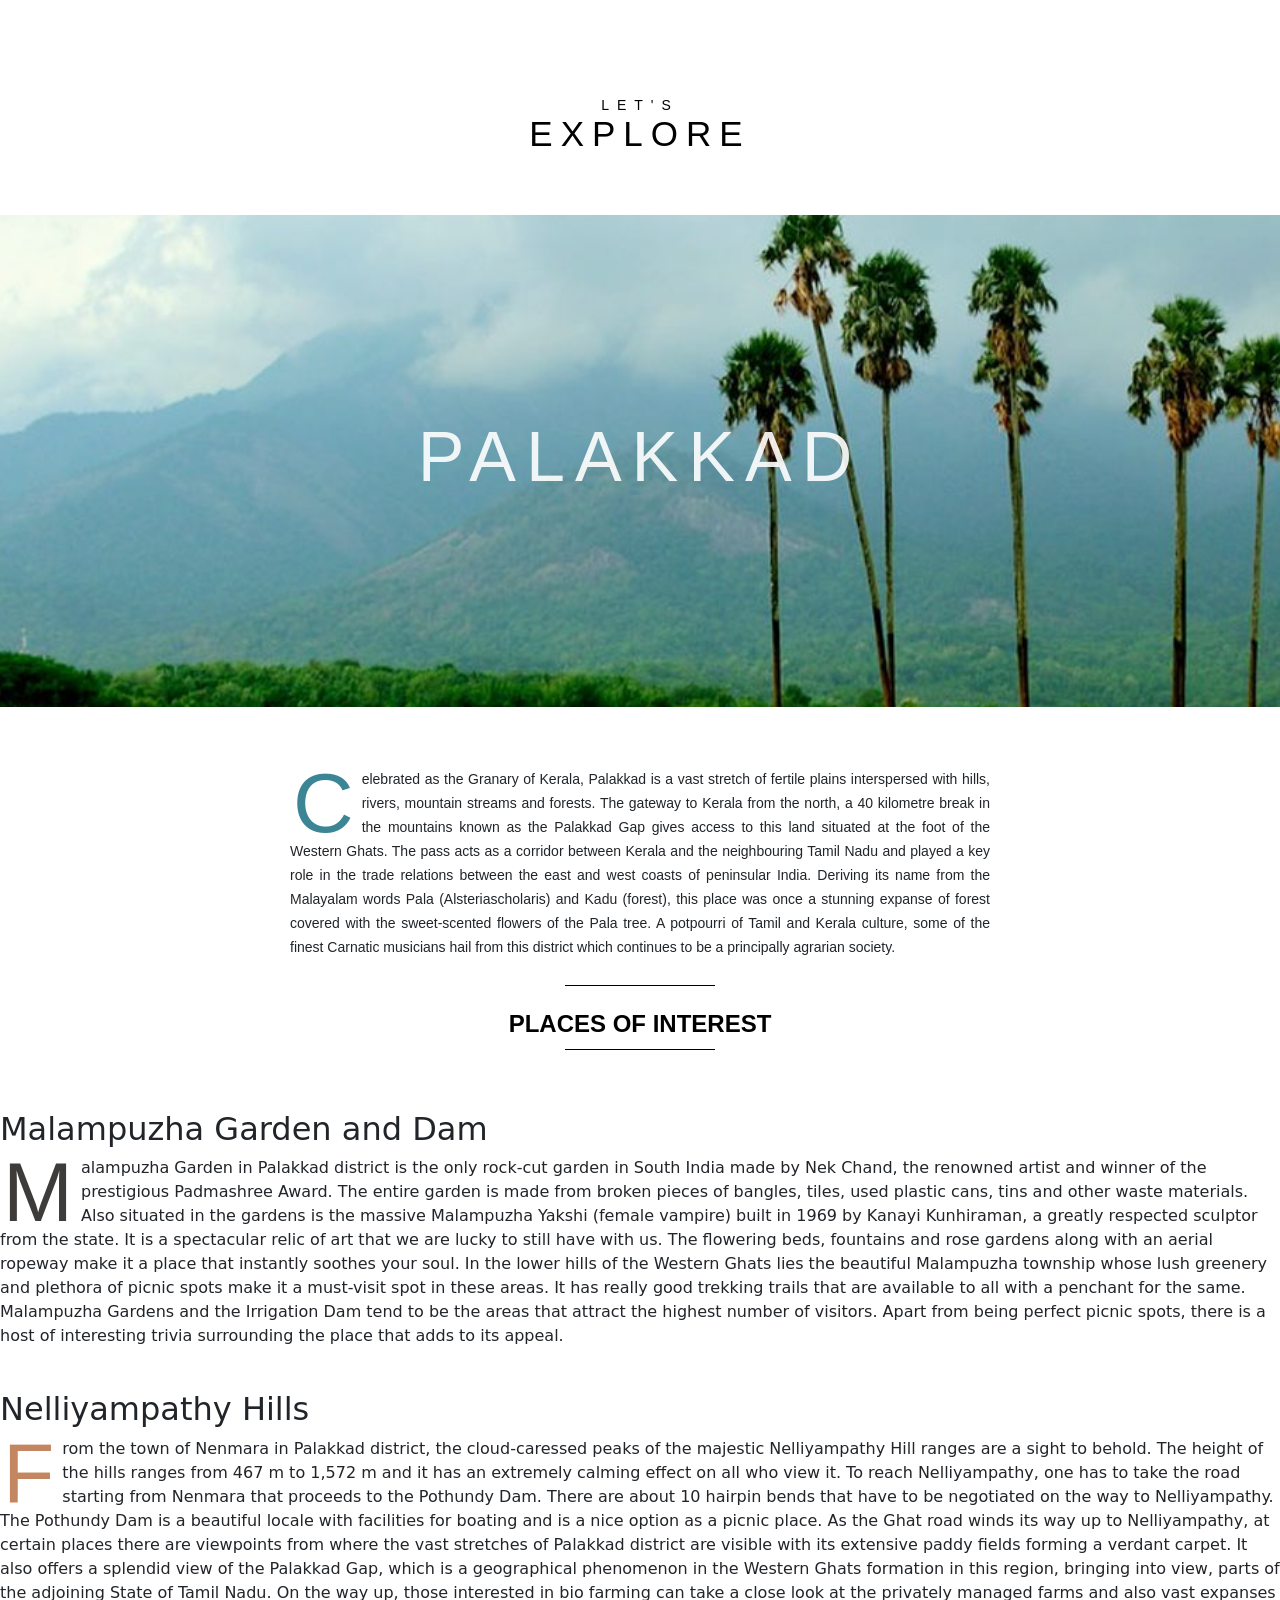
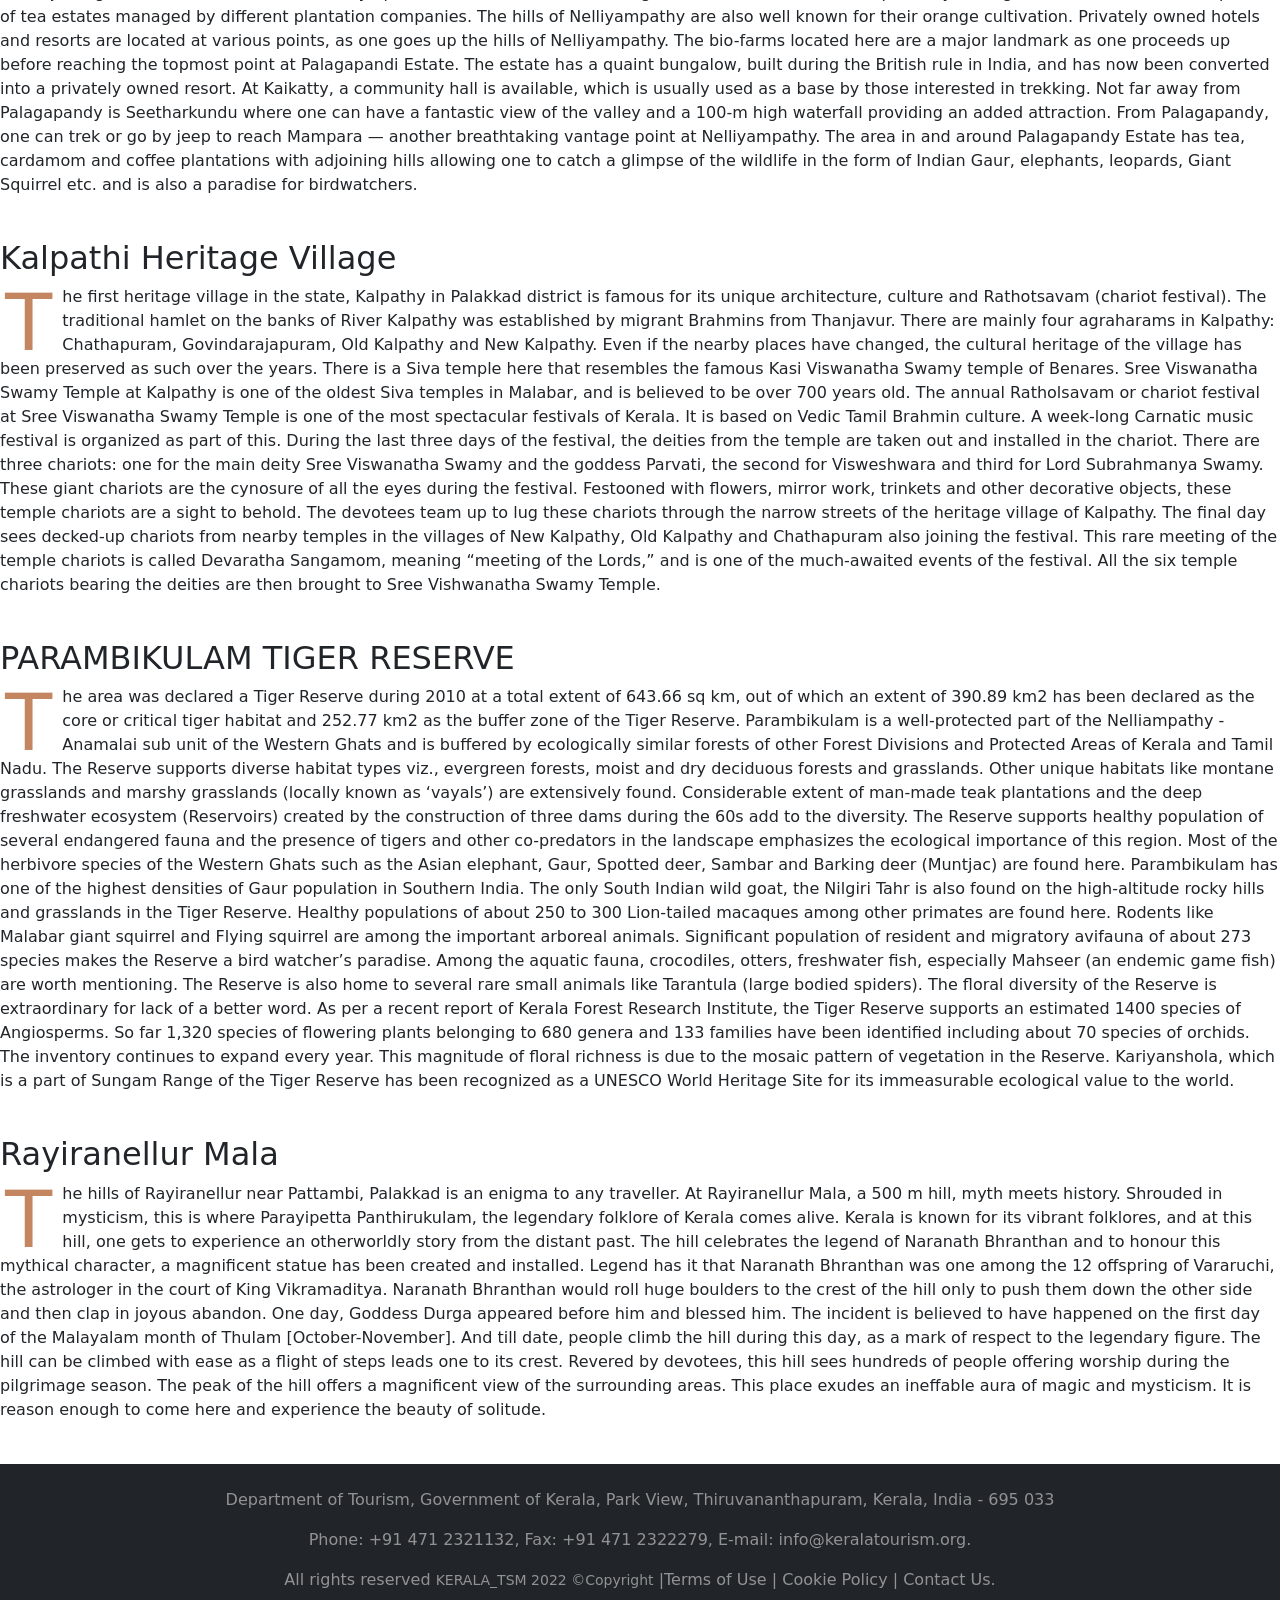
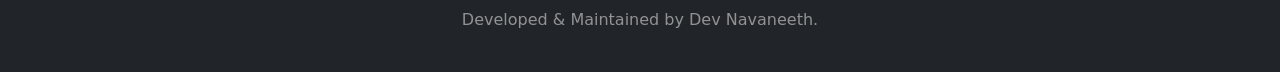
<file: palkd.html>
<!DOCTYPE html>
<html lang="en">
<head>
    <meta charset="UTF-8">
    <meta http-equiv="X-UA-Compatible" content="IE=edge">
    <meta name="viewport" content="width=device-width, initial-scale=1.0">
    <title>Palakkad</title>
    <link rel="stylesheet" href="style.css">
    <link href="https://cdn.jsdelivr.net/npm/bootstrap@5.2.2/dist/css/bootstrap.min.css" rel="stylesheet" integrity="sha384-Zenh87qX5JnK2Jl0vWa8Ck2rdkQ2Bzep5IDxbcnCeuOxjzrPF/et3URy9Bv1WTRi" crossorigin="anonymous">
    <script src="https://cdn.jsdelivr.net/npm/bootstrap@5.2.2/dist/js/bootstrap.bundle.min.js" integrity="sha384-OERcA2EqjJCMA+/3y+gxIOqMEjwtxJY7qPCqsdltbNJuaOe923+mo//f6V8Qbsw3" crossorigin="anonymous"></script>
</head>
<body>
    
    <div id="parallax-world-of-ugg">
  
        <section>
          <div class="title">
            <h3>Let's</h3>
            <h1>EXPLORE</h1>
          </div>
        </section>
        
        <section>
            <div class="parallax-one-palkd">
              <h2>PALAKKAD</h2>
            </div>
        </section>
        
        <section>
          <div class="block">
            <p><span class="first-character sc">C</span>elebrated as the Granary of Kerala, Palakkad is a vast stretch of fertile plains interspersed with hills, rivers, mountain streams and forests. The gateway to Kerala from the north, a 40 kilometre break in the mountains known as the Palakkad Gap gives access to this land situated at the foot of the Western Ghats. The pass acts as a corridor between Kerala and the neighbouring Tamil Nadu and played a key role in the trade relations between the east and west coasts of peninsular India. Deriving its name from the Malayalam words Pala (Alsteriascholaris) and Kadu (forest), this place was once a stunning expanse of forest covered with the sweet-scented flowers of the Pala tree. A potpourri of Tamil and Kerala culture, some of the finest Carnatic musicians hail from this district which continues to be a principally agrarian society.</p>
            <p class="line-break margin-top-10"></p><br>
            <h1 align ="center" ><b> Places of Interest </b></h1>
            <p class="line-break margin-top-10"></p>
          </div>
          </div>
        </section>
        
        <section>
          <div class="parallax-two">
            <h2>Malampuzha Garden and Dam</h2>
          </div>
        </section>
        
        <section>
          <div class="block">
            <p><span class="first-character ny">M</span>alampuzha Garden in Palakkad district is the only rock-cut garden in South India made by Nek Chand, the renowned artist and winner of the prestigious Padmashree Award. The entire garden is made from broken pieces of bangles, tiles, used plastic cans, tins and other waste materials. Also situated in the gardens is the massive Malampuzha Yakshi (female vampire) built in 1969 by Kanayi Kunhiraman, a greatly respected sculptor from the state. It is a spectacular relic of art that we are lucky to still have with us. The flowering beds, fountains and rose gardens along with an aerial ropeway make it a place that instantly soothes your soul.

              In the lower hills of the Western Ghats lies the beautiful Malampuzha township whose lush greenery and plethora of picnic spots make it a must-visit spot in these areas. It has really good trekking trails that are available to all with a penchant for the same. Malampuzha Gardens and the Irrigation Dam tend to be the areas that attract the highest number of visitors. Apart from being perfect picnic spots, there is a host of interesting trivia surrounding the place that adds to its appeal.</p>
            <p class="line-break margin-top-10"></p>  
          </div>
        </section>
        
        <section>
          <div class="parallax-three">
            <h2>Nelliyampathy Hills</h2>
          </div>
        </section>
        
        <section>
          <div class="block">
            <p><span class="first-character atw">F</span>rom the town of Nenmara in Palakkad district, the cloud-caressed peaks of the majestic Nelliyampathy Hill ranges are a sight to behold. The height of the hills ranges from 467 m to 1,572 m and it has an extremely calming effect on all who view it. To reach Nelliyampathy, one has to take the road starting from Nenmara that proceeds to the Pothundy Dam. There are about 10 hairpin bends that have to be negotiated on the way to Nelliyampathy.

              The Pothundy Dam is a beautiful locale with facilities for boating and is a nice option as a picnic place. As the Ghat road winds its way up to Nelliyampathy, at certain places there are viewpoints from where the vast stretches of Palakkad district are visible with its extensive paddy fields forming a verdant carpet. It also offers a splendid view of the Palakkad Gap, which is a geographical phenomenon in the Western Ghats formation in this region, bringing into view, parts of the adjoining State of Tamil Nadu.
              
              On the way up, those interested in bio farming can take a close look at the privately managed farms and also vast expanses of tea estates managed by different plantation companies. The hills of Nelliyampathy are also well known for their orange cultivation.
              
              Privately owned hotels and resorts are located at various points, as one goes up the hills of Nelliyampathy. The bio-farms located here are a major landmark as one proceeds up before reaching the topmost point at Palagapandi Estate. The estate has a quaint bungalow, built during the British rule in India, and has now been converted into a privately owned resort. At Kaikatty, a community hall is available, which is usually used as a base by those interested in trekking.
              
              Not far away from Palagapandy is Seetharkundu where one can have a fantastic view of the valley and a 100-m high waterfall providing an added attraction. From Palagapandy, one can trek or go by jeep to reach Mampara — another breathtaking vantage point at Nelliyampathy. The area in and around Palagapandy Estate has tea, cardamom and coffee plantations with adjoining hills allowing one to catch a glimpse of the wildlife in the form of Indian Gaur, elephants, leopards, Giant Squirrel etc. and is also a paradise for birdwatchers. </p>
            <p class="line-break margin-top-10"></p>
          </div>
        </section>

        <section>
          <div class="parallax-four">
            <h2>Kalpathi Heritage Village</h2>
          </div>
        </section>

        <section>
          <div class="block">
            <p><span class="first-character atw">T</span>he first heritage village in the state, Kalpathy in Palakkad district is famous for its unique architecture, culture and Rathotsavam (chariot festival). The traditional hamlet on the banks of River Kalpathy was established by migrant Brahmins from Thanjavur. 

              There are mainly four agraharams in Kalpathy: Chathapuram, Govindarajapuram, Old Kalpathy and New Kalpathy. Even if the nearby places have changed, the cultural heritage of the village has been preserved as such over the years. 
              
              There is a Siva temple here that resembles the famous Kasi Viswanatha Swamy temple of Benares. Sree Viswanatha Swamy Temple at Kalpathy is one of the oldest Siva temples in Malabar, and is believed to be over 700 years old. 
              
              The annual Ratholsavam or chariot festival at Sree Viswanatha Swamy Temple is one of the most spectacular festivals of Kerala. It is based on Vedic Tamil Brahmin culture. A week-long Carnatic music festival is organized as part of this. 
              
              During the last three days of the festival, the deities from the temple are taken out and installed in the chariot. There are three chariots: one for the main deity Sree Viswanatha Swamy and the goddess Parvati, the second for Visweshwara and third for Lord Subrahmanya Swamy.  
              
              These giant chariots are the cynosure of all the eyes during the festival. Festooned with flowers, mirror work, trinkets and other decorative objects, these temple chariots are a sight to behold. The devotees team up to lug these chariots through the narrow streets of the heritage village of Kalpathy.
              
              The final day sees decked-up chariots from nearby temples in the villages of New Kalpathy, Old Kalpathy and Chathapuram also joining the festival. This rare meeting of the temple chariots is called Devaratha Sangamom, meaning “meeting of the Lords,” and is one of the much-awaited events of the festival. All the six temple chariots bearing the deities are then brought to Sree Vishwanatha Swamy Temple.</p>
              <p class="line-break margin-top-10"></p>
          </div>
        </section>

        <section>
          <div class="parallax-five">
            <h2>PARAMBIKULAM TIGER RESERVE</h2>
          </div>
        </section>

        <section>
          <div class="block">
            <p><span class="first-character atw">T</span>he area was declared a Tiger Reserve during 2010 at a total extent of 643.66 sq km, out of which an extent of 390.89 km2 has been declared as the core or critical tiger habitat and 252.77 km2 as the buffer zone of the Tiger Reserve.

              Parambikulam is a well-protected part of the Nelliampathy - Anamalai sub unit of the Western Ghats and is buffered by ecologically similar forests of other Forest Divisions and Protected Areas of Kerala and Tamil Nadu.
              
              The Reserve supports diverse habitat types viz., evergreen forests, moist and dry deciduous forests and grasslands. Other unique habitats like montane grasslands and marshy grasslands (locally known as ‘vayals’) are extensively found.
              
              Considerable extent of man-made teak plantations and the deep freshwater ecosystem (Reservoirs) created by the construction of three dams during the 60s add to the diversity. The Reserve supports healthy population of several endangered fauna and the presence of tigers and other co-predators in the landscape emphasizes the ecological importance of this region. Most of the herbivore species of the Western Ghats such as the Asian elephant, Gaur, Spotted deer, Sambar and Barking deer (Muntjac) are found here.
              
              Parambikulam has one of the highest densities of Gaur population in Southern India. The only South Indian wild goat, the Nilgiri Tahr is also found on the high-altitude rocky hills and grasslands in the Tiger Reserve.
              
              Healthy populations of about 250 to 300 Lion-tailed macaques among other primates are found here. Rodents like Malabar giant squirrel and Flying squirrel are among the important arboreal animals. Significant population of resident and migratory avifauna of about 273 species makes the Reserve a bird watcher’s paradise. Among the aquatic fauna, crocodiles, otters, freshwater fish, especially Mahseer (an endemic game fish) are worth mentioning. The Reserve is also home to several rare small animals like Tarantula (large bodied spiders).
              
              The floral diversity of the Reserve is extraordinary for lack of a better word. As per a recent report of Kerala Forest Research Institute, the Tiger Reserve supports an estimated 1400 species of Angiosperms. So far 1,320 species of flowering plants belonging to 680 genera and 133 families have been identified including about 70 species of orchids. The inventory continues to expand every year. This magnitude of floral richness is due to the mosaic pattern of vegetation in the Reserve. Kariyanshola, which is a part of Sungam Range of the Tiger Reserve has been recognized as a UNESCO World Heritage Site for its immeasurable ecological value to the world.</p>
              <p class="line-break margin-top-10"></p>
          </div>
        </section>


        <section>
          <div class="parallax-six">
            <h2>Rayiranellur Mala</h2>
          </div>
        </section>

        <section>
          <div class="block">
            <p><span class="first-character atw">T</span>he hills of Rayiranellur near Pattambi, Palakkad is an enigma to any traveller. At Rayiranellur Mala, a 500 m hill, myth meets history. Shrouded in mysticism, this is where Parayipetta Panthirukulam, the legendary folklore of Kerala comes alive.

              Kerala is known for its vibrant folklores, and at this hill, one gets to experience an otherworldly story from the distant past. The hill celebrates the legend of Naranath Bhranthan and to honour this mythical character, a magnificent statue has been created and installed. 
              
              Legend has it that Naranath Bhranthan was one among the 12 offspring of Vararuchi, the astrologer in the court of King Vikramaditya. Naranath Bhranthan would roll huge boulders to the crest of the hill only to push them down the other side and then clap in joyous abandon. One day, Goddess Durga appeared before him and blessed him. The incident is believed to have happened on the first day of the Malayalam month of Thulam [October-November]. And till date, people climb the hill during this day, as a mark of respect to the legendary figure.
              
              The hill can be climbed with ease as a flight of steps leads one to its crest. Revered by devotees, this hill sees hundreds of people offering worship during the pilgrimage season. The peak of the hill offers a magnificent view of the surrounding areas. This place exudes an ineffable aura of magic and mysticism. It is reason enough to come here and experience the beauty of solitude. </p>
            <p class="line-break margin-top-10"></p>
          </div>
        </section>
          
        </div>
        <!-- footer-->
   <footer id="sticky-footer" class="flex-shrink-0 py-4 bg-dark text-white-50">
    <div class="container text-center">
      
     
     <p>Department of Tourism, Government of Kerala, Park View, Thiruvananthapuram, Kerala, India - 695 033</p>
     <p>Phone: +91 471 2321132, Fax: +91 471 2322279, E-mail: info@keralatourism.org.</p> 
     <p>All rights reserved <small> KERALA_TSM 2022 &copy;Copyright</small> |Terms of Use | Cookie Policy | Contact Us.</p>
     <p>Developed & Maintained by Dev Navaneeth.</p>
    </div>
  </footer>
    <!-- Copyright -->
</footer>
</body>
</html>
</file>
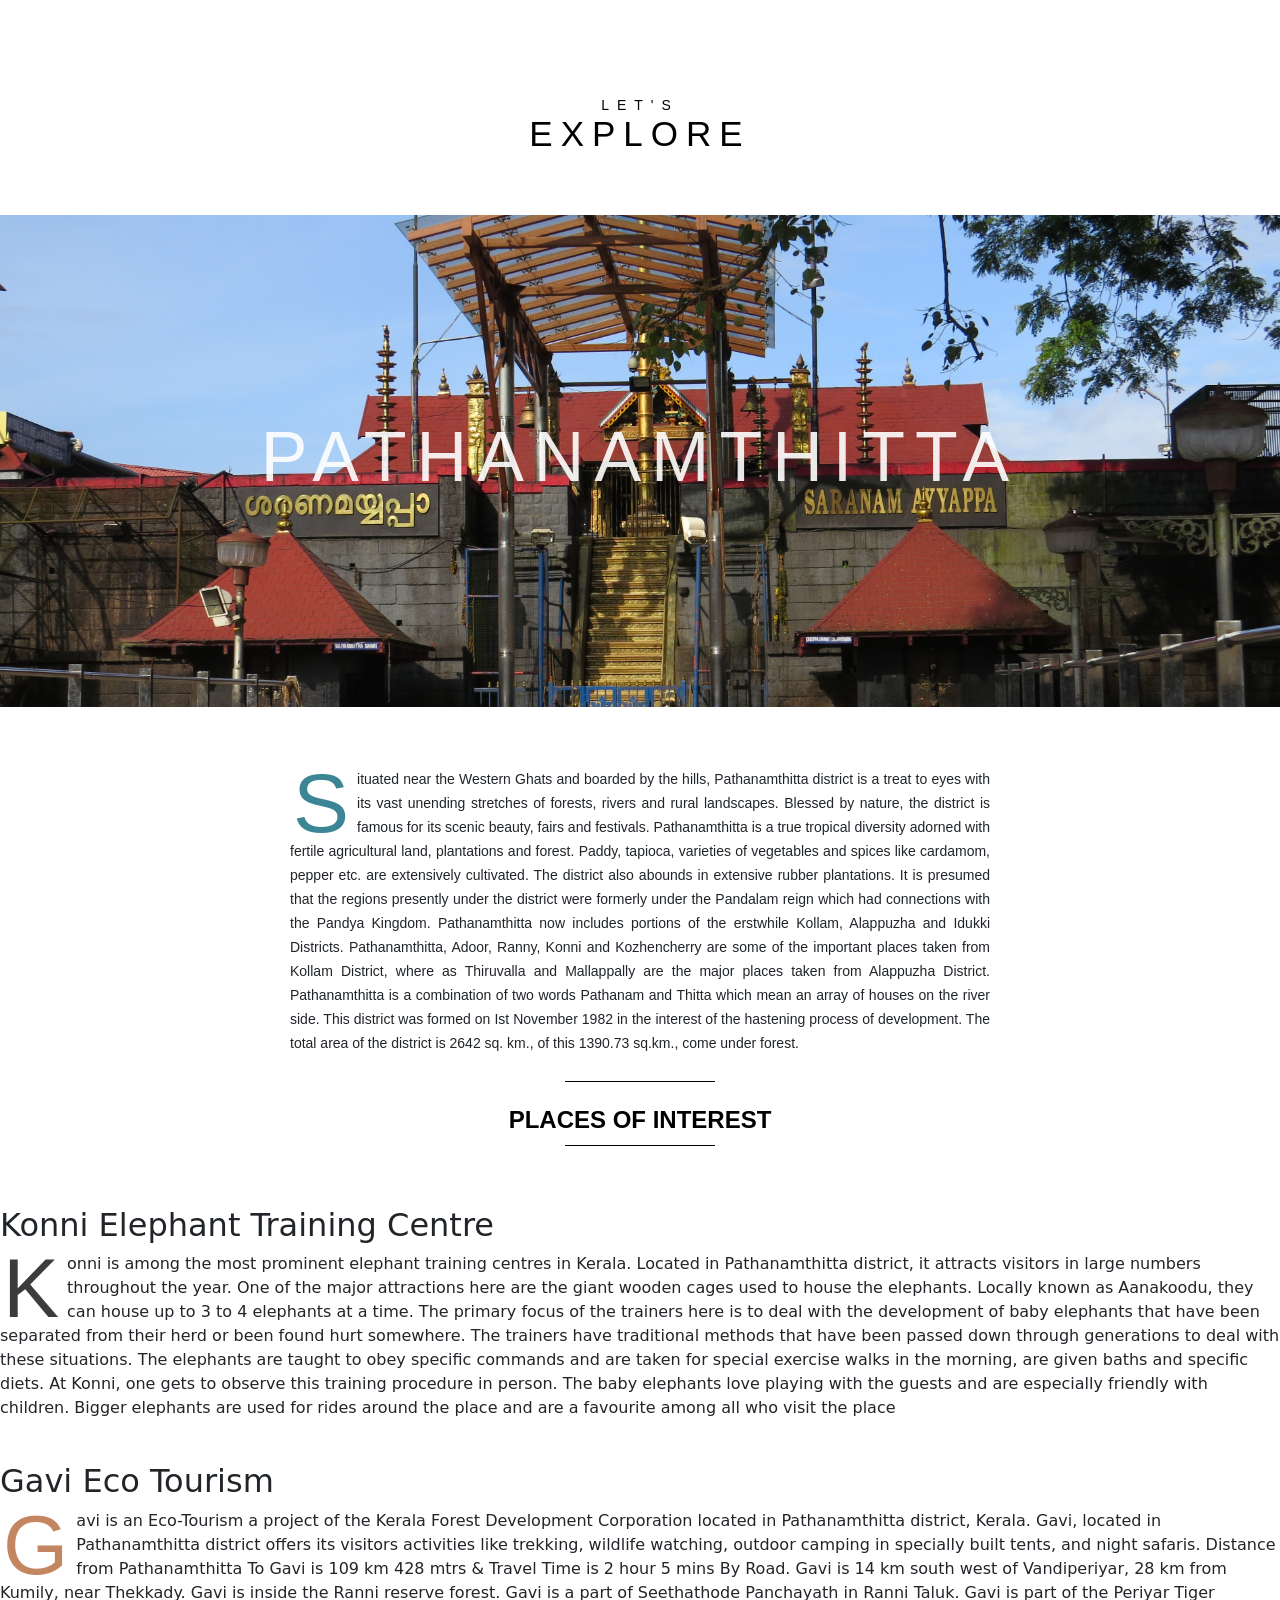
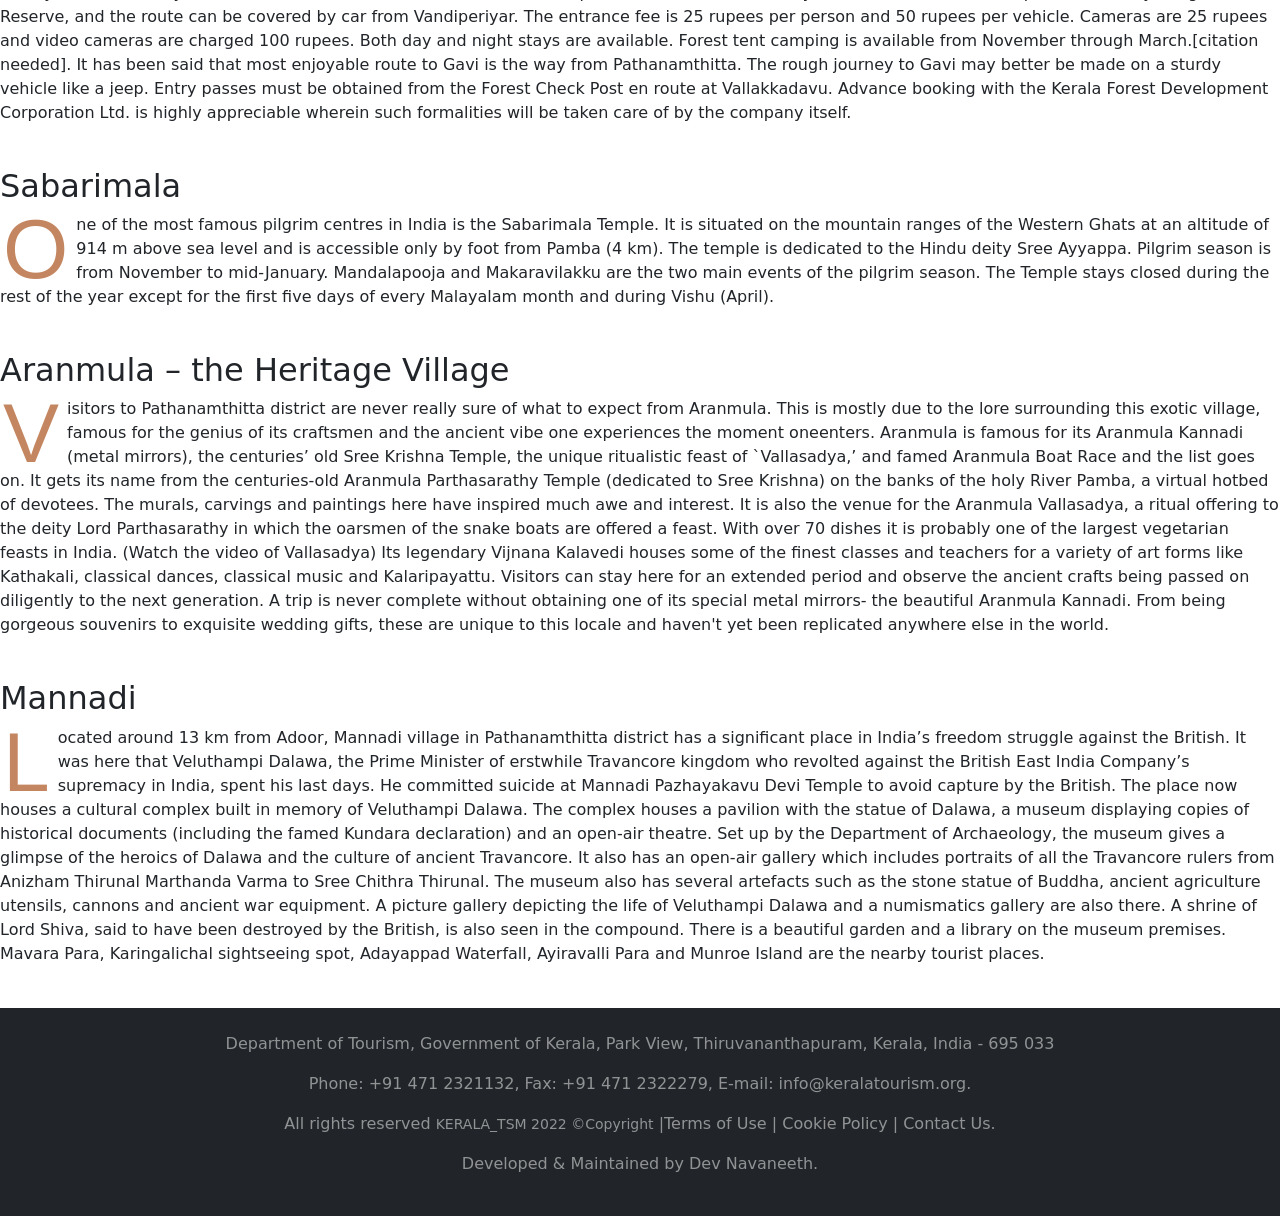
<file: ptnm.html>
<!DOCTYPE html>
<html lang="en">
<head>
    <meta charset="UTF-8">
    <meta http-equiv="X-UA-Compatible" content="IE=edge">
    <meta name="viewport" content="width=device-width, initial-scale=1.0">
    <title>Pathanamthitta</title>
    <link rel="stylesheet" href="style.css">
    <link href="https://cdn.jsdelivr.net/npm/bootstrap@5.2.2/dist/css/bootstrap.min.css" rel="stylesheet" integrity="sha384-Zenh87qX5JnK2Jl0vWa8Ck2rdkQ2Bzep5IDxbcnCeuOxjzrPF/et3URy9Bv1WTRi" crossorigin="anonymous">
    <script src="https://cdn.jsdelivr.net/npm/bootstrap@5.2.2/dist/js/bootstrap.bundle.min.js" integrity="sha384-OERcA2EqjJCMA+/3y+gxIOqMEjwtxJY7qPCqsdltbNJuaOe923+mo//f6V8Qbsw3" crossorigin="anonymous"></script>
</head>
<body>
    
    <div id="parallax-world-of-ugg">
  
        <section>
          <div class="title">
            <h3>Let's</h3>
            <h1>EXPLORE</h1>
          </div>
        </section>
        
        <section>
            <div class="parallax-one-ptnm">
              <h2>PATHANAMTHITTA</h2>
            </div>
        </section>
        
        <section>
          <div class="block">
            <p><span class="first-character sc">S</span>ituated near the Western Ghats and boarded by the hills, Pathanamthitta district is a treat to eyes with its vast unending stretches of forests, rivers and rural landscapes. Blessed by nature, the district is famous for its scenic beauty, fairs and festivals.
              Pathanamthitta is a true tropical diversity adorned with fertile agricultural land, plantations and forest. Paddy, tapioca, varieties of vegetables and spices like cardamom, pepper etc. are extensively cultivated. The district also abounds in extensive rubber plantations.
              
              It is presumed that the regions presently under the district were formerly under the Pandalam reign which had connections with the Pandya Kingdom. Pathanamthitta now includes portions of the erstwhile Kollam, Alappuzha and Idukki Districts. Pathanamthitta, Adoor, Ranny, Konni and Kozhencherry are some of the important places taken from Kollam District, where as Thiruvalla and Mallappally are the major places taken from Alappuzha District.
              
              Pathanamthitta is a combination of two words Pathanam and Thitta which mean an array of houses on the river side. This district was formed on Ist November 1982 in the interest of the hastening process of development. The total area of the district is 2642 sq. km., of this 1390.73 sq.km., come under forest.</p>
            <p class="line-break margin-top-10"></p><br>
            <h1 align ="center" ><b> Places of Interest </b></h1>
            <p class="line-break margin-top-10"></p>
          </div>
          </div>
        </section>
        
        <section>
          <div class="parallax-two">
            <h2>Konni Elephant Training Centre</h2>
          </div>
        </section>
        
        <section>
          <div class="block">
            <p><span class="first-character ny">K</span>
              onni is among the most prominent elephant training centres in Kerala. Located in Pathanamthitta district, it attracts visitors in large numbers throughout the year. One of the major attractions here are the giant wooden cages used to house the elephants. Locally known as Aanakoodu, they can house up to 3 to 4 elephants at a time.
              
              The primary focus of the trainers here is to deal with the development of baby elephants that have been separated from their herd or been found hurt somewhere. The trainers have traditional methods that have been passed down through generations to deal with these situations. The elephants are taught to obey specific commands and are taken for special exercise walks in the morning, are given baths and specific diets.
              
              At Konni, one gets to observe this training procedure in person. The baby elephants love playing with the guests and are especially friendly with children. Bigger elephants are used for rides around the place and are a favourite among all who visit the place</p>
            <p class="line-break margin-top-10"></p>  
          </div>
        </section>
        
        <section>
          <div class="parallax-three">
            <h2>Gavi Eco Tourism</h2>
          </div>
        </section>
        
        <section>
          <div class="block">
            <p><span class="first-character atw">G</span>avi is an Eco-Tourism a project of the Kerala Forest Development Corporation located in Pathanamthitta district, Kerala. Gavi, located in Pathanamthitta district offers its visitors activities like trekking, wildlife watching, outdoor camping in specially built tents, and night safaris. Distance from Pathanamthitta To Gavi is 109 km 428 mtrs & Travel Time is 2 hour 5 mins By Road. Gavi is 14 km south west of Vandiperiyar, 28 km from Kumily, near Thekkady. Gavi is inside the Ranni reserve forest. Gavi is a part of Seethathode Panchayath in Ranni Taluk. Gavi is part of the Periyar Tiger Reserve, and the route can be covered by car from Vandiperiyar. The entrance fee is 25 rupees per person and 50 rupees per vehicle. Cameras are 25 rupees and video cameras are charged 100 rupees. Both day and night stays are available. Forest tent camping is available from November through March.[citation needed]. It has been said that most enjoyable route to Gavi is the way from Pathanamthitta. The rough journey to Gavi may better be made on a sturdy vehicle like a jeep. Entry passes must be obtained from the Forest Check Post en route at Vallakkadavu. Advance booking with the Kerala Forest Development Corporation Ltd. is highly appreciable wherein such formalities will be taken care of by the company itself.</p>
            <p class="line-break margin-top-10"></p>
          </div>
        </section>

        <section>
          <div class="parallax-four">
            <h2>Sabarimala</h2>
          </div>
        </section>

        <section>
          <div class="block">
            <p><span class="first-character atw">O</span>
              ne of the most famous pilgrim centres in India is the Sabarimala Temple. It is situated on the mountain ranges of the Western Ghats at an altitude of 914 m above sea level and is accessible only by foot from Pamba (4 km). The temple is dedicated to the Hindu deity Sree Ayyappa.
              
              Pilgrim season is from November to mid-January. Mandalapooja and Makaravilakku are the two main events of the pilgrim season. The Temple stays closed during the rest of the year except for the first five days of every Malayalam month and during Vishu (April).</p>
              <p class="line-break margin-top-10"></p>
          </div>
        </section>

        <section>
          <div class="parallax-five">
            <h2>Aranmula – the Heritage Village</h2>
          </div>
        </section>

        <section>
          <div class="block">
            <p><span class="first-character atw">V</span>isitors to Pathanamthitta district are never really sure of what to expect from Aranmula. This is mostly due to the lore surrounding this exotic village, famous for the genius of its craftsmen and the ancient vibe one experiences the moment oneenters. Aranmula is famous for its Aranmula Kannadi (metal mirrors), the centuries’ old Sree Krishna Temple, the unique ritualistic feast of `Vallasadya,’ and famed Aranmula Boat Race and the list goes on.

              It gets its name from the centuries-old Aranmula Parthasarathy Temple (dedicated to Sree Krishna) on the banks of the holy River Pamba, a virtual hotbed of devotees. The murals, carvings and paintings here have inspired much awe and interest. It is also the venue for the Aranmula Vallasadya, a ritual offering to the deity Lord Parthasarathy in which the oarsmen of the snake boats are offered a feast. With over 70 dishes it is probably one of the largest vegetarian feasts in India. (Watch the video of Vallasadya)
              
              Its legendary Vijnana Kalavedi houses some of the finest classes and teachers for a variety of art forms like Kathakali, classical dances, classical music and Kalaripayattu. Visitors can stay here for an extended period and observe the ancient crafts being passed on diligently to the next generation. 
              
              A trip is never complete without obtaining one of its special metal mirrors- the beautiful Aranmula Kannadi. From being gorgeous souvenirs to exquisite wedding gifts, these are unique to this locale and haven't yet been replicated anywhere else in the world. </p>
              <p class="line-break margin-top-10"></p>
          </div>
        </section>


        <section>
          <div class="parallax-six">
            <h2>Mannadi</h2>
          </div>
        </section>

        <section>
          <div class="block">
            <p><span class="first-character atw">L</span>ocated around 13 km from Adoor, Mannadi village in Pathanamthitta district has a significant place in India’s freedom struggle against the British. It was here that Veluthampi Dalawa, the Prime Minister of erstwhile Travancore kingdom who revolted against the British East India Company’s supremacy in India, spent his last days. He committed suicide at Mannadi Pazhayakavu Devi Temple to avoid capture by the British.

              The place now houses a cultural complex built in memory of Veluthampi Dalawa. The complex houses a pavilion with the statue of Dalawa, a museum displaying copies of historical documents (including the famed Kundara declaration) and an open-air theatre.
              
              Set up by the Department of Archaeology, the museum gives a glimpse of the heroics of Dalawa and the culture of ancient Travancore. It also has an open-air gallery which includes portraits of all the Travancore rulers from Anizham Thirunal Marthanda Varma to Sree Chithra Thirunal. The museum also has several artefacts such as the stone statue of Buddha, ancient agriculture utensils, cannons and ancient war equipment. A picture gallery depicting the life of Veluthampi Dalawa and a numismatics gallery are also there.
              
              A shrine of Lord Shiva, said to have been destroyed by the British, is also seen in the compound. There is a beautiful garden and a library on the museum premises.
              
              Mavara Para, Karingalichal sightseeing spot, Adayappad Waterfall, Ayiravalli Para and Munroe Island are the nearby tourist places.</p>
            <p class="line-break margin-top-10"></p>
          </div>
        </section>
          
        </div>
        <!-- footer-->
   <footer id="sticky-footer" class="flex-shrink-0 py-4 bg-dark text-white-50">
    <div class="container text-center">
      
     
     <p>Department of Tourism, Government of Kerala, Park View, Thiruvananthapuram, Kerala, India - 695 033</p>
     <p>Phone: +91 471 2321132, Fax: +91 471 2322279, E-mail: info@keralatourism.org.</p> 
     <p>All rights reserved <small> KERALA_TSM 2022 &copy;Copyright</small> |Terms of Use | Cookie Policy | Contact Us.</p>
     <p>Developed & Maintained by Dev Navaneeth.</p>
    </div>
  </footer>
    <!-- Copyright -->
</footer>
</body>
</html>
</file>
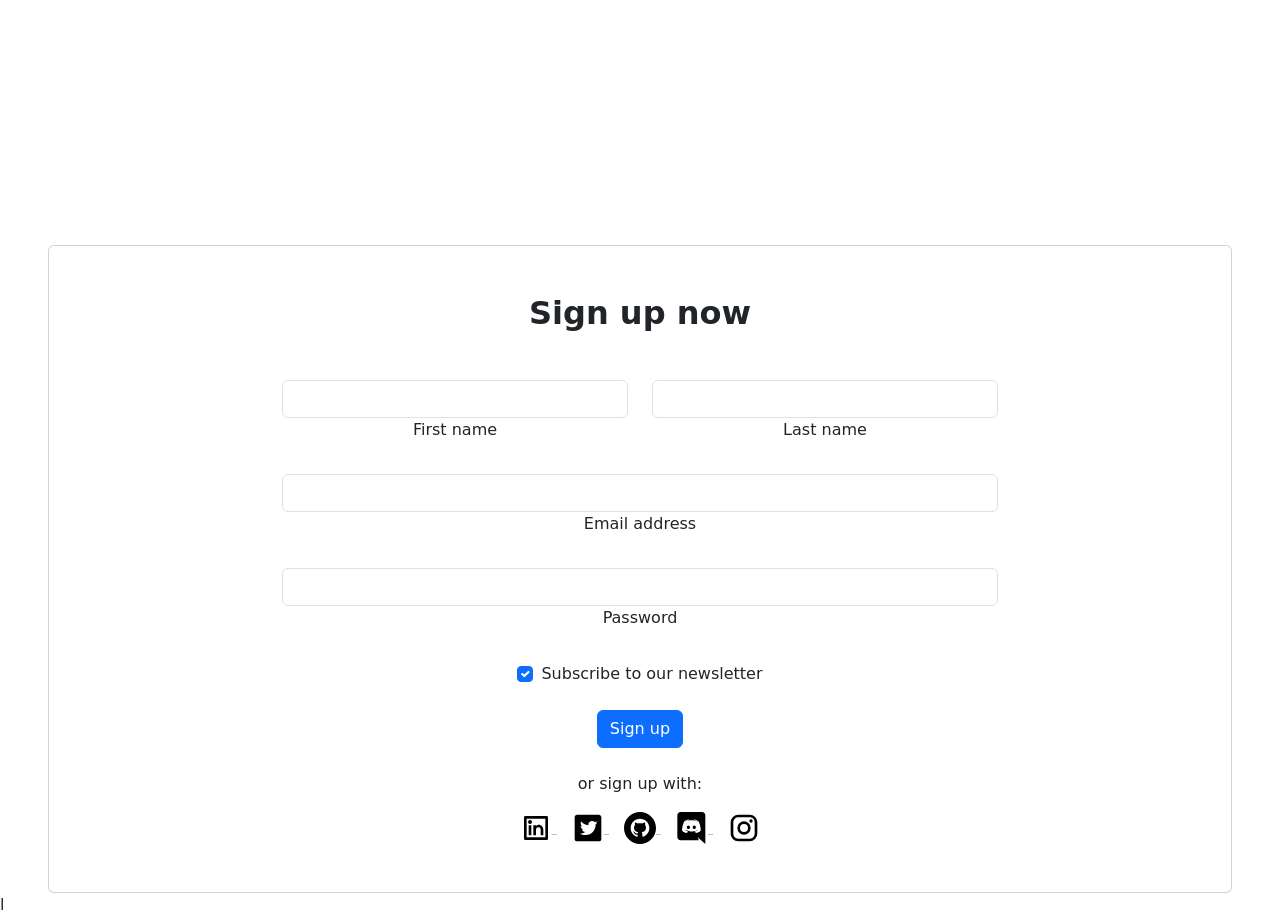
<file: signup.html>
<!DOCTYPE html>
<html lang="en">
<head>
    <meta charset="UTF-8">
    <meta http-equiv="X-UA-Compatible" content="IE=edge">
    <meta name="viewport" content="width=device-width, initial-scale=1.0">
    <title>Sign up</title>
    <link rel="stylesheet" href="style.css">
    <link href="https://cdn.jsdelivr.net/npm/bootstrap@5.2.2/dist/css/bootstrap.min.css" rel="stylesheet" integrity="sha384-Zenh87qX5JnK2Jl0vWa8Ck2rdkQ2Bzep5IDxbcnCeuOxjzrPF/et3URy9Bv1WTRi" crossorigin="anonymous">
    <script src="https://cdn.jsdelivr.net/npm/bootstrap@5.2.2/dist/js/bootstrap.bundle.min.js" integrity="sha384-OERcA2EqjJCMA+/3y+gxIOqMEjwtxJY7qPCqsdltbNJuaOe923+mo//f6V8Qbsw3" crossorigin="anonymous"></script>
</head>
<body>

    <!-- Section: Design Block -->
<section class="text-center">
  <!-- Background image -->
  <div class="p-5 bg-image" style="
        background-image: url('https://mdbootstrap.com/img/new/textures/full/171.jpg');
        height: 300px;
        "></div>
  <!-- Background image -->

  <div class="card mx-4 mx-md-5 shadow-5-strong" style="
        margin-top: -100px;
        background: hsla(0, 0%, 100%, 0.8);
        backdrop-filter: blur(30px);
        ">
    <div class="card-body py-5 px-md-5">

      <div class="row d-flex justify-content-center">
        <div class="col-lg-8">
          <h2 class="fw-bold mb-5">Sign up now</h2>
          <form>
            <!-- 2 column grid layout with text inputs for the first and last names -->
            <div class="row">
              <div class="col-md-6 mb-4">
                <div class="form-outline">
                  <input type="text" id="form3Example1" class="form-control" />
                  <label class="form-label" for="form3Example1">First name</label>
                </div>
              </div>
              <div class="col-md-6 mb-4">
                <div class="form-outline">
                  <input type="text" id="form3Example2" class="form-control" />
                  <label class="form-label" for="form3Example2">Last name</label>
                </div>
              </div>
            </div>

            <!-- Email input -->
            <div class="form-outline mb-4">
              <input type="email" id="form3Example3" class="form-control" />
              <label class="form-label" for="form3Example3">Email address</label>
            </div>

            <!-- Password input -->
            <div class="form-outline mb-4">
              <input type="password" id="form3Example4" class="form-control" />
              <label class="form-label" for="form3Example4">Password</label>
            </div>

            <!-- Checkbox -->
            <div class="form-check d-flex justify-content-center mb-4">
              <input class="form-check-input me-2" type="checkbox" value="" id="form2Example33" checked />
              <label class="form-check-label" for="form2Example33">
                Subscribe to our newsletter
              </label>
            </div>

            <!-- Submit button -->
            <button type="submit" class="btn btn-primary btn-block mb-4">
              Sign up
            </button>

            <!-- Register buttons -->
            <div class="text-center">
              <p>or sign up with:</p>
              <a href="#0" class="c-link c-link--facebook c-tooltip" aria-label="linkedin">
                <svg class="c-icon"><use xlink:href="#icon--facebook"></use></svg>
            </a>
            
            <a href="#0" class="c-link c-link--twitter c-tooltip" aria-label="Twitter">
                <svg class="c-icon"><use xlink:href="#icon--twitter"></use></svg>
            </a>
            
            <a href="#0" class="c-link c-link--google c-tooltip" aria-label="Github">
                <svg class="c-icon"><use xlink:href="#icon--google"></use></svg>
            </a>
            
            <a href="#0" class="c-link c-link--pinterest c-tooltip" aria-label="Discord">
                <svg class="c-icon"><use xlink:href="#icon--pinterest"></use></svg>
            </a>
            
            <a href="#0" class="c-link c-link--instagram c-tooltip" aria-label="Instagram">
                <svg class="c-icon"><use xlink:href="#icon--instagram"></use></svg>
            </a>
              
              <svg style="display: none">
                <symbol id="icon--facebook" viewBox="0 0 24 24">
                <path d="M4 3h16a1 1 0 0 1 1 1v16a1 1 0 0 1-1 1H4a1 1 0 0 1-1-1V4a1 1 0 0 1 1-1zm1 2v14h14V5H5zm2.5 4a1.5 1.5 0 1 1 0-3 1.5 1.5 0 0 1 0 3zm-1 1h2v7.5h-2V10zm5.5.43c.584-.565 1.266-.93 2-.93 2.071 0 3.5 1.679 3.5 3.75v4.25h-2v-4.25a1.75 1.75 0 0 0-3.5 0v4.25h-2V10h2v.43z"/>
                </symbol>
                <symbol id="icon--twitter" viewBox="0 0 24 24">
                    <path d="M17.71,9.33C17.64,13.95 14.69,17.11 10.28,17.31C8.46,17.39 7.15,16.81 6,16.08C7.34,16.29 9,15.76 9.9,15C8.58,14.86 7.81,14.19 7.44,13.12C7.82,13.18 8.22,13.16 8.58,13.09C7.39,12.69 6.54,11.95 6.5,10.41C6.83,10.57 7.18,10.71 7.64,10.74C6.75,10.23 6.1,8.38 6.85,7.16C8.17,8.61 9.76,9.79 12.37,9.95C11.71,7.15 15.42,5.63 16.97,7.5C17.63,7.38 18.16,7.14 18.68,6.86C18.47,7.5 18.06,7.97 17.56,8.33C18.1,8.26 18.59,8.13 19,7.92C18.75,8.45 18.19,8.93 17.71,9.33M20,2H4A2,2 0 0,0 2,4V20A2,2 0 0,0 4,22H20A2,2 0 0,0 22,20V4C22,2.89 21.1,2 20,2Z" />
                </symbol>
                <symbol id="icon--google" viewBox="0 0 24 24">
                  <path d="M12 0c-6.627 0-12 5.373-12 12s5.373 12 12 12 12-5.373 12-12-5.373-12-12-12zm2.218 18.616c-.354.069-.468-.149-.468-.336v-1.921c0-.653-.229-1.079-.481-1.296 1.56-.173 3.198-.765 3.198-3.454 0-.765-.273-1.389-.721-1.879.072-.177.312-.889-.069-1.853 0 0-.587-.188-1.923.717-.561-.154-1.159-.231-1.754-.234-.595.003-1.193.08-1.753.235-1.337-.905-1.925-.717-1.925-.717-.379.964-.14 1.676-.067 1.852-.448.49-.722 1.114-.722 1.879 0 2.682 1.634 3.282 3.189 3.459-.2.175-.381.483-.444.936-.4.179-1.413.488-2.037-.582 0 0-.37-.672-1.073-.722 0 0-.683-.009-.048.426 0 0 .46.215.777 1.024 0 0 .405 1.25 2.353.826v1.303c0 .185-.113.402-.462.337-2.782-.925-4.788-3.549-4.788-6.641 0-3.867 3.135-7 7-7s7 3.133 7 7c0 3.091-2.003 5.715-4.782 6.641z"/>
                </symbol>
                <symbol id="icon--pinterest" viewBox="0 0 24 24">
                  <path d="M19.54 0c1.356 0 2.46 1.104 2.46 2.472v21.528l-2.58-2.28-1.452-1.344-1.536-1.428.636 2.22h-13.608c-1.356 0-2.46-1.104-2.46-2.472v-16.224c0-1.368 1.104-2.472 2.46-2.472h16.08zm-4.632 15.672c2.652-.084 3.672-1.824 3.672-1.824 0-3.864-1.728-6.996-1.728-6.996-1.728-1.296-3.372-1.26-3.372-1.26l-.168.192c2.04.624 2.988 1.524 2.988 1.524-1.248-.684-2.472-1.02-3.612-1.152-.864-.096-1.692-.072-2.424.024l-.204.024c-.42.036-1.44.192-2.724.756-.444.204-.708.348-.708.348s.996-.948 3.156-1.572l-.12-.144s-1.644-.036-3.372 1.26c0 0-1.728 3.132-1.728 6.996 0 0 1.008 1.74 3.66 1.824 0 0 .444-.54.804-.996-1.524-.456-2.1-1.416-2.1-1.416l.336.204.048.036.047.027.014.006.047.027c.3.168.6.3.876.408.492.192 1.08.384 1.764.516.9.168 1.956.228 3.108.012.564-.096 1.14-.264 1.74-.516.42-.156.888-.384 1.38-.708 0 0-.6.984-2.172 1.428.36.456.792.972.792.972zm-5.58-5.604c-.684 0-1.224.6-1.224 1.332 0 .732.552 1.332 1.224 1.332.684 0 1.224-.6 1.224-1.332.012-.732-.54-1.332-1.224-1.332zm4.38 0c-.684 0-1.224.6-1.224 1.332 0 .732.552 1.332 1.224 1.332.684 0 1.224-.6 1.224-1.332 0-.732-.54-1.332-1.224-1.332z"/>
                </symbol>
                <symbol id="icon--instagram" viewBox="0 0 24 24">
                    <path d="M7.8,2H16.2C19.4,2 22,4.6 22,7.8V16.2A5.8,5.8 0 0,1 16.2,22H7.8C4.6,22 2,19.4 2,16.2V7.8A5.8,5.8 0 0,1 7.8,2M7.6,4A3.6,3.6 0 0,0 4,7.6V16.4C4,18.39 5.61,20 7.6,20H16.4A3.6,3.6 0 0,0 20,16.4V7.6C20,5.61 18.39,4 16.4,4H7.6M17.25,5.5A1.25,1.25 0 0,1 18.5,6.75A1.25,1.25 0 0,1 17.25,8A1.25,1.25 0 0,1 16,6.75A1.25,1.25 0 0,1 17.25,5.5M12,7A5,5 0 0,1 17,12A5,5 0 0,1 12,17A5,5 0 0,1 7,12A5,5 0 0,1 12,7M12,9A3,3 0 0,0 9,12A3,3 0 0,0 12,15A3,3 0 0,0 15,12A3,3 0 0,0 12,9Z" />
                </symbol>
                
            </svg>
              
                
              
            </div>
          </form>
        </div>
      </div>
    </div>
  </div>
</section>
<!-- Section: Design Block -->
      
</body>
</html>l
</file>
<file: style.css>
.navbar.navbar-scroll.navbar-scrolled {
  padding-top: auto;
  padding-bottom: auto;
}
/* Color of the links BEFORE scroll */
.navbar-scroll .nav-link,
.navbar-scroll .fa-bars,
.navbar-scroll .navar-brand {
  color:black;
}

.navbar-scroll .nav-link:hover {
  color: #1266f1;
}

/* Color of the links AFTER scroll */
.navbar-scrolled .nav-link,
.navbar-scrolled .fa-bars,
.navbar-scrolled .navar-brand {
  color: #4f4f4f;
}



/* Color of the navbar AFTER scroll */
.navbar-scroll,
.navbar-scrolled {
  background-color:white;
}

/* An optional height of the navbar AFTER scroll */
.navbar.navbar-scroll.navbar-scrolled {
  padding-top: 5px;
  padding-bottom: 5px;
}

body{
  background-color:white;
}


.gradient-custom {
    /* fallback for old browsers */
    background: #6a11cb;
    
    /* Chrome 10-25, Safari 5.1-6 */
    background: -webkit-linear-gradient(to right, rgba(106, 17, 203, 1), rgba(37, 117, 252, 1));
    
    /* W3C, IE 10+/ Edge, Firefox 16+, Chrome 26+, Opera 12+, Safari 7+ */
    background: linear-gradient(to right, rgba(106, 17, 203, 1), rgba(37, 117, 252, 1))
    }
    .socio{
        display: flex;
        flex-wrap: wrap;
        justify-content: center;
        align-items: center;
        align-content: center;
        height: 10vh;
        font: 16px Roboto, sans-serif;
        background: #f9f9f9;
    
     }
     .socio p{
      height: 0em;
      font-size: medium ;
      color: black;
     }
    
    .c-icon {
        width: 2rem;
        height: 2rem;
        align-items: center;
        align-content: center;
        
    }
    
    .c-link--facebook:hover  { color: #3b5998 }
    .c-link--twitter:hover   { color: #55acee }
    .c-link--google:hover    { color: #dd4b39 }
    .c-link--pinterest:hover { color: #bd081c }
    .c-link--instagram:hover { color: #833ab4 }
    .c-link--snapchat:hover  { color: #fbe00f }
    .c-link--facebook:hover::after  { background: #3b5998 }
    .c-link--twitter:hover::after   { background: #55acee }
    .c-link--google:hover::after    { background: #dd4b39 }
    .c-link--pinterest:hover::after { background: #bd081c }
    .c-link--instagram:hover::after { background: #833ab4 }
    .c-link--snapchat:hover::after  { background: #fbe00f }
    
    .c-link {
        position: relative;
        color: #bbb;
    }
    
    .c-link:not(:last-of-type) {
        margin-right: 15px;
    }
    
    .c-tooltip::before,
    .c-tooltip::after {
        display: block;
        position: absolute;
        left: 50%;
        transform: translate(-50%, -10px);
        opacity: 0;
        transition: .2s;
    }
    
    .c-tooltip::before {
        content: '';
        bottom: calc(100% + 2px);
        border: solid 5px transparent;
        border-top-color: currentColor;
    }
    
    .c-tooltip::after {
        content: attr(aria-label);
        bottom: calc(100% + 12px);
        padding: .61em .93em;
        font-size: .875rem;
        color: white;
        border-radius: 3px;
    }
    
    .c-tooltip:hover::before,
    .c-tooltip:hover::after {
        opacity: 1;
        transform: translate(-50%);
    }
    
    .pens-link-container {
        flex-basis: 100%;
        font-size: .9rem;
        text-align: center;
    }
    
    .pens-link {
        margin-bottom: 0;
        background: white;
        box-shadow: 0 4px 18px rgba(0, 0, 0, .1);
        border: none;
    }
    /* Sticky Footer Classes */

html,
body {
  height: 100%;
}

#page-content {
  flex: 1 0 auto;
}

/* Other Classes for Page Styling */

@import url(https://fonts.googleapis.com/css?family=Oswald:300,400,700);
@import url(https://fonts.googleapis.com/css?family=Source+Sans+Pro:200,300,400,600,700,900,200italic,300italic,400italic,600italic,700italic,900italic);

/* Override UGG site */
#main {width: 100%; padding:0;}
.content-asset p {margin:0 auto;}
.breadcrumb {display:none;}

/* Helpers */
/**************************/
.margin-top-10 {padding-top:10px;}
.margin-bot-10 {padding-bottom:10px;}

/* Typography */
/**************************/
#parallax-world-of-ugg h1 {font-family:'Oswald', sans-serif; font-size:24px; font-weight:400; text-transform: uppercase; color:black; padding:0; margin:0;}
#parallax-world-of-ugg h2 {font-family:'Oswald', sans-serif; font-size:70px; letter-spacing:10px; text-align:center; color:white; font-weight:400; text-transform:uppercase; z-index:10; opacity:.9;}
#parallax-world-of-ugg h3 {font-family:'Oswald', sans-serif; font-size:14px; line-height:0; font-weight:400; letter-spacing:8px; text-transform: uppercase; color:black;}
#parallax-world-of-ugg p {font-family:'Source Sans Pro', sans-serif; font-weight:400; font-size:14px; line-height:24px;}
.first-character {font-weight:400; float: left; font-size: 84px; line-height: 64px; padding-top: 4px; padding-right: 8px; padding-left: 3px; font-family: 'Source Sans Pro', sans-serif;}

.sc {color: #3b8595;}
.ny {color: #3d3c3a;}
.atw {color: #c48660;}

/* Section - Title */
/**************************/
#parallax-world-of-ugg .title {background: white; padding: 60px; margin:0 auto; text-align:center;}
#parallax-world-of-ugg .title h1 {font-size:35px; letter-spacing:8px;}

/* Section - Block */
/**************************/
#parallax-world-of-ugg .block {background: white; padding: 60px; width:820px; margin:0 auto; text-align:justify;}
#parallax-world-of-ugg .block-gray {background: #f2f2f2;padding: 60px;}
#parallax-world-of-ugg .section-overlay-mask {position: absolute; top: 0; left: 0; width: 100%; height: 100%; background-color: black; opacity: 0.70;}

/* Section - Parallax */
/**************************/
#parallax-world-of-ugg .parallax-one-wayanad{padding-top: 200px; padding-bottom: 200px; overflow: hidden; position: relative; width: 100%; background-image:url("wayanad-wildlife-sanctuary-tourism-entry-fee-timings-holidays-reviews-header.jpg"); background-attachment: fixed; background-size: cover; -moz-background-size: cover; -webkit-background-size: cover; background-repeat: no-repeat; background-position: top center;}
#parallax-world-of-ugg .parallax-one-kzhd{padding-top: 200px; padding-bottom: 200px; overflow: hidden; position: relative; width: 100%; background-image:url("kozhikode_beach20150811065516_256_1.jpg"); background-attachment: fixed; background-size: cover; -moz-background-size: cover; -webkit-background-size: cover; background-repeat: no-repeat; background-position: top center;}
#parallax-world-of-ugg .parallax-one-tvm {padding-top: 200px; padding-bottom: 200px; overflow: hidden; position: relative; width:100%;background-image: url("photo-1601.jpg"); background-attachment: fixed; background-size: cover; -moz-background-size: cover; -webkit-background-size: cover; background-repeat: no-repeat; background-position: center center;}
#parallax-world-of-ugg .parallax-one-kott {padding-top: 200px; padding-bottom: 200px; overflow: hidden; position: relative; width:100%;background-image: url("Thazhathangadi_Kottayam_2574.jpg"); background-attachment: fixed; background-size: cover; -moz-background-size: cover; -webkit-background-size: cover; background-repeat: no-repeat; background-position: center center;}
#parallax-world-of-ugg .parallax-one-kollam {padding-top: 200px; padding-bottom: 200px; overflow: hidden; position: relative; width:100%;background-image: url("jatayu_adventure_centre20180919110336_262_2.jpg"); background-attachment: fixed; background-size: cover; -moz-background-size: cover; -webkit-background-size: cover; background-repeat: no-repeat; background-position: center center;}
#parallax-world-of-ugg .parallax-one-knr {padding-top: 200px; padding-bottom: 200px; overflow: hidden; position: relative; width:100%;background-image: url("1200px-Theyyam_of_Kerala_3.jpg"); background-attachment: fixed; background-size: cover; -moz-background-size: cover; -webkit-background-size: cover; background-repeat: no-repeat; background-position: center center;}
#parallax-world-of-ugg .parallax-one-iduk {padding-top: 200px; padding-bottom: 200px; overflow: hidden; position: relative; width:100%;background-image: url("Idukki009.jpg"); background-attachment: fixed; background-size: cover; -moz-background-size: cover; -webkit-background-size: cover; background-repeat: no-repeat; background-position: center center;}
#parallax-world-of-ugg .parallax-one-erklm{padding-top: 200px; padding-bottom: 200px; overflow: hidden; position: relative; width:100%;background-image: url("4_1.jpg"); background-attachment: fixed; background-size: cover; -moz-background-size: cover; -webkit-background-size: cover; background-repeat: no-repeat; background-position: center center;}
#parallax-world-of-ugg .parallax-one-alpz {padding-top: 200px; padding-bottom: 200px; overflow: hidden; position: relative; width:100%;background-image: url("alleppey-kerala-tourism-entry-fee-timings-holidays-reviews-header.jpg"); background-attachment: fixed; background-size: cover; -moz-background-size: cover; -webkit-background-size: cover; background-repeat: no-repeat; background-position: center center;}
#parallax-world-of-ugg .parallax-one-ksrgd {padding-top: 200px; padding-bottom: 200px; overflow: hidden; position: relative; width:100%;background-image: url("1507707468_kasaragod1.jpg"); background-attachment: fixed; background-size: cover; -moz-background-size: cover; -webkit-background-size: cover; background-repeat: no-repeat; background-position: center center;}
#parallax-world-of-ugg .parallax-one-mala {padding-top: 200px; padding-bottom: 200px; overflow: hidden; position: relative; width:100%;background-image: url("Nilambur-05112019100723.jpg"); background-attachment: fixed; background-size: cover; -moz-background-size: cover; -webkit-background-size: cover; background-repeat: no-repeat; background-position: center center;}
#parallax-world-of-ugg .parallax-one-palkd {padding-top: 200px; padding-bottom: 200px; overflow: hidden; position: relative; width:100%;background-image: url("palakkad-kerala-tourism-entry-fee-timings-holidays-reviews-header.jpg"); background-attachment: fixed; background-size: cover; -moz-background-size: cover; -webkit-background-size: cover; background-repeat: no-repeat; background-position: center center;}
#parallax-world-of-ugg .parallax-one-thsr {padding-top: 200px; padding-bottom: 200px; overflow: hidden; position: relative; width:100%;background-image: url("20170330115924_321_1.jpg"); background-attachment: fixed; background-size: cover; -moz-background-size: cover; -webkit-background-size: cover; background-repeat: no-repeat; background-position: center center;}
#parallax-world-of-ugg .parallax-one-ptnm {padding-top: 200px; padding-bottom: 200px; overflow: hidden; position: relative; width:100%;background-image: url("Sabarimala_temple_during_Periyar_butterfly_survey_at_Sabarimala\,_2014_\(20\).jpg"); background-attachment: fixed; background-size: cover; -moz-background-size: cover; -webkit-background-size: cover; background-repeat: no-repeat; background-position: center center;}
#parallax-world-of-ugg .parallax-one-explr {padding-top: 200px; padding-bottom: 200px; overflow: hidden; position: relative; width:100%;background-image: url("monsoon-640x360.jpg"); background-attachment: fixed; background-size: cover; -moz-background-size: cover; -webkit-background-size: cover; background-repeat: no-repeat; background-position: center center;}
/* Extras */
/**************************/
#parallax-world-of-ugg .line-break {border-bottom:1px solid black; width: 150px; margin:0 auto;}

/* Media Queries */
/**************************/
@media screen and (max-width: 959px) and (min-width: 768px) {
  #parallax-world-of-ugg .block {padding: 40px; width:620px;}
}
@media screen and (max-width: 767px) {
  #parallax-world-of-ugg .block {padding: 30px; width:420px;}
  #parallax-world-of-ugg h2 {font-size:30px;}
  #parallax-world-of-ugg .block {padding: 30px;}
  #parallax-world-of-ugg .parallax-one, #parallax-world-of-ugg .parallax-two, #parallax-world-of-ugg .parallax-three,#parallax-world-of-ugg .parallax-four,#parallax-world-of-ugg .parallax-five,#parallax-world-of-ugg .parallax-six {padding-top:100px; padding-bottom:100px;}
}
@media screen and (max-width: 479px) {
  #parallax-world-of-ugg .block {padding: 30px 15px; width:290px;}
}
/*explore*/

.test-wrapper {
  display: flex;
  flex-direction: row;
  width: 100%;
  max-width: 720px;
  margin: 0 auto;
}


/**
  Doll up pen a little
*/
body {
  background-color: #f2e9e4;
  padding-top: 5vh;
  line-height: 1.75em;
  color: #22223b;
  font-family: serif;
}

img {
  width: 80%;
  height: auto;
}
</file>
